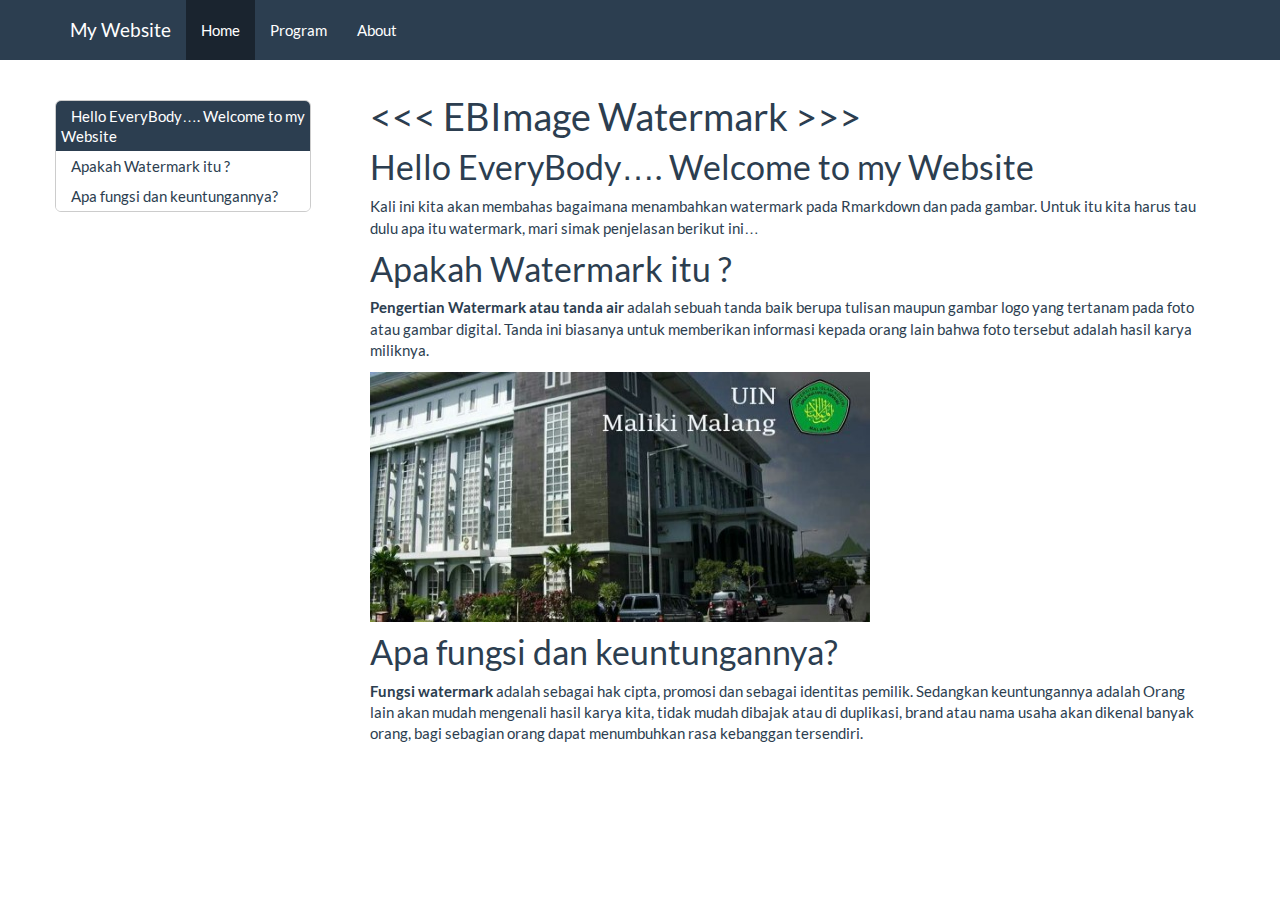
<file: index.html>
<!DOCTYPE html>

<html>

<head>

<meta charset="utf-8" />
<meta name="generator" content="pandoc" />
<meta http-equiv="X-UA-Compatible" content="IE=EDGE" />




<title>&lt;&lt;&lt; EBImage Watermark &gt;&gt;&gt;</title>

<script src="site_libs/header-attrs-2.7/header-attrs.js"></script>
<script src="site_libs/jquery-1.11.3/jquery.min.js"></script>
<meta name="viewport" content="width=device-width, initial-scale=1" />
<link href="site_libs/bootstrap-3.3.5/css/flatly.min.css" rel="stylesheet" />
<script src="site_libs/bootstrap-3.3.5/js/bootstrap.min.js"></script>
<script src="site_libs/bootstrap-3.3.5/shim/html5shiv.min.js"></script>
<script src="site_libs/bootstrap-3.3.5/shim/respond.min.js"></script>
<style>h1 {font-size: 34px;}
       h1.title {font-size: 38px;}
       h2 {font-size: 30px;}
       h3 {font-size: 24px;}
       h4 {font-size: 18px;}
       h5 {font-size: 16px;}
       h6 {font-size: 12px;}
       code {color: inherit; background-color: rgba(0, 0, 0, 0.04);}
       pre:not([class]) { background-color: white }</style>
<script src="site_libs/jqueryui-1.11.4/jquery-ui.min.js"></script>
<link href="site_libs/tocify-1.9.1/jquery.tocify.css" rel="stylesheet" />
<script src="site_libs/tocify-1.9.1/jquery.tocify.js"></script>
<script src="site_libs/navigation-1.1/tabsets.js"></script>
<link href="site_libs/highlightjs-9.12.0/default.css" rel="stylesheet" />
<script src="site_libs/highlightjs-9.12.0/highlight.js"></script>

<style type="text/css">
  code{white-space: pre-wrap;}
  span.smallcaps{font-variant: small-caps;}
  span.underline{text-decoration: underline;}
  div.column{display: inline-block; vertical-align: top; width: 50%;}
  div.hanging-indent{margin-left: 1.5em; text-indent: -1.5em;}
  ul.task-list{list-style: none;}
    </style>

<style type="text/css">code{white-space: pre;}</style>
<script type="text/javascript">
if (window.hljs) {
  hljs.configure({languages: []});
  hljs.initHighlightingOnLoad();
  if (document.readyState && document.readyState === "complete") {
    window.setTimeout(function() { hljs.initHighlighting(); }, 0);
  }
}
</script>








<style type = "text/css">
.main-container {
  max-width: 940px;
  margin-left: auto;
  margin-right: auto;
}
img {
  max-width:100%;
}
.tabbed-pane {
  padding-top: 12px;
}
.html-widget {
  margin-bottom: 20px;
}
button.code-folding-btn:focus {
  outline: none;
}
summary {
  display: list-item;
}
pre code {
  padding: 0;
}
</style>


<style type="text/css">
.dropdown-submenu {
  position: relative;
}
.dropdown-submenu>.dropdown-menu {
  top: 0;
  left: 100%;
  margin-top: -6px;
  margin-left: -1px;
  border-radius: 0 6px 6px 6px;
}
.dropdown-submenu:hover>.dropdown-menu {
  display: block;
}
.dropdown-submenu>a:after {
  display: block;
  content: " ";
  float: right;
  width: 0;
  height: 0;
  border-color: transparent;
  border-style: solid;
  border-width: 5px 0 5px 5px;
  border-left-color: #cccccc;
  margin-top: 5px;
  margin-right: -10px;
}
.dropdown-submenu:hover>a:after {
  border-left-color: #adb5bd;
}
.dropdown-submenu.pull-left {
  float: none;
}
.dropdown-submenu.pull-left>.dropdown-menu {
  left: -100%;
  margin-left: 10px;
  border-radius: 6px 0 6px 6px;
}
</style>

<script type="text/javascript">
// manage active state of menu based on current page
$(document).ready(function () {
  // active menu anchor
  href = window.location.pathname
  href = href.substr(href.lastIndexOf('/') + 1)
  if (href === "")
    href = "index.html";
  var menuAnchor = $('a[href="' + href + '"]');

  // mark it active
  menuAnchor.tab('show');

  // if it's got a parent navbar menu mark it active as well
  menuAnchor.closest('li.dropdown').addClass('active');

  // Navbar adjustments
  var navHeight = $(".navbar").first().height() + 15;
  var style = document.createElement('style');
  var pt = "padding-top: " + navHeight + "px; ";
  var mt = "margin-top: -" + navHeight + "px; ";
  var css = "";
  // offset scroll position for anchor links (for fixed navbar)
  for (var i = 1; i <= 6; i++) {
    css += ".section h" + i + "{ " + pt + mt + "}\n";
  }
  style.innerHTML = "body {" + pt + "padding-bottom: 40px; }\n" + css;
  document.head.appendChild(style);
});
</script>

<!-- tabsets -->

<style type="text/css">
.tabset-dropdown > .nav-tabs {
  display: inline-table;
  max-height: 500px;
  min-height: 44px;
  overflow-y: auto;
  border: 1px solid #ddd;
  border-radius: 4px;
}

.tabset-dropdown > .nav-tabs > li.active:before {
  content: "";
  font-family: 'Glyphicons Halflings';
  display: inline-block;
  padding: 10px;
  border-right: 1px solid #ddd;
}

.tabset-dropdown > .nav-tabs.nav-tabs-open > li.active:before {
  content: "&#xe258;";
  border: none;
}

.tabset-dropdown > .nav-tabs.nav-tabs-open:before {
  content: "";
  font-family: 'Glyphicons Halflings';
  display: inline-block;
  padding: 10px;
  border-right: 1px solid #ddd;
}

.tabset-dropdown > .nav-tabs > li.active {
  display: block;
}

.tabset-dropdown > .nav-tabs > li > a,
.tabset-dropdown > .nav-tabs > li > a:focus,
.tabset-dropdown > .nav-tabs > li > a:hover {
  border: none;
  display: inline-block;
  border-radius: 4px;
  background-color: transparent;
}

.tabset-dropdown > .nav-tabs.nav-tabs-open > li {
  display: block;
  float: none;
}

.tabset-dropdown > .nav-tabs > li {
  display: none;
}
</style>

<!-- code folding -->



<style type="text/css">

#TOC {
  margin: 25px 0px 20px 0px;
}
@media (max-width: 768px) {
#TOC {
  position: relative;
  width: 100%;
}
}

@media print {
.toc-content {
  /* see https://github.com/w3c/csswg-drafts/issues/4434 */
  float: right;
}
}

.toc-content {
  padding-left: 30px;
  padding-right: 40px;
}

div.main-container {
  max-width: 1200px;
}

div.tocify {
  width: 20%;
  max-width: 260px;
  max-height: 85%;
}

@media (min-width: 768px) and (max-width: 991px) {
  div.tocify {
    width: 25%;
  }
}

@media (max-width: 767px) {
  div.tocify {
    width: 100%;
    max-width: none;
  }
}

.tocify ul, .tocify li {
  line-height: 20px;
}

.tocify-subheader .tocify-item {
  font-size: 0.90em;
}

.tocify .list-group-item {
  border-radius: 0px;
}


</style>



</head>

<body>


<div class="container-fluid main-container">


<!-- setup 3col/9col grid for toc_float and main content  -->
<div class="row">
<div class="col-sm-12 col-md-4 col-lg-3">
<div id="TOC" class="tocify">
</div>
</div>

<div class="toc-content col-sm-12 col-md-8 col-lg-9">




<div class="navbar navbar-default  navbar-fixed-top" role="navigation">
  <div class="container">
    <div class="navbar-header">
      <button type="button" class="navbar-toggle collapsed" data-toggle="collapse" data-target="#navbar">
        <span class="icon-bar"></span>
        <span class="icon-bar"></span>
        <span class="icon-bar"></span>
      </button>
      <a class="navbar-brand" href="index.html">My Website</a>
    </div>
    <div id="navbar" class="navbar-collapse collapse">
      <ul class="nav navbar-nav">
        <li>
  <a href="index.html">Home</a>
</li>
<li>
  <a href="program.html">Program</a>
</li>
<li>
  <a href="about.html">About</a>
</li>
      </ul>
      <ul class="nav navbar-nav navbar-right">
        
      </ul>
    </div><!--/.nav-collapse -->
  </div><!--/.container -->
</div><!--/.navbar -->

<div id="header">



<h1 class="title toc-ignore">&lt;&lt;&lt; EBImage Watermark &gt;&gt;&gt;</h1>

</div>


<div id="hello-everybody.-welcome-to-my-website" class="section level1">
<h1>Hello EveryBody…. Welcome to my Website</h1>
<p>
Kali ini kita akan membahas bagaimana menambahkan watermark pada Rmarkdown dan pada gambar. Untuk itu kita harus tau dulu apa itu watermark, mari simak penjelasan berikut ini…
</p>
</div>
<div id="apakah-watermark-itu" class="section level1">
<h1>Apakah Watermark itu ?</h1>
<p>
<strong>Pengertian Watermark atau tanda air</strong> adalah sebuah tanda baik berupa tulisan maupun gambar logo yang tertanam pada foto atau gambar digital. Tanda ini biasanya untuk memberikan informasi kepada orang lain bahwa foto tersebut adalah hasil karya miliknya.
</p>
<p>
<img src="sd.jpg"
     alt="Markdown Monster icon"
     style="width:500px;height:250px; " />
</p>
</div>
<div id="apa-fungsi-dan-keuntungannya" class="section level1">
<h1>Apa fungsi dan keuntungannya?</h1>
<p>
<strong>Fungsi watermark</strong> adalah sebagai hak cipta, promosi dan sebagai identitas pemilik. Sedangkan keuntungannya adalah Orang lain akan mudah mengenali hasil karya kita, tidak mudah dibajak atau di duplikasi, brand atau nama usaha akan dikenal banyak orang, bagi sebagian orang dapat menumbuhkan rasa kebanggan tersendiri.
</p>
</div>



</div>
</div>

</div>

<script>

// add bootstrap table styles to pandoc tables
function bootstrapStylePandocTables() {
  $('tr.odd').parent('tbody').parent('table').addClass('table table-condensed');
}
$(document).ready(function () {
  bootstrapStylePandocTables();
});


</script>

<!-- tabsets -->

<script>
$(document).ready(function () {
  window.buildTabsets("TOC");
});

$(document).ready(function () {
  $('.tabset-dropdown > .nav-tabs > li').click(function () {
    $(this).parent().toggleClass('nav-tabs-open');
  });
});
</script>

<!-- code folding -->

<script>
$(document).ready(function ()  {

    // move toc-ignore selectors from section div to header
    $('div.section.toc-ignore')
        .removeClass('toc-ignore')
        .children('h1,h2,h3,h4,h5').addClass('toc-ignore');

    // establish options
    var options = {
      selectors: "h1,h2,h3",
      theme: "bootstrap3",
      context: '.toc-content',
      hashGenerator: function (text) {
        return text.replace(/[.\\/?&!#<>]/g, '').replace(/\s/g, '_');
      },
      ignoreSelector: ".toc-ignore",
      scrollTo: 0
    };
    options.showAndHide = true;
    options.smoothScroll = true;

    // tocify
    var toc = $("#TOC").tocify(options).data("toc-tocify");
});
</script>

<!-- dynamically load mathjax for compatibility with self-contained -->
<script>
  (function () {
    var script = document.createElement("script");
    script.type = "text/javascript";
    script.src  = "https://mathjax.rstudio.com/latest/MathJax.js?config=TeX-AMS-MML_HTMLorMML";
    document.getElementsByTagName("head")[0].appendChild(script);
  })();
</script>

</body>
</html>
</file>
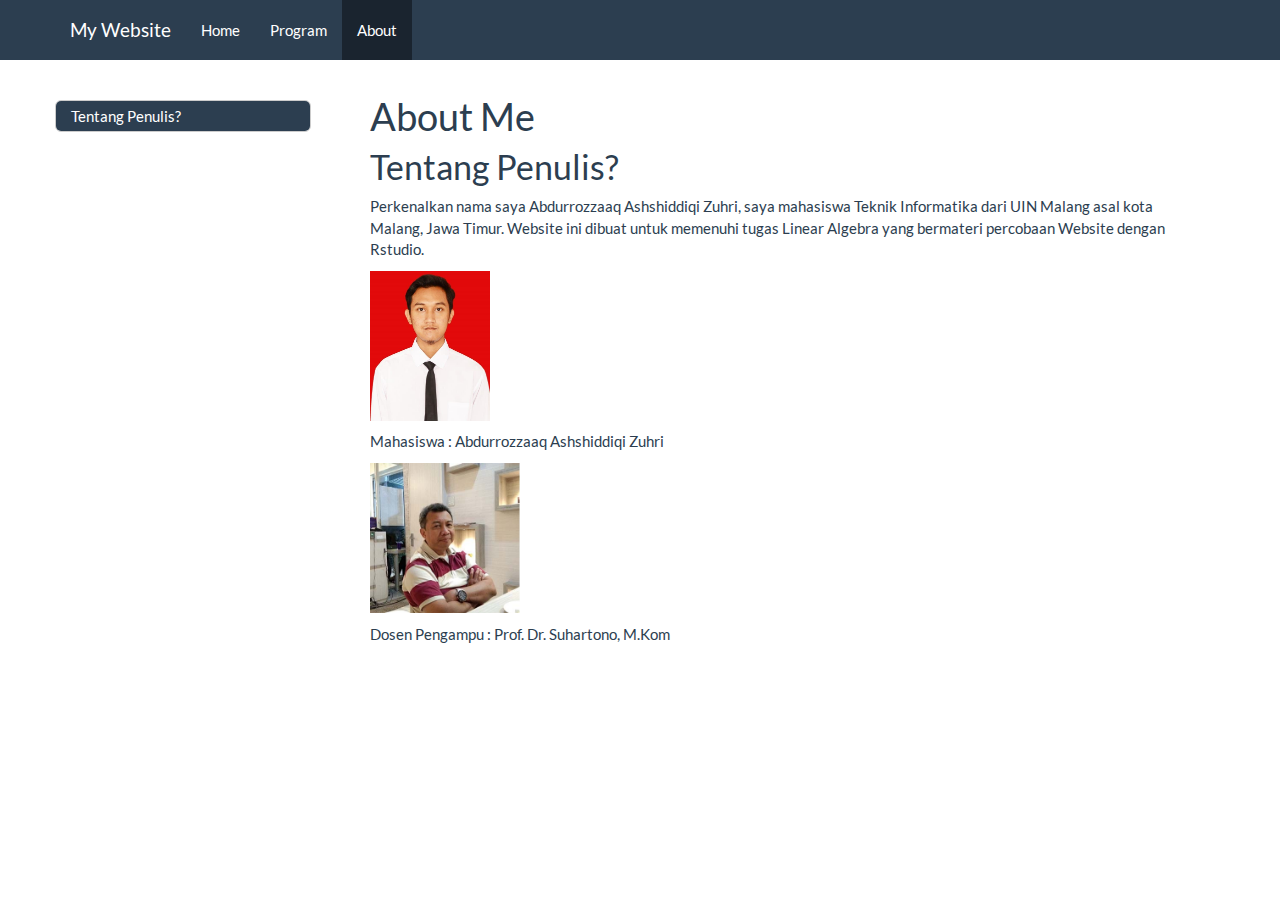
<file: about.html>
<!DOCTYPE html>

<html>

<head>

<meta charset="utf-8" />
<meta name="generator" content="pandoc" />
<meta http-equiv="X-UA-Compatible" content="IE=EDGE" />




<title>About Me</title>

<script src="site_libs/header-attrs-2.7/header-attrs.js"></script>
<script src="site_libs/jquery-1.11.3/jquery.min.js"></script>
<meta name="viewport" content="width=device-width, initial-scale=1" />
<link href="site_libs/bootstrap-3.3.5/css/flatly.min.css" rel="stylesheet" />
<script src="site_libs/bootstrap-3.3.5/js/bootstrap.min.js"></script>
<script src="site_libs/bootstrap-3.3.5/shim/html5shiv.min.js"></script>
<script src="site_libs/bootstrap-3.3.5/shim/respond.min.js"></script>
<style>h1 {font-size: 34px;}
       h1.title {font-size: 38px;}
       h2 {font-size: 30px;}
       h3 {font-size: 24px;}
       h4 {font-size: 18px;}
       h5 {font-size: 16px;}
       h6 {font-size: 12px;}
       code {color: inherit; background-color: rgba(0, 0, 0, 0.04);}
       pre:not([class]) { background-color: white }</style>
<script src="site_libs/jqueryui-1.11.4/jquery-ui.min.js"></script>
<link href="site_libs/tocify-1.9.1/jquery.tocify.css" rel="stylesheet" />
<script src="site_libs/tocify-1.9.1/jquery.tocify.js"></script>
<script src="site_libs/navigation-1.1/tabsets.js"></script>
<link href="site_libs/highlightjs-9.12.0/default.css" rel="stylesheet" />
<script src="site_libs/highlightjs-9.12.0/highlight.js"></script>

<style type="text/css">
  code{white-space: pre-wrap;}
  span.smallcaps{font-variant: small-caps;}
  span.underline{text-decoration: underline;}
  div.column{display: inline-block; vertical-align: top; width: 50%;}
  div.hanging-indent{margin-left: 1.5em; text-indent: -1.5em;}
  ul.task-list{list-style: none;}
    </style>

<style type="text/css">code{white-space: pre;}</style>
<script type="text/javascript">
if (window.hljs) {
  hljs.configure({languages: []});
  hljs.initHighlightingOnLoad();
  if (document.readyState && document.readyState === "complete") {
    window.setTimeout(function() { hljs.initHighlighting(); }, 0);
  }
}
</script>








<style type = "text/css">
.main-container {
  max-width: 940px;
  margin-left: auto;
  margin-right: auto;
}
img {
  max-width:100%;
}
.tabbed-pane {
  padding-top: 12px;
}
.html-widget {
  margin-bottom: 20px;
}
button.code-folding-btn:focus {
  outline: none;
}
summary {
  display: list-item;
}
pre code {
  padding: 0;
}
</style>


<style type="text/css">
.dropdown-submenu {
  position: relative;
}
.dropdown-submenu>.dropdown-menu {
  top: 0;
  left: 100%;
  margin-top: -6px;
  margin-left: -1px;
  border-radius: 0 6px 6px 6px;
}
.dropdown-submenu:hover>.dropdown-menu {
  display: block;
}
.dropdown-submenu>a:after {
  display: block;
  content: " ";
  float: right;
  width: 0;
  height: 0;
  border-color: transparent;
  border-style: solid;
  border-width: 5px 0 5px 5px;
  border-left-color: #cccccc;
  margin-top: 5px;
  margin-right: -10px;
}
.dropdown-submenu:hover>a:after {
  border-left-color: #adb5bd;
}
.dropdown-submenu.pull-left {
  float: none;
}
.dropdown-submenu.pull-left>.dropdown-menu {
  left: -100%;
  margin-left: 10px;
  border-radius: 6px 0 6px 6px;
}
</style>

<script type="text/javascript">
// manage active state of menu based on current page
$(document).ready(function () {
  // active menu anchor
  href = window.location.pathname
  href = href.substr(href.lastIndexOf('/') + 1)
  if (href === "")
    href = "index.html";
  var menuAnchor = $('a[href="' + href + '"]');

  // mark it active
  menuAnchor.tab('show');

  // if it's got a parent navbar menu mark it active as well
  menuAnchor.closest('li.dropdown').addClass('active');

  // Navbar adjustments
  var navHeight = $(".navbar").first().height() + 15;
  var style = document.createElement('style');
  var pt = "padding-top: " + navHeight + "px; ";
  var mt = "margin-top: -" + navHeight + "px; ";
  var css = "";
  // offset scroll position for anchor links (for fixed navbar)
  for (var i = 1; i <= 6; i++) {
    css += ".section h" + i + "{ " + pt + mt + "}\n";
  }
  style.innerHTML = "body {" + pt + "padding-bottom: 40px; }\n" + css;
  document.head.appendChild(style);
});
</script>

<!-- tabsets -->

<style type="text/css">
.tabset-dropdown > .nav-tabs {
  display: inline-table;
  max-height: 500px;
  min-height: 44px;
  overflow-y: auto;
  border: 1px solid #ddd;
  border-radius: 4px;
}

.tabset-dropdown > .nav-tabs > li.active:before {
  content: "";
  font-family: 'Glyphicons Halflings';
  display: inline-block;
  padding: 10px;
  border-right: 1px solid #ddd;
}

.tabset-dropdown > .nav-tabs.nav-tabs-open > li.active:before {
  content: "&#xe258;";
  border: none;
}

.tabset-dropdown > .nav-tabs.nav-tabs-open:before {
  content: "";
  font-family: 'Glyphicons Halflings';
  display: inline-block;
  padding: 10px;
  border-right: 1px solid #ddd;
}

.tabset-dropdown > .nav-tabs > li.active {
  display: block;
}

.tabset-dropdown > .nav-tabs > li > a,
.tabset-dropdown > .nav-tabs > li > a:focus,
.tabset-dropdown > .nav-tabs > li > a:hover {
  border: none;
  display: inline-block;
  border-radius: 4px;
  background-color: transparent;
}

.tabset-dropdown > .nav-tabs.nav-tabs-open > li {
  display: block;
  float: none;
}

.tabset-dropdown > .nav-tabs > li {
  display: none;
}
</style>

<!-- code folding -->



<style type="text/css">

#TOC {
  margin: 25px 0px 20px 0px;
}
@media (max-width: 768px) {
#TOC {
  position: relative;
  width: 100%;
}
}

@media print {
.toc-content {
  /* see https://github.com/w3c/csswg-drafts/issues/4434 */
  float: right;
}
}

.toc-content {
  padding-left: 30px;
  padding-right: 40px;
}

div.main-container {
  max-width: 1200px;
}

div.tocify {
  width: 20%;
  max-width: 260px;
  max-height: 85%;
}

@media (min-width: 768px) and (max-width: 991px) {
  div.tocify {
    width: 25%;
  }
}

@media (max-width: 767px) {
  div.tocify {
    width: 100%;
    max-width: none;
  }
}

.tocify ul, .tocify li {
  line-height: 20px;
}

.tocify-subheader .tocify-item {
  font-size: 0.90em;
}

.tocify .list-group-item {
  border-radius: 0px;
}


</style>



</head>

<body>


<div class="container-fluid main-container">


<!-- setup 3col/9col grid for toc_float and main content  -->
<div class="row">
<div class="col-sm-12 col-md-4 col-lg-3">
<div id="TOC" class="tocify">
</div>
</div>

<div class="toc-content col-sm-12 col-md-8 col-lg-9">




<div class="navbar navbar-default  navbar-fixed-top" role="navigation">
  <div class="container">
    <div class="navbar-header">
      <button type="button" class="navbar-toggle collapsed" data-toggle="collapse" data-target="#navbar">
        <span class="icon-bar"></span>
        <span class="icon-bar"></span>
        <span class="icon-bar"></span>
      </button>
      <a class="navbar-brand" href="index.html">My Website</a>
    </div>
    <div id="navbar" class="navbar-collapse collapse">
      <ul class="nav navbar-nav">
        <li>
  <a href="index.html">Home</a>
</li>
<li>
  <a href="program.html">Program</a>
</li>
<li>
  <a href="about.html">About</a>
</li>
      </ul>
      <ul class="nav navbar-nav navbar-right">
        
      </ul>
    </div><!--/.nav-collapse -->
  </div><!--/.container -->
</div><!--/.navbar -->

<div id="header">



<h1 class="title toc-ignore">About Me</h1>

</div>


<div id="tentang-penulis" class="section level1">
<h1>Tentang Penulis?</h1>
<p>
Perkenalkan nama saya Abdurrozzaaq Ashshiddiqi Zuhri, saya mahasiswa Teknik Informatika dari UIN Malang asal kota Malang, Jawa Timur. Website ini dibuat untuk memenuhi tugas Linear Algebra yang bermateri percobaan Website dengan Rstudio.
</p>
<p>
<img src="fotoku.jpg"
     alt="Markdown Monster icon"
     style="width:120px;height:150px; " />
</p>
<p align="justify">
Mahasiswa : Abdurrozzaaq Ashshiddiqi Zuhri
</p>
<p>
<img src="paksuhar.jpg"
     alt="Markdown Monster icon"
     style="width:150px;height:150px; " />
</p>
<p align="justify">
Dosen Pengampu : Prof. Dr. Suhartono, M.Kom
</p>
</div>



</div>
</div>

</div>

<script>

// add bootstrap table styles to pandoc tables
function bootstrapStylePandocTables() {
  $('tr.odd').parent('tbody').parent('table').addClass('table table-condensed');
}
$(document).ready(function () {
  bootstrapStylePandocTables();
});


</script>

<!-- tabsets -->

<script>
$(document).ready(function () {
  window.buildTabsets("TOC");
});

$(document).ready(function () {
  $('.tabset-dropdown > .nav-tabs > li').click(function () {
    $(this).parent().toggleClass('nav-tabs-open');
  });
});
</script>

<!-- code folding -->

<script>
$(document).ready(function ()  {

    // move toc-ignore selectors from section div to header
    $('div.section.toc-ignore')
        .removeClass('toc-ignore')
        .children('h1,h2,h3,h4,h5').addClass('toc-ignore');

    // establish options
    var options = {
      selectors: "h1,h2,h3",
      theme: "bootstrap3",
      context: '.toc-content',
      hashGenerator: function (text) {
        return text.replace(/[.\\/?&!#<>]/g, '').replace(/\s/g, '_');
      },
      ignoreSelector: ".toc-ignore",
      scrollTo: 0
    };
    options.showAndHide = true;
    options.smoothScroll = true;

    // tocify
    var toc = $("#TOC").tocify(options).data("toc-tocify");
});
</script>

<!-- dynamically load mathjax for compatibility with self-contained -->
<script>
  (function () {
    var script = document.createElement("script");
    script.type = "text/javascript";
    script.src  = "https://mathjax.rstudio.com/latest/MathJax.js?config=TeX-AMS-MML_HTMLorMML";
    document.getElementsByTagName("head")[0].appendChild(script);
  })();
</script>

</body>
</html>
</file>
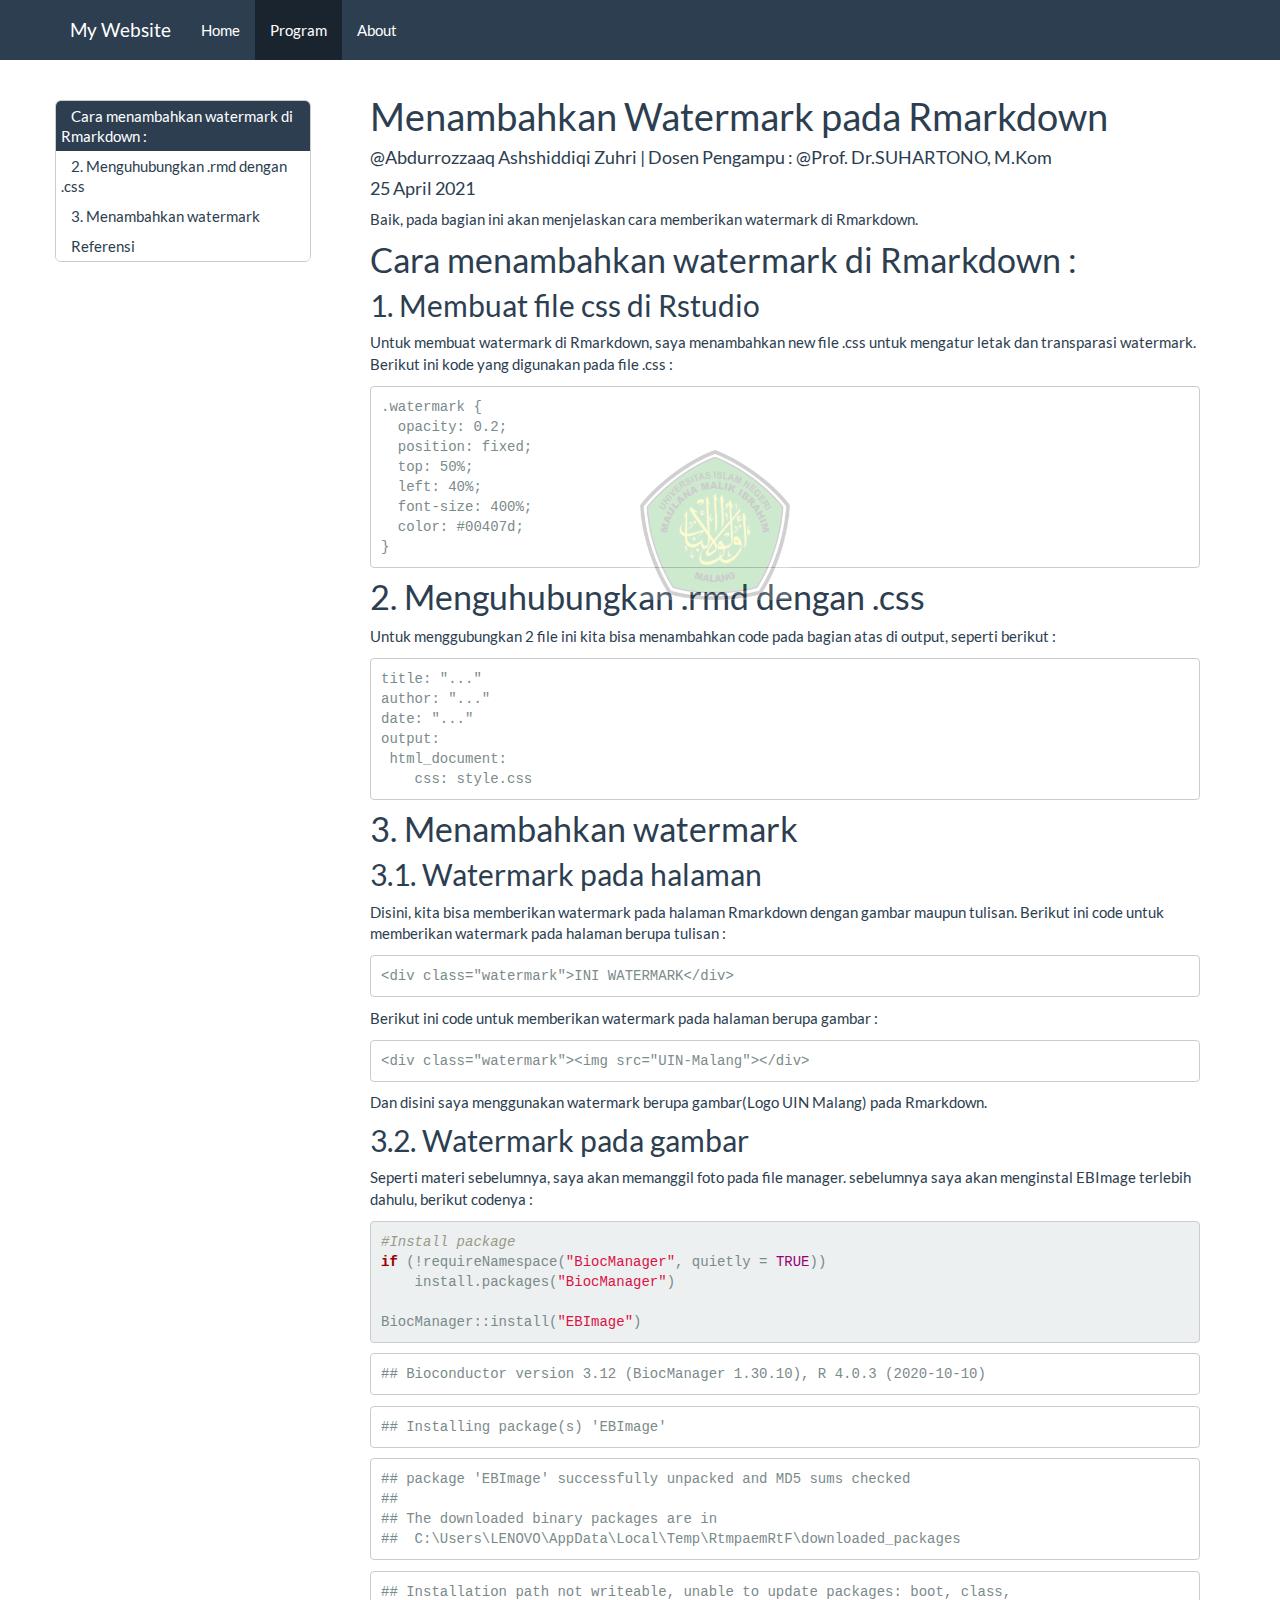
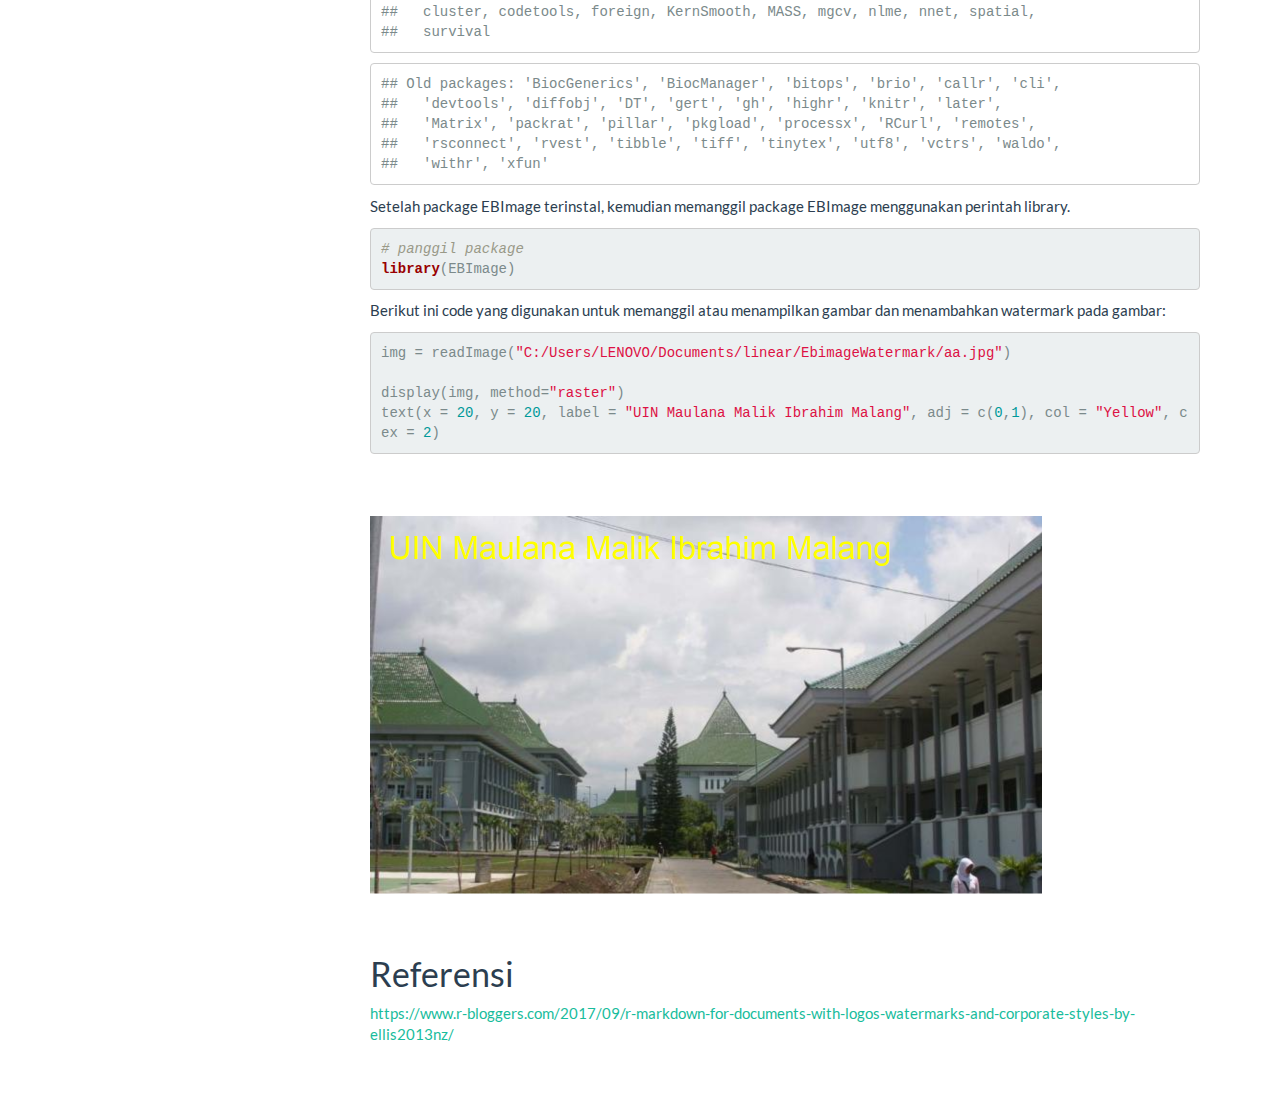
<file: program.html>
<!DOCTYPE html>

<html>

<head>

<meta charset="utf-8" />
<meta name="generator" content="pandoc" />
<meta http-equiv="X-UA-Compatible" content="IE=EDGE" />


<meta name="author" content="@Abdurrozzaaq Ashshiddiqi Zuhri | Dosen Pengampu : @Prof. Dr.SUHARTONO, M.Kom" />

<meta name="date" content="2021-04-25" />

<title>Menambahkan Watermark pada Rmarkdown</title>

<script src="site_libs/header-attrs-2.7/header-attrs.js"></script>
<script src="site_libs/jquery-1.11.3/jquery.min.js"></script>
<meta name="viewport" content="width=device-width, initial-scale=1" />
<link href="site_libs/bootstrap-3.3.5/css/flatly.min.css" rel="stylesheet" />
<script src="site_libs/bootstrap-3.3.5/js/bootstrap.min.js"></script>
<script src="site_libs/bootstrap-3.3.5/shim/html5shiv.min.js"></script>
<script src="site_libs/bootstrap-3.3.5/shim/respond.min.js"></script>
<style>h1 {font-size: 34px;}
       h1.title {font-size: 38px;}
       h2 {font-size: 30px;}
       h3 {font-size: 24px;}
       h4 {font-size: 18px;}
       h5 {font-size: 16px;}
       h6 {font-size: 12px;}
       code {color: inherit; background-color: rgba(0, 0, 0, 0.04);}
       pre:not([class]) { background-color: white }</style>
<script src="site_libs/jqueryui-1.11.4/jquery-ui.min.js"></script>
<link href="site_libs/tocify-1.9.1/jquery.tocify.css" rel="stylesheet" />
<script src="site_libs/tocify-1.9.1/jquery.tocify.js"></script>
<script src="site_libs/navigation-1.1/tabsets.js"></script>
<link href="site_libs/highlightjs-9.12.0/default.css" rel="stylesheet" />
<script src="site_libs/highlightjs-9.12.0/highlight.js"></script>

<style type="text/css">
  code{white-space: pre-wrap;}
  span.smallcaps{font-variant: small-caps;}
  span.underline{text-decoration: underline;}
  div.column{display: inline-block; vertical-align: top; width: 50%;}
  div.hanging-indent{margin-left: 1.5em; text-indent: -1.5em;}
  ul.task-list{list-style: none;}
    </style>

<style type="text/css">code{white-space: pre;}</style>
<script type="text/javascript">
if (window.hljs) {
  hljs.configure({languages: []});
  hljs.initHighlightingOnLoad();
  if (document.readyState && document.readyState === "complete") {
    window.setTimeout(function() { hljs.initHighlighting(); }, 0);
  }
}
</script>





<link rel="stylesheet" href="style.css" type="text/css" />



<style type = "text/css">
.main-container {
  max-width: 940px;
  margin-left: auto;
  margin-right: auto;
}
img {
  max-width:100%;
}
.tabbed-pane {
  padding-top: 12px;
}
.html-widget {
  margin-bottom: 20px;
}
button.code-folding-btn:focus {
  outline: none;
}
summary {
  display: list-item;
}
pre code {
  padding: 0;
}
</style>


<style type="text/css">
.dropdown-submenu {
  position: relative;
}
.dropdown-submenu>.dropdown-menu {
  top: 0;
  left: 100%;
  margin-top: -6px;
  margin-left: -1px;
  border-radius: 0 6px 6px 6px;
}
.dropdown-submenu:hover>.dropdown-menu {
  display: block;
}
.dropdown-submenu>a:after {
  display: block;
  content: " ";
  float: right;
  width: 0;
  height: 0;
  border-color: transparent;
  border-style: solid;
  border-width: 5px 0 5px 5px;
  border-left-color: #cccccc;
  margin-top: 5px;
  margin-right: -10px;
}
.dropdown-submenu:hover>a:after {
  border-left-color: #adb5bd;
}
.dropdown-submenu.pull-left {
  float: none;
}
.dropdown-submenu.pull-left>.dropdown-menu {
  left: -100%;
  margin-left: 10px;
  border-radius: 6px 0 6px 6px;
}
</style>

<script type="text/javascript">
// manage active state of menu based on current page
$(document).ready(function () {
  // active menu anchor
  href = window.location.pathname
  href = href.substr(href.lastIndexOf('/') + 1)
  if (href === "")
    href = "index.html";
  var menuAnchor = $('a[href="' + href + '"]');

  // mark it active
  menuAnchor.tab('show');

  // if it's got a parent navbar menu mark it active as well
  menuAnchor.closest('li.dropdown').addClass('active');

  // Navbar adjustments
  var navHeight = $(".navbar").first().height() + 15;
  var style = document.createElement('style');
  var pt = "padding-top: " + navHeight + "px; ";
  var mt = "margin-top: -" + navHeight + "px; ";
  var css = "";
  // offset scroll position for anchor links (for fixed navbar)
  for (var i = 1; i <= 6; i++) {
    css += ".section h" + i + "{ " + pt + mt + "}\n";
  }
  style.innerHTML = "body {" + pt + "padding-bottom: 40px; }\n" + css;
  document.head.appendChild(style);
});
</script>

<!-- tabsets -->

<style type="text/css">
.tabset-dropdown > .nav-tabs {
  display: inline-table;
  max-height: 500px;
  min-height: 44px;
  overflow-y: auto;
  border: 1px solid #ddd;
  border-radius: 4px;
}

.tabset-dropdown > .nav-tabs > li.active:before {
  content: "";
  font-family: 'Glyphicons Halflings';
  display: inline-block;
  padding: 10px;
  border-right: 1px solid #ddd;
}

.tabset-dropdown > .nav-tabs.nav-tabs-open > li.active:before {
  content: "&#xe258;";
  border: none;
}

.tabset-dropdown > .nav-tabs.nav-tabs-open:before {
  content: "";
  font-family: 'Glyphicons Halflings';
  display: inline-block;
  padding: 10px;
  border-right: 1px solid #ddd;
}

.tabset-dropdown > .nav-tabs > li.active {
  display: block;
}

.tabset-dropdown > .nav-tabs > li > a,
.tabset-dropdown > .nav-tabs > li > a:focus,
.tabset-dropdown > .nav-tabs > li > a:hover {
  border: none;
  display: inline-block;
  border-radius: 4px;
  background-color: transparent;
}

.tabset-dropdown > .nav-tabs.nav-tabs-open > li {
  display: block;
  float: none;
}

.tabset-dropdown > .nav-tabs > li {
  display: none;
}
</style>

<!-- code folding -->



<style type="text/css">

#TOC {
  margin: 25px 0px 20px 0px;
}
@media (max-width: 768px) {
#TOC {
  position: relative;
  width: 100%;
}
}

@media print {
.toc-content {
  /* see https://github.com/w3c/csswg-drafts/issues/4434 */
  float: right;
}
}

.toc-content {
  padding-left: 30px;
  padding-right: 40px;
}

div.main-container {
  max-width: 1200px;
}

div.tocify {
  width: 20%;
  max-width: 260px;
  max-height: 85%;
}

@media (min-width: 768px) and (max-width: 991px) {
  div.tocify {
    width: 25%;
  }
}

@media (max-width: 767px) {
  div.tocify {
    width: 100%;
    max-width: none;
  }
}

.tocify ul, .tocify li {
  line-height: 20px;
}

.tocify-subheader .tocify-item {
  font-size: 0.90em;
}

.tocify .list-group-item {
  border-radius: 0px;
}


</style>



</head>

<body>


<div class="container-fluid main-container">


<!-- setup 3col/9col grid for toc_float and main content  -->
<div class="row">
<div class="col-sm-12 col-md-4 col-lg-3">
<div id="TOC" class="tocify">
</div>
</div>

<div class="toc-content col-sm-12 col-md-8 col-lg-9">




<div class="navbar navbar-default  navbar-fixed-top" role="navigation">
  <div class="container">
    <div class="navbar-header">
      <button type="button" class="navbar-toggle collapsed" data-toggle="collapse" data-target="#navbar">
        <span class="icon-bar"></span>
        <span class="icon-bar"></span>
        <span class="icon-bar"></span>
      </button>
      <a class="navbar-brand" href="index.html">My Website</a>
    </div>
    <div id="navbar" class="navbar-collapse collapse">
      <ul class="nav navbar-nav">
        <li>
  <a href="index.html">Home</a>
</li>
<li>
  <a href="program.html">Program</a>
</li>
<li>
  <a href="about.html">About</a>
</li>
      </ul>
      <ul class="nav navbar-nav navbar-right">
        
      </ul>
    </div><!--/.nav-collapse -->
  </div><!--/.container -->
</div><!--/.navbar -->

<div id="header">



<h1 class="title toc-ignore">Menambahkan Watermark pada Rmarkdown</h1>
<h4 class="author"><span class="citation">@Abdurrozzaaq</span> Ashshiddiqi Zuhri | Dosen Pengampu : <span class="citation">@Prof</span>. Dr.SUHARTONO, M.Kom</h4>
<h4 class="date">25 April 2021</h4>

</div>


<p>
Baik, pada bagian ini akan menjelaskan cara memberikan watermark di Rmarkdown.
</p>
<div class="watermark">
<img src="UIN-Malang.jpg"
     alt="Markdown Monster icon"
     style="width:150px;height:150px; " />
</div>
<div id="cara-menambahkan-watermark-di-rmarkdown" class="section level1">
<h1>Cara menambahkan watermark di Rmarkdown :</h1>
<div id="membuat-file-css-di-rstudio" class="section level2">
<h2>1. Membuat file css di Rstudio</h2>
<p>
Untuk membuat watermark di Rmarkdown, saya menambahkan new file .css untuk mengatur letak dan transparasi watermark. Berikut ini kode yang digunakan pada file .css :
</p>
<pre><code>.watermark {
  opacity: 0.2;
  position: fixed;
  top: 50%;
  left: 40%;
  font-size: 400%;
  color: #00407d;
}</code></pre>
</div>
</div>
<div id="menguhubungkan-.rmd-dengan-.css" class="section level1">
<h1>2. Menguhubungkan .rmd dengan .css</h1>
<p>
Untuk menggubungkan 2 file ini kita bisa menambahkan code pada bagian atas di output, seperti berikut :
</p>
<pre><code>title: &quot;...&quot;
author: &quot;...&quot;
date: &quot;...&quot;
output: 
 html_document:
    css: style.css</code></pre>
</div>
<div id="menambahkan-watermark" class="section level1">
<h1>3. Menambahkan watermark</h1>
<div id="watermark-pada-halaman" class="section level2">
<h2>3.1. Watermark pada halaman</h2>
<p>
Disini, kita bisa memberikan watermark pada halaman Rmarkdown dengan gambar maupun tulisan. Berikut ini code untuk memberikan watermark pada halaman berupa tulisan :
</p>
<pre><code>&lt;div class=&quot;watermark&quot;&gt;INI WATERMARK&lt;/div&gt;</code></pre>
<p>
Berikut ini code untuk memberikan watermark pada halaman berupa gambar :
</p>
<pre><code>&lt;div class=&quot;watermark&quot;&gt;&lt;img src=&quot;UIN-Malang&quot;&gt;&lt;/div&gt;</code></pre>
<p>
Dan disini saya menggunakan watermark berupa gambar(Logo UIN Malang) pada Rmarkdown.
</p>
</div>
<div id="watermark-pada-gambar" class="section level2">
<h2>3.2. Watermark pada gambar</h2>
<p>
Seperti materi sebelumnya, saya akan memanggil foto pada file manager. sebelumnya saya akan menginstal EBImage terlebih dahulu, berikut codenya :
</p>
<pre class="r"><code>#Install package
if (!requireNamespace(&quot;BiocManager&quot;, quietly = TRUE))
    install.packages(&quot;BiocManager&quot;)

BiocManager::install(&quot;EBImage&quot;)</code></pre>
<pre><code>## Bioconductor version 3.12 (BiocManager 1.30.10), R 4.0.3 (2020-10-10)</code></pre>
<pre><code>## Installing package(s) &#39;EBImage&#39;</code></pre>
<pre><code>## package &#39;EBImage&#39; successfully unpacked and MD5 sums checked
## 
## The downloaded binary packages are in
##  C:\Users\LENOVO\AppData\Local\Temp\RtmpaemRtF\downloaded_packages</code></pre>
<pre><code>## Installation path not writeable, unable to update packages: boot, class,
##   cluster, codetools, foreign, KernSmooth, MASS, mgcv, nlme, nnet, spatial,
##   survival</code></pre>
<pre><code>## Old packages: &#39;BiocGenerics&#39;, &#39;BiocManager&#39;, &#39;bitops&#39;, &#39;brio&#39;, &#39;callr&#39;, &#39;cli&#39;,
##   &#39;devtools&#39;, &#39;diffobj&#39;, &#39;DT&#39;, &#39;gert&#39;, &#39;gh&#39;, &#39;highr&#39;, &#39;knitr&#39;, &#39;later&#39;,
##   &#39;Matrix&#39;, &#39;packrat&#39;, &#39;pillar&#39;, &#39;pkgload&#39;, &#39;processx&#39;, &#39;RCurl&#39;, &#39;remotes&#39;,
##   &#39;rsconnect&#39;, &#39;rvest&#39;, &#39;tibble&#39;, &#39;tiff&#39;, &#39;tinytex&#39;, &#39;utf8&#39;, &#39;vctrs&#39;, &#39;waldo&#39;,
##   &#39;withr&#39;, &#39;xfun&#39;</code></pre>
<p>
Setelah package EBImage terinstal, kemudian memanggil package EBImage menggunakan perintah library.
</p>
<pre class="r"><code># panggil package
library(EBImage)</code></pre>
<p>
Berikut ini code yang digunakan untuk memanggil atau menampilkan gambar dan menambahkan watermark pada gambar:
</p>
<pre class="r"><code>img = readImage(&quot;C:/Users/LENOVO/Documents/linear/EbimageWatermark/aa.jpg&quot;)
                
display(img, method=&quot;raster&quot;)
text(x = 20, y = 20, label = &quot;UIN Maulana Malik Ibrahim Malang&quot;, adj = c(0,1), col = &quot;Yellow&quot;, cex = 2)</code></pre>
<p><img src="program_files/figure-html/unnamed-chunk-3-1.png" width="672" /></p>
</div>
</div>
<div id="referensi" class="section level1">
<h1>Referensi</h1>
<p>
<a href="https://www.r-bloggers.com/2017/09/r-markdown-for-documents-with-logos-watermarks-and-corporate-styles-by-ellis2013nz/" class="uri">https://www.r-bloggers.com/2017/09/r-markdown-for-documents-with-logos-watermarks-and-corporate-styles-by-ellis2013nz/</a>
</p>
</div>



</div>
</div>

</div>

<script>

// add bootstrap table styles to pandoc tables
function bootstrapStylePandocTables() {
  $('tr.odd').parent('tbody').parent('table').addClass('table table-condensed');
}
$(document).ready(function () {
  bootstrapStylePandocTables();
});


</script>

<!-- tabsets -->

<script>
$(document).ready(function () {
  window.buildTabsets("TOC");
});

$(document).ready(function () {
  $('.tabset-dropdown > .nav-tabs > li').click(function () {
    $(this).parent().toggleClass('nav-tabs-open');
  });
});
</script>

<!-- code folding -->

<script>
$(document).ready(function ()  {

    // move toc-ignore selectors from section div to header
    $('div.section.toc-ignore')
        .removeClass('toc-ignore')
        .children('h1,h2,h3,h4,h5').addClass('toc-ignore');

    // establish options
    var options = {
      selectors: "h1,h2,h3",
      theme: "bootstrap3",
      context: '.toc-content',
      hashGenerator: function (text) {
        return text.replace(/[.\\/?&!#<>]/g, '').replace(/\s/g, '_');
      },
      ignoreSelector: ".toc-ignore",
      scrollTo: 0
    };
    options.showAndHide = true;
    options.smoothScroll = true;

    // tocify
    var toc = $("#TOC").tocify(options).data("toc-tocify");
});
</script>

<!-- dynamically load mathjax for compatibility with self-contained -->
<script>
  (function () {
    var script = document.createElement("script");
    script.type = "text/javascript";
    script.src  = "https://mathjax.rstudio.com/latest/MathJax.js?config=TeX-AMS-MML_HTMLorMML";
    document.getElementsByTagName("head")[0].appendChild(script);
  })();
</script>

</body>
</html>
</file>
<file: site_libs/highlightjs-9.12.0/default.css>
.hljs-literal {
  color: #990073;
}

.hljs-number {
  color: #099;
}

.hljs-comment {
  color: #998;
  font-style: italic;
}

.hljs-keyword {
  color: #900;
  font-weight: bold;
}

.hljs-string {
  color: #d14;
}
</file>
<file: style.css>
.watermark{
  opacity: 0.2;
  position: fixed;
  top: 50%;
  left: 50%;
  font-size: 500%;
  color: #00407d;
}
</file>
<file: site_libs/bootstrap-3.3.5/css/flatly.min.css>
@font-face {
  font-family: 'Lato';
  font-style: normal;
  font-weight: 400;
  src: url(fonts/Lato.ttf) format('truetype');
}
@font-face {
  font-family: 'Lato';
  font-style: normal;
  font-weight: 700;
  src: url(fonts/LatoBold.ttf) format('truetype');
}
@font-face {
  font-family: 'Lato';
  font-style: italic;
  font-weight: 400;
  src: url(fonts/LatoItalic.ttf) format('truetype');
}

/*!
 * bootswatch v3.3.6
 * Homepage: http://bootswatch.com
 * Copyright 2012-2015 Thomas Park
 * Licensed under MIT
 * Based on Bootstrap
*//*!
 * Bootstrap v3.3.6 (http://getbootstrap.com)
 * Copyright 2011-2015 Twitter, Inc.
 * Licensed under MIT (https://github.com/twbs/bootstrap/blob/master/LICENSE)
 *//*! normalize.css v3.0.3 | MIT License | github.com/necolas/normalize.css */html{font-family:sans-serif;-ms-text-size-adjust:100%;-webkit-text-size-adjust:100%}body{margin:0}article,aside,details,figcaption,figure,footer,header,hgroup,main,menu,nav,section,summary{display:block}audio,canvas,progress,video{display:inline-block;vertical-align:baseline}audio:not([controls]){display:none;height:0}[hidden],template{display:none}a{background-color:transparent}a:active,a:hover{outline:0}abbr[title]{border-bottom:1px dotted}b,strong{font-weight:bold}dfn{font-style:italic}h1{font-size:2em;margin:0.67em 0}mark{background:#ff0;color:#000}small{font-size:80%}sub,sup{font-size:75%;line-height:0;position:relative;vertical-align:baseline}sup{top:-0.5em}sub{bottom:-0.25em}img{border:0}svg:not(:root){overflow:hidden}figure{margin:1em 40px}hr{-webkit-box-sizing:content-box;-moz-box-sizing:content-box;box-sizing:content-box;height:0}pre{overflow:auto}code,kbd,pre,samp{font-family:monospace, monospace;font-size:1em}button,input,optgroup,select,textarea{color:inherit;font:inherit;margin:0}button{overflow:visible}button,select{text-transform:none}button,html input[type="button"],input[type="reset"],input[type="submit"]{-webkit-appearance:button;cursor:pointer}button[disabled],html input[disabled]{cursor:default}button::-moz-focus-inner,input::-moz-focus-inner{border:0;padding:0}input{line-height:normal}input[type="checkbox"],input[type="radio"]{-webkit-box-sizing:border-box;-moz-box-sizing:border-box;box-sizing:border-box;padding:0}input[type="number"]::-webkit-inner-spin-button,input[type="number"]::-webkit-outer-spin-button{height:auto}input[type="search"]{-webkit-appearance:textfield;-webkit-box-sizing:content-box;-moz-box-sizing:content-box;box-sizing:content-box}input[type="search"]::-webkit-search-cancel-button,input[type="search"]::-webkit-search-decoration{-webkit-appearance:none}fieldset{border:1px solid #c0c0c0;margin:0 2px;padding:0.35em 0.625em 0.75em}legend{border:0;padding:0}textarea{overflow:auto}optgroup{font-weight:bold}table{border-collapse:collapse;border-spacing:0}td,th{padding:0}/*! Source: https://github.com/h5bp/html5-boilerplate/blob/master/src/css/main.css */@media print{*,*:before,*:after{background:transparent !important;color:#000 !important;-webkit-box-shadow:none !important;box-shadow:none !important;text-shadow:none !important}a,a:visited{text-decoration:underline}a[href]:after{content:" (" attr(href) ")"}abbr[title]:after{content:" (" attr(title) ")"}a[href^="#"]:after,a[href^="javascript:"]:after{content:""}pre,blockquote{border:1px solid #999;page-break-inside:avoid}thead{display:table-header-group}tr,img{page-break-inside:avoid}img{max-width:100% !important}p,h2,h3{orphans:3;widows:3}h2,h3{page-break-after:avoid}.navbar{display:none}.btn>.caret,.dropup>.btn>.caret{border-top-color:#000 !important}.label{border:1px solid #000}.table{border-collapse:collapse !important}.table td,.table th{background-color:#fff !important}.table-bordered th,.table-bordered td{border:1px solid #ddd !important}}@font-face{font-family:'Glyphicons Halflings';src:url('../fonts/glyphicons-halflings-regular.eot');src:url('../fonts/glyphicons-halflings-regular.eot?#iefix') format('embedded-opentype'),url('../fonts/glyphicons-halflings-regular.woff') format('woff'),url('../fonts/glyphicons-halflings-regular.ttf') format('truetype'),url('../fonts/glyphicons-halflings-regular.svg#glyphicons_halflingsregular') format('svg')}.glyphicon{position:relative;top:1px;display:inline-block;font-family:'Glyphicons Halflings';font-style:normal;font-weight:normal;line-height:1;-webkit-font-smoothing:antialiased;-moz-osx-font-smoothing:grayscale}.glyphicon-asterisk:before{content:"\002a"}.glyphicon-plus:before{content:"\002b"}.glyphicon-euro:before,.glyphicon-eur:before{content:"\20ac"}.glyphicon-minus:before{content:"\2212"}.glyphicon-cloud:before{content:"\2601"}.glyphicon-envelope:before{content:"\2709"}.glyphicon-pencil:before{content:"\270f"}.glyphicon-glass:before{content:"\e001"}.glyphicon-music:before{content:"\e002"}.glyphicon-search:before{content:"\e003"}.glyphicon-heart:before{content:"\e005"}.glyphicon-star:before{content:"\e006"}.glyphicon-star-empty:before{content:"\e007"}.glyphicon-user:before{content:"\e008"}.glyphicon-film:before{content:"\e009"}.glyphicon-th-large:before{content:"\e010"}.glyphicon-th:before{content:"\e011"}.glyphicon-th-list:before{content:"\e012"}.glyphicon-ok:before{content:"\e013"}.glyphicon-remove:before{content:"\e014"}.glyphicon-zoom-in:before{content:"\e015"}.glyphicon-zoom-out:before{content:"\e016"}.glyphicon-off:before{content:"\e017"}.glyphicon-signal:before{content:"\e018"}.glyphicon-cog:before{content:"\e019"}.glyphicon-trash:before{content:"\e020"}.glyphicon-home:before{content:"\e021"}.glyphicon-file:before{content:"\e022"}.glyphicon-time:before{content:"\e023"}.glyphicon-road:before{content:"\e024"}.glyphicon-download-alt:before{content:"\e025"}.glyphicon-download:before{content:"\e026"}.glyphicon-upload:before{content:"\e027"}.glyphicon-inbox:before{content:"\e028"}.glyphicon-play-circle:before{content:"\e029"}.glyphicon-repeat:before{content:"\e030"}.glyphicon-refresh:before{content:"\e031"}.glyphicon-list-alt:before{content:"\e032"}.glyphicon-lock:before{content:"\e033"}.glyphicon-flag:before{content:"\e034"}.glyphicon-headphones:before{content:"\e035"}.glyphicon-volume-off:before{content:"\e036"}.glyphicon-volume-down:before{content:"\e037"}.glyphicon-volume-up:before{content:"\e038"}.glyphicon-qrcode:before{content:"\e039"}.glyphicon-barcode:before{content:"\e040"}.glyphicon-tag:before{content:"\e041"}.glyphicon-tags:before{content:"\e042"}.glyphicon-book:before{content:"\e043"}.glyphicon-bookmark:before{content:"\e044"}.glyphicon-print:before{content:"\e045"}.glyphicon-camera:before{content:"\e046"}.glyphicon-font:before{content:"\e047"}.glyphicon-bold:before{content:"\e048"}.glyphicon-italic:before{content:"\e049"}.glyphicon-text-height:before{content:"\e050"}.glyphicon-text-width:before{content:"\e051"}.glyphicon-align-left:before{content:"\e052"}.glyphicon-align-center:before{content:"\e053"}.glyphicon-align-right:before{content:"\e054"}.glyphicon-align-justify:before{content:"\e055"}.glyphicon-list:before{content:"\e056"}.glyphicon-indent-left:before{content:"\e057"}.glyphicon-indent-right:before{content:"\e058"}.glyphicon-facetime-video:before{content:"\e059"}.glyphicon-picture:before{content:"\e060"}.glyphicon-map-marker:before{content:"\e062"}.glyphicon-adjust:before{content:"\e063"}.glyphicon-tint:before{content:"\e064"}.glyphicon-edit:before{content:"\e065"}.glyphicon-share:before{content:"\e066"}.glyphicon-check:before{content:"\e067"}.glyphicon-move:before{content:"\e068"}.glyphicon-step-backward:before{content:"\e069"}.glyphicon-fast-backward:before{content:"\e070"}.glyphicon-backward:before{content:"\e071"}.glyphicon-play:before{content:"\e072"}.glyphicon-pause:before{content:"\e073"}.glyphicon-stop:before{content:"\e074"}.glyphicon-forward:before{content:"\e075"}.glyphicon-fast-forward:before{content:"\e076"}.glyphicon-step-forward:before{content:"\e077"}.glyphicon-eject:before{content:"\e078"}.glyphicon-chevron-left:before{content:"\e079"}.glyphicon-chevron-right:before{content:"\e080"}.glyphicon-plus-sign:before{content:"\e081"}.glyphicon-minus-sign:before{content:"\e082"}.glyphicon-remove-sign:before{content:"\e083"}.glyphicon-ok-sign:before{content:"\e084"}.glyphicon-question-sign:before{content:"\e085"}.glyphicon-info-sign:before{content:"\e086"}.glyphicon-screenshot:before{content:"\e087"}.glyphicon-remove-circle:before{content:"\e088"}.glyphicon-ok-circle:before{content:"\e089"}.glyphicon-ban-circle:before{content:"\e090"}.glyphicon-arrow-left:before{content:"\e091"}.glyphicon-arrow-right:before{content:"\e092"}.glyphicon-arrow-up:before{content:"\e093"}.glyphicon-arrow-down:before{content:"\e094"}.glyphicon-share-alt:before{content:"\e095"}.glyphicon-resize-full:before{content:"\e096"}.glyphicon-resize-small:before{content:"\e097"}.glyphicon-exclamation-sign:before{content:"\e101"}.glyphicon-gift:before{content:"\e102"}.glyphicon-leaf:before{content:"\e103"}.glyphicon-fire:before{content:"\e104"}.glyphicon-eye-open:before{content:"\e105"}.glyphicon-eye-close:before{content:"\e106"}.glyphicon-warning-sign:before{content:"\e107"}.glyphicon-plane:before{content:"\e108"}.glyphicon-calendar:before{content:"\e109"}.glyphicon-random:before{content:"\e110"}.glyphicon-comment:before{content:"\e111"}.glyphicon-magnet:before{content:"\e112"}.glyphicon-chevron-up:before{content:"\e113"}.glyphicon-chevron-down:before{content:"\e114"}.glyphicon-retweet:before{content:"\e115"}.glyphicon-shopping-cart:before{content:"\e116"}.glyphicon-folder-close:before{content:"\e117"}.glyphicon-folder-open:before{content:"\e118"}.glyphicon-resize-vertical:before{content:"\e119"}.glyphicon-resize-horizontal:before{content:"\e120"}.glyphicon-hdd:before{content:"\e121"}.glyphicon-bullhorn:before{content:"\e122"}.glyphicon-bell:before{content:"\e123"}.glyphicon-certificate:before{content:"\e124"}.glyphicon-thumbs-up:before{content:"\e125"}.glyphicon-thumbs-down:before{content:"\e126"}.glyphicon-hand-right:before{content:"\e127"}.glyphicon-hand-left:before{content:"\e128"}.glyphicon-hand-up:before{content:"\e129"}.glyphicon-hand-down:before{content:"\e130"}.glyphicon-circle-arrow-right:before{content:"\e131"}.glyphicon-circle-arrow-left:before{content:"\e132"}.glyphicon-circle-arrow-up:before{content:"\e133"}.glyphicon-circle-arrow-down:before{content:"\e134"}.glyphicon-globe:before{content:"\e135"}.glyphicon-wrench:before{content:"\e136"}.glyphicon-tasks:before{content:"\e137"}.glyphicon-filter:before{content:"\e138"}.glyphicon-briefcase:before{content:"\e139"}.glyphicon-fullscreen:before{content:"\e140"}.glyphicon-dashboard:before{content:"\e141"}.glyphicon-paperclip:before{content:"\e142"}.glyphicon-heart-empty:before{content:"\e143"}.glyphicon-link:before{content:"\e144"}.glyphicon-phone:before{content:"\e145"}.glyphicon-pushpin:before{content:"\e146"}.glyphicon-usd:before{content:"\e148"}.glyphicon-gbp:before{content:"\e149"}.glyphicon-sort:before{content:"\e150"}.glyphicon-sort-by-alphabet:before{content:"\e151"}.glyphicon-sort-by-alphabet-alt:before{content:"\e152"}.glyphicon-sort-by-order:before{content:"\e153"}.glyphicon-sort-by-order-alt:before{content:"\e154"}.glyphicon-sort-by-attributes:before{content:"\e155"}.glyphicon-sort-by-attributes-alt:before{content:"\e156"}.glyphicon-unchecked:before{content:"\e157"}.glyphicon-expand:before{content:"\e158"}.glyphicon-collapse-down:before{content:"\e159"}.glyphicon-collapse-up:before{content:"\e160"}.glyphicon-log-in:before{content:"\e161"}.glyphicon-flash:before{content:"\e162"}.glyphicon-log-out:before{content:"\e163"}.glyphicon-new-window:before{content:"\e164"}.glyphicon-record:before{content:"\e165"}.glyphicon-save:before{content:"\e166"}.glyphicon-open:before{content:"\e167"}.glyphicon-saved:before{content:"\e168"}.glyphicon-import:before{content:"\e169"}.glyphicon-export:before{content:"\e170"}.glyphicon-send:before{content:"\e171"}.glyphicon-floppy-disk:before{content:"\e172"}.glyphicon-floppy-saved:before{content:"\e173"}.glyphicon-floppy-remove:before{content:"\e174"}.glyphicon-floppy-save:before{content:"\e175"}.glyphicon-floppy-open:before{content:"\e176"}.glyphicon-credit-card:before{content:"\e177"}.glyphicon-transfer:before{content:"\e178"}.glyphicon-cutlery:before{content:"\e179"}.glyphicon-header:before{content:"\e180"}.glyphicon-compressed:before{content:"\e181"}.glyphicon-earphone:before{content:"\e182"}.glyphicon-phone-alt:before{content:"\e183"}.glyphicon-tower:before{content:"\e184"}.glyphicon-stats:before{content:"\e185"}.glyphicon-sd-video:before{content:"\e186"}.glyphicon-hd-video:before{content:"\e187"}.glyphicon-subtitles:before{content:"\e188"}.glyphicon-sound-stereo:before{content:"\e189"}.glyphicon-sound-dolby:before{content:"\e190"}.glyphicon-sound-5-1:before{content:"\e191"}.glyphicon-sound-6-1:before{content:"\e192"}.glyphicon-sound-7-1:before{content:"\e193"}.glyphicon-copyright-mark:before{content:"\e194"}.glyphicon-registration-mark:before{content:"\e195"}.glyphicon-cloud-download:before{content:"\e197"}.glyphicon-cloud-upload:before{content:"\e198"}.glyphicon-tree-conifer:before{content:"\e199"}.glyphicon-tree-deciduous:before{content:"\e200"}.glyphicon-cd:before{content:"\e201"}.glyphicon-save-file:before{content:"\e202"}.glyphicon-open-file:before{content:"\e203"}.glyphicon-level-up:before{content:"\e204"}.glyphicon-copy:before{content:"\e205"}.glyphicon-paste:before{content:"\e206"}.glyphicon-alert:before{content:"\e209"}.glyphicon-equalizer:before{content:"\e210"}.glyphicon-king:before{content:"\e211"}.glyphicon-queen:before{content:"\e212"}.glyphicon-pawn:before{content:"\e213"}.glyphicon-bishop:before{content:"\e214"}.glyphicon-knight:before{content:"\e215"}.glyphicon-baby-formula:before{content:"\e216"}.glyphicon-tent:before{content:"\26fa"}.glyphicon-blackboard:before{content:"\e218"}.glyphicon-bed:before{content:"\e219"}.glyphicon-apple:before{content:"\f8ff"}.glyphicon-erase:before{content:"\e221"}.glyphicon-hourglass:before{content:"\231b"}.glyphicon-lamp:before{content:"\e223"}.glyphicon-duplicate:before{content:"\e224"}.glyphicon-piggy-bank:before{content:"\e225"}.glyphicon-scissors:before{content:"\e226"}.glyphicon-bitcoin:before{content:"\e227"}.glyphicon-btc:before{content:"\e227"}.glyphicon-xbt:before{content:"\e227"}.glyphicon-yen:before{content:"\00a5"}.glyphicon-jpy:before{content:"\00a5"}.glyphicon-ruble:before{content:"\20bd"}.glyphicon-rub:before{content:"\20bd"}.glyphicon-scale:before{content:"\e230"}.glyphicon-ice-lolly:before{content:"\e231"}.glyphicon-ice-lolly-tasted:before{content:"\e232"}.glyphicon-education:before{content:"\e233"}.glyphicon-option-horizontal:before{content:"\e234"}.glyphicon-option-vertical:before{content:"\e235"}.glyphicon-menu-hamburger:before{content:"\e236"}.glyphicon-modal-window:before{content:"\e237"}.glyphicon-oil:before{content:"\e238"}.glyphicon-grain:before{content:"\e239"}.glyphicon-sunglasses:before{content:"\e240"}.glyphicon-text-size:before{content:"\e241"}.glyphicon-text-color:before{content:"\e242"}.glyphicon-text-background:before{content:"\e243"}.glyphicon-object-align-top:before{content:"\e244"}.glyphicon-object-align-bottom:before{content:"\e245"}.glyphicon-object-align-horizontal:before{content:"\e246"}.glyphicon-object-align-left:before{content:"\e247"}.glyphicon-object-align-vertical:before{content:"\e248"}.glyphicon-object-align-right:before{content:"\e249"}.glyphicon-triangle-right:before{content:"\e250"}.glyphicon-triangle-left:before{content:"\e251"}.glyphicon-triangle-bottom:before{content:"\e252"}.glyphicon-triangle-top:before{content:"\e253"}.glyphicon-console:before{content:"\e254"}.glyphicon-superscript:before{content:"\e255"}.glyphicon-subscript:before{content:"\e256"}.glyphicon-menu-left:before{content:"\e257"}.glyphicon-menu-right:before{content:"\e258"}.glyphicon-menu-down:before{content:"\e259"}.glyphicon-menu-up:before{content:"\e260"}*{-webkit-box-sizing:border-box;-moz-box-sizing:border-box;box-sizing:border-box}*:before,*:after{-webkit-box-sizing:border-box;-moz-box-sizing:border-box;box-sizing:border-box}html{font-size:10px;-webkit-tap-highlight-color:rgba(0,0,0,0)}body{font-family:"Lato","Helvetica Neue",Helvetica,Arial,sans-serif;font-size:15px;line-height:1.42857143;color:#2c3e50;background-color:#ffffff}input,button,select,textarea{font-family:inherit;font-size:inherit;line-height:inherit}a{color:#18bc9c;text-decoration:none}a:hover,a:focus{color:#18bc9c;text-decoration:underline}a:focus{outline:thin dotted;outline:5px auto -webkit-focus-ring-color;outline-offset:-2px}figure{margin:0}img{vertical-align:middle}.img-responsive,.thumbnail>img,.thumbnail a>img,.carousel-inner>.item>img,.carousel-inner>.item>a>img{display:block;max-width:100%;height:auto}.img-rounded{border-radius:6px}.img-thumbnail{padding:4px;line-height:1.42857143;background-color:#ffffff;border:1px solid #ecf0f1;border-radius:4px;-webkit-transition:all .2s ease-in-out;-o-transition:all .2s ease-in-out;transition:all .2s ease-in-out;display:inline-block;max-width:100%;height:auto}.img-circle{border-radius:50%}hr{margin-top:21px;margin-bottom:21px;border:0;border-top:1px solid #ecf0f1}.sr-only{position:absolute;width:1px;height:1px;margin:-1px;padding:0;overflow:hidden;clip:rect(0, 0, 0, 0);border:0}.sr-only-focusable:active,.sr-only-focusable:focus{position:static;width:auto;height:auto;margin:0;overflow:visible;clip:auto}[role="button"]{cursor:pointer}h1,h2,h3,h4,h5,h6,.h1,.h2,.h3,.h4,.h5,.h6{font-family:"Lato","Helvetica Neue",Helvetica,Arial,sans-serif;font-weight:400;line-height:1.1;color:inherit}h1 small,h2 small,h3 small,h4 small,h5 small,h6 small,.h1 small,.h2 small,.h3 small,.h4 small,.h5 small,.h6 small,h1 .small,h2 .small,h3 .small,h4 .small,h5 .small,h6 .small,.h1 .small,.h2 .small,.h3 .small,.h4 .small,.h5 .small,.h6 .small{font-weight:normal;line-height:1;color:#b4bcc2}h1,.h1,h2,.h2,h3,.h3{margin-top:21px;margin-bottom:10.5px}h1 small,.h1 small,h2 small,.h2 small,h3 small,.h3 small,h1 .small,.h1 .small,h2 .small,.h2 .small,h3 .small,.h3 .small{font-size:65%}h4,.h4,h5,.h5,h6,.h6{margin-top:10.5px;margin-bottom:10.5px}h4 small,.h4 small,h5 small,.h5 small,h6 small,.h6 small,h4 .small,.h4 .small,h5 .small,.h5 .small,h6 .small,.h6 .small{font-size:75%}h1,.h1{font-size:39px}h2,.h2{font-size:32px}h3,.h3{font-size:26px}h4,.h4{font-size:19px}h5,.h5{font-size:15px}h6,.h6{font-size:13px}p{margin:0 0 10.5px}.lead{margin-bottom:21px;font-size:17px;font-weight:300;line-height:1.4}@media (min-width:768px){.lead{font-size:22.5px}}small,.small{font-size:86%}mark,.mark{background-color:#f39c12;padding:.2em}.text-left{text-align:left}.text-right{text-align:right}.text-center{text-align:center}.text-justify{text-align:justify}.text-nowrap{white-space:nowrap}.text-lowercase{text-transform:lowercase}.text-uppercase{text-transform:uppercase}.text-capitalize{text-transform:capitalize}.text-muted{color:#b4bcc2}.text-primary{color:#2c3e50}a.text-primary:hover,a.text-primary:focus{color:#1a242f}.text-success{color:#ffffff}a.text-success:hover,a.text-success:focus{color:#e6e6e6}.text-info{color:#ffffff}a.text-info:hover,a.text-info:focus{color:#e6e6e6}.text-warning{color:#ffffff}a.text-warning:hover,a.text-warning:focus{color:#e6e6e6}.text-danger{color:#ffffff}a.text-danger:hover,a.text-danger:focus{color:#e6e6e6}.bg-primary{color:#fff;background-color:#2c3e50}a.bg-primary:hover,a.bg-primary:focus{background-color:#1a242f}.bg-success{background-color:#18bc9c}a.bg-success:hover,a.bg-success:focus{background-color:#128f76}.bg-info{background-color:#3498db}a.bg-info:hover,a.bg-info:focus{background-color:#217dbb}.bg-warning{background-color:#f39c12}a.bg-warning:hover,a.bg-warning:focus{background-color:#c87f0a}.bg-danger{background-color:#e74c3c}a.bg-danger:hover,a.bg-danger:focus{background-color:#d62c1a}.page-header{padding-bottom:9.5px;margin:42px 0 21px;border-bottom:1px solid transparent}ul,ol{margin-top:0;margin-bottom:10.5px}ul ul,ol ul,ul ol,ol ol{margin-bottom:0}.list-unstyled{padding-left:0;list-style:none}.list-inline{padding-left:0;list-style:none;margin-left:-5px}.list-inline>li{display:inline-block;padding-left:5px;padding-right:5px}dl{margin-top:0;margin-bottom:21px}dt,dd{line-height:1.42857143}dt{font-weight:bold}dd{margin-left:0}@media (min-width:768px){.dl-horizontal dt{float:left;width:160px;clear:left;text-align:right;overflow:hidden;text-overflow:ellipsis;white-space:nowrap}.dl-horizontal dd{margin-left:180px}}abbr[title],abbr[data-original-title]{cursor:help;border-bottom:1px dotted #b4bcc2}.initialism{font-size:90%;text-transform:uppercase}blockquote{padding:10.5px 21px;margin:0 0 21px;font-size:18.75px;border-left:5px solid #ecf0f1}blockquote p:last-child,blockquote ul:last-child,blockquote ol:last-child{margin-bottom:0}blockquote footer,blockquote small,blockquote .small{display:block;font-size:80%;line-height:1.42857143;color:#b4bcc2}blockquote footer:before,blockquote small:before,blockquote .small:before{content:'\2014 \00A0'}.blockquote-reverse,blockquote.pull-right{padding-right:15px;padding-left:0;border-right:5px solid #ecf0f1;border-left:0;text-align:right}.blockquote-reverse footer:before,blockquote.pull-right footer:before,.blockquote-reverse small:before,blockquote.pull-right small:before,.blockquote-reverse .small:before,blockquote.pull-right .small:before{content:''}.blockquote-reverse footer:after,blockquote.pull-right footer:after,.blockquote-reverse small:after,blockquote.pull-right small:after,.blockquote-reverse .small:after,blockquote.pull-right .small:after{content:'\00A0 \2014'}address{margin-bottom:21px;font-style:normal;line-height:1.42857143}code,kbd,pre,samp{font-family:monospace}code{padding:2px 4px;font-size:90%;color:#c7254e;background-color:#f9f2f4;border-radius:4px}kbd{padding:2px 4px;font-size:90%;color:#ffffff;background-color:#333333;border-radius:3px;-webkit-box-shadow:inset 0 -1px 0 rgba(0,0,0,0.25);box-shadow:inset 0 -1px 0 rgba(0,0,0,0.25)}kbd kbd{padding:0;font-size:100%;font-weight:bold;-webkit-box-shadow:none;box-shadow:none}pre{display:block;padding:10px;margin:0 0 10.5px;font-size:14px;line-height:1.42857143;word-break:break-all;word-wrap:break-word;color:#7b8a8b;background-color:#ecf0f1;border:1px solid #cccccc;border-radius:4px}pre code{padding:0;font-size:inherit;color:inherit;white-space:pre-wrap;background-color:transparent;border-radius:0}.pre-scrollable{max-height:340px;overflow-y:scroll}.container{margin-right:auto;margin-left:auto;padding-left:15px;padding-right:15px}@media (min-width:768px){.container{width:750px}}@media (min-width:992px){.container{width:970px}}@media (min-width:1200px){.container{width:1170px}}.container-fluid{margin-right:auto;margin-left:auto;padding-left:15px;padding-right:15px}.row{margin-left:-15px;margin-right:-15px}.col-xs-1,.col-sm-1,.col-md-1,.col-lg-1,.col-xs-2,.col-sm-2,.col-md-2,.col-lg-2,.col-xs-3,.col-sm-3,.col-md-3,.col-lg-3,.col-xs-4,.col-sm-4,.col-md-4,.col-lg-4,.col-xs-5,.col-sm-5,.col-md-5,.col-lg-5,.col-xs-6,.col-sm-6,.col-md-6,.col-lg-6,.col-xs-7,.col-sm-7,.col-md-7,.col-lg-7,.col-xs-8,.col-sm-8,.col-md-8,.col-lg-8,.col-xs-9,.col-sm-9,.col-md-9,.col-lg-9,.col-xs-10,.col-sm-10,.col-md-10,.col-lg-10,.col-xs-11,.col-sm-11,.col-md-11,.col-lg-11,.col-xs-12,.col-sm-12,.col-md-12,.col-lg-12{position:relative;min-height:1px;padding-left:15px;padding-right:15px}.col-xs-1,.col-xs-2,.col-xs-3,.col-xs-4,.col-xs-5,.col-xs-6,.col-xs-7,.col-xs-8,.col-xs-9,.col-xs-10,.col-xs-11,.col-xs-12{float:left}.col-xs-12{width:100%}.col-xs-11{width:91.66666667%}.col-xs-10{width:83.33333333%}.col-xs-9{width:75%}.col-xs-8{width:66.66666667%}.col-xs-7{width:58.33333333%}.col-xs-6{width:50%}.col-xs-5{width:41.66666667%}.col-xs-4{width:33.33333333%}.col-xs-3{width:25%}.col-xs-2{width:16.66666667%}.col-xs-1{width:8.33333333%}.col-xs-pull-12{right:100%}.col-xs-pull-11{right:91.66666667%}.col-xs-pull-10{right:83.33333333%}.col-xs-pull-9{right:75%}.col-xs-pull-8{right:66.66666667%}.col-xs-pull-7{right:58.33333333%}.col-xs-pull-6{right:50%}.col-xs-pull-5{right:41.66666667%}.col-xs-pull-4{right:33.33333333%}.col-xs-pull-3{right:25%}.col-xs-pull-2{right:16.66666667%}.col-xs-pull-1{right:8.33333333%}.col-xs-pull-0{right:auto}.col-xs-push-12{left:100%}.col-xs-push-11{left:91.66666667%}.col-xs-push-10{left:83.33333333%}.col-xs-push-9{left:75%}.col-xs-push-8{left:66.66666667%}.col-xs-push-7{left:58.33333333%}.col-xs-push-6{left:50%}.col-xs-push-5{left:41.66666667%}.col-xs-push-4{left:33.33333333%}.col-xs-push-3{left:25%}.col-xs-push-2{left:16.66666667%}.col-xs-push-1{left:8.33333333%}.col-xs-push-0{left:auto}.col-xs-offset-12{margin-left:100%}.col-xs-offset-11{margin-left:91.66666667%}.col-xs-offset-10{margin-left:83.33333333%}.col-xs-offset-9{margin-left:75%}.col-xs-offset-8{margin-left:66.66666667%}.col-xs-offset-7{margin-left:58.33333333%}.col-xs-offset-6{margin-left:50%}.col-xs-offset-5{margin-left:41.66666667%}.col-xs-offset-4{margin-left:33.33333333%}.col-xs-offset-3{margin-left:25%}.col-xs-offset-2{margin-left:16.66666667%}.col-xs-offset-1{margin-left:8.33333333%}.col-xs-offset-0{margin-left:0%}@media (min-width:768px){.col-sm-1,.col-sm-2,.col-sm-3,.col-sm-4,.col-sm-5,.col-sm-6,.col-sm-7,.col-sm-8,.col-sm-9,.col-sm-10,.col-sm-11,.col-sm-12{float:left}.col-sm-12{width:100%}.col-sm-11{width:91.66666667%}.col-sm-10{width:83.33333333%}.col-sm-9{width:75%}.col-sm-8{width:66.66666667%}.col-sm-7{width:58.33333333%}.col-sm-6{width:50%}.col-sm-5{width:41.66666667%}.col-sm-4{width:33.33333333%}.col-sm-3{width:25%}.col-sm-2{width:16.66666667%}.col-sm-1{width:8.33333333%}.col-sm-pull-12{right:100%}.col-sm-pull-11{right:91.66666667%}.col-sm-pull-10{right:83.33333333%}.col-sm-pull-9{right:75%}.col-sm-pull-8{right:66.66666667%}.col-sm-pull-7{right:58.33333333%}.col-sm-pull-6{right:50%}.col-sm-pull-5{right:41.66666667%}.col-sm-pull-4{right:33.33333333%}.col-sm-pull-3{right:25%}.col-sm-pull-2{right:16.66666667%}.col-sm-pull-1{right:8.33333333%}.col-sm-pull-0{right:auto}.col-sm-push-12{left:100%}.col-sm-push-11{left:91.66666667%}.col-sm-push-10{left:83.33333333%}.col-sm-push-9{left:75%}.col-sm-push-8{left:66.66666667%}.col-sm-push-7{left:58.33333333%}.col-sm-push-6{left:50%}.col-sm-push-5{left:41.66666667%}.col-sm-push-4{left:33.33333333%}.col-sm-push-3{left:25%}.col-sm-push-2{left:16.66666667%}.col-sm-push-1{left:8.33333333%}.col-sm-push-0{left:auto}.col-sm-offset-12{margin-left:100%}.col-sm-offset-11{margin-left:91.66666667%}.col-sm-offset-10{margin-left:83.33333333%}.col-sm-offset-9{margin-left:75%}.col-sm-offset-8{margin-left:66.66666667%}.col-sm-offset-7{margin-left:58.33333333%}.col-sm-offset-6{margin-left:50%}.col-sm-offset-5{margin-left:41.66666667%}.col-sm-offset-4{margin-left:33.33333333%}.col-sm-offset-3{margin-left:25%}.col-sm-offset-2{margin-left:16.66666667%}.col-sm-offset-1{margin-left:8.33333333%}.col-sm-offset-0{margin-left:0%}}@media (min-width:992px){.col-md-1,.col-md-2,.col-md-3,.col-md-4,.col-md-5,.col-md-6,.col-md-7,.col-md-8,.col-md-9,.col-md-10,.col-md-11,.col-md-12{float:left}.col-md-12{width:100%}.col-md-11{width:91.66666667%}.col-md-10{width:83.33333333%}.col-md-9{width:75%}.col-md-8{width:66.66666667%}.col-md-7{width:58.33333333%}.col-md-6{width:50%}.col-md-5{width:41.66666667%}.col-md-4{width:33.33333333%}.col-md-3{width:25%}.col-md-2{width:16.66666667%}.col-md-1{width:8.33333333%}.col-md-pull-12{right:100%}.col-md-pull-11{right:91.66666667%}.col-md-pull-10{right:83.33333333%}.col-md-pull-9{right:75%}.col-md-pull-8{right:66.66666667%}.col-md-pull-7{right:58.33333333%}.col-md-pull-6{right:50%}.col-md-pull-5{right:41.66666667%}.col-md-pull-4{right:33.33333333%}.col-md-pull-3{right:25%}.col-md-pull-2{right:16.66666667%}.col-md-pull-1{right:8.33333333%}.col-md-pull-0{right:auto}.col-md-push-12{left:100%}.col-md-push-11{left:91.66666667%}.col-md-push-10{left:83.33333333%}.col-md-push-9{left:75%}.col-md-push-8{left:66.66666667%}.col-md-push-7{left:58.33333333%}.col-md-push-6{left:50%}.col-md-push-5{left:41.66666667%}.col-md-push-4{left:33.33333333%}.col-md-push-3{left:25%}.col-md-push-2{left:16.66666667%}.col-md-push-1{left:8.33333333%}.col-md-push-0{left:auto}.col-md-offset-12{margin-left:100%}.col-md-offset-11{margin-left:91.66666667%}.col-md-offset-10{margin-left:83.33333333%}.col-md-offset-9{margin-left:75%}.col-md-offset-8{margin-left:66.66666667%}.col-md-offset-7{margin-left:58.33333333%}.col-md-offset-6{margin-left:50%}.col-md-offset-5{margin-left:41.66666667%}.col-md-offset-4{margin-left:33.33333333%}.col-md-offset-3{margin-left:25%}.col-md-offset-2{margin-left:16.66666667%}.col-md-offset-1{margin-left:8.33333333%}.col-md-offset-0{margin-left:0%}}@media (min-width:1200px){.col-lg-1,.col-lg-2,.col-lg-3,.col-lg-4,.col-lg-5,.col-lg-6,.col-lg-7,.col-lg-8,.col-lg-9,.col-lg-10,.col-lg-11,.col-lg-12{float:left}.col-lg-12{width:100%}.col-lg-11{width:91.66666667%}.col-lg-10{width:83.33333333%}.col-lg-9{width:75%}.col-lg-8{width:66.66666667%}.col-lg-7{width:58.33333333%}.col-lg-6{width:50%}.col-lg-5{width:41.66666667%}.col-lg-4{width:33.33333333%}.col-lg-3{width:25%}.col-lg-2{width:16.66666667%}.col-lg-1{width:8.33333333%}.col-lg-pull-12{right:100%}.col-lg-pull-11{right:91.66666667%}.col-lg-pull-10{right:83.33333333%}.col-lg-pull-9{right:75%}.col-lg-pull-8{right:66.66666667%}.col-lg-pull-7{right:58.33333333%}.col-lg-pull-6{right:50%}.col-lg-pull-5{right:41.66666667%}.col-lg-pull-4{right:33.33333333%}.col-lg-pull-3{right:25%}.col-lg-pull-2{right:16.66666667%}.col-lg-pull-1{right:8.33333333%}.col-lg-pull-0{right:auto}.col-lg-push-12{left:100%}.col-lg-push-11{left:91.66666667%}.col-lg-push-10{left:83.33333333%}.col-lg-push-9{left:75%}.col-lg-push-8{left:66.66666667%}.col-lg-push-7{left:58.33333333%}.col-lg-push-6{left:50%}.col-lg-push-5{left:41.66666667%}.col-lg-push-4{left:33.33333333%}.col-lg-push-3{left:25%}.col-lg-push-2{left:16.66666667%}.col-lg-push-1{left:8.33333333%}.col-lg-push-0{left:auto}.col-lg-offset-12{margin-left:100%}.col-lg-offset-11{margin-left:91.66666667%}.col-lg-offset-10{margin-left:83.33333333%}.col-lg-offset-9{margin-left:75%}.col-lg-offset-8{margin-left:66.66666667%}.col-lg-offset-7{margin-left:58.33333333%}.col-lg-offset-6{margin-left:50%}.col-lg-offset-5{margin-left:41.66666667%}.col-lg-offset-4{margin-left:33.33333333%}.col-lg-offset-3{margin-left:25%}.col-lg-offset-2{margin-left:16.66666667%}.col-lg-offset-1{margin-left:8.33333333%}.col-lg-offset-0{margin-left:0%}}table{background-color:transparent}caption{padding-top:8px;padding-bottom:8px;color:#b4bcc2;text-align:left}th{}.table{width:100%;max-width:100%;margin-bottom:21px}.table>thead>tr>th,.table>tbody>tr>th,.table>tfoot>tr>th,.table>thead>tr>td,.table>tbody>tr>td,.table>tfoot>tr>td{padding:8px;line-height:1.42857143;vertical-align:top;border-top:1px solid #ecf0f1}.table>thead>tr>th{vertical-align:bottom;border-bottom:2px solid #ecf0f1}.table>caption+thead>tr:first-child>th,.table>colgroup+thead>tr:first-child>th,.table>thead:first-child>tr:first-child>th,.table>caption+thead>tr:first-child>td,.table>colgroup+thead>tr:first-child>td,.table>thead:first-child>tr:first-child>td{border-top:0}.table>tbody+tbody{border-top:2px solid #ecf0f1}.table .table{background-color:#ffffff}.table-condensed>thead>tr>th,.table-condensed>tbody>tr>th,.table-condensed>tfoot>tr>th,.table-condensed>thead>tr>td,.table-condensed>tbody>tr>td,.table-condensed>tfoot>tr>td{padding:5px}.table-bordered{border:1px solid #ecf0f1}.table-bordered>thead>tr>th,.table-bordered>tbody>tr>th,.table-bordered>tfoot>tr>th,.table-bordered>thead>tr>td,.table-bordered>tbody>tr>td,.table-bordered>tfoot>tr>td{border:1px solid #ecf0f1}.table-bordered>thead>tr>th,.table-bordered>thead>tr>td{border-bottom-width:2px}.table-striped>tbody>tr:nth-of-type(odd){background-color:#f9f9f9}.table-hover>tbody>tr:hover{background-color:#ecf0f1}table col[class*="col-"]{position:static;float:none;display:table-column}table td[class*="col-"],table th[class*="col-"]{position:static;float:none;display:table-cell}.table>thead>tr>td.active,.table>tbody>tr>td.active,.table>tfoot>tr>td.active,.table>thead>tr>th.active,.table>tbody>tr>th.active,.table>tfoot>tr>th.active,.table>thead>tr.active>td,.table>tbody>tr.active>td,.table>tfoot>tr.active>td,.table>thead>tr.active>th,.table>tbody>tr.active>th,.table>tfoot>tr.active>th{background-color:#ecf0f1}.table-hover>tbody>tr>td.active:hover,.table-hover>tbody>tr>th.active:hover,.table-hover>tbody>tr.active:hover>td,.table-hover>tbody>tr:hover>.active,.table-hover>tbody>tr.active:hover>th{background-color:#dde4e6}.table>thead>tr>td.success,.table>tbody>tr>td.success,.table>tfoot>tr>td.success,.table>thead>tr>th.success,.table>tbody>tr>th.success,.table>tfoot>tr>th.success,.table>thead>tr.success>td,.table>tbody>tr.success>td,.table>tfoot>tr.success>td,.table>thead>tr.success>th,.table>tbody>tr.success>th,.table>tfoot>tr.success>th{background-color:#18bc9c}.table-hover>tbody>tr>td.success:hover,.table-hover>tbody>tr>th.success:hover,.table-hover>tbody>tr.success:hover>td,.table-hover>tbody>tr:hover>.success,.table-hover>tbody>tr.success:hover>th{background-color:#15a589}.table>thead>tr>td.info,.table>tbody>tr>td.info,.table>tfoot>tr>td.info,.table>thead>tr>th.info,.table>tbody>tr>th.info,.table>tfoot>tr>th.info,.table>thead>tr.info>td,.table>tbody>tr.info>td,.table>tfoot>tr.info>td,.table>thead>tr.info>th,.table>tbody>tr.info>th,.table>tfoot>tr.info>th{background-color:#3498db}.table-hover>tbody>tr>td.info:hover,.table-hover>tbody>tr>th.info:hover,.table-hover>tbody>tr.info:hover>td,.table-hover>tbody>tr:hover>.info,.table-hover>tbody>tr.info:hover>th{background-color:#258cd1}.table>thead>tr>td.warning,.table>tbody>tr>td.warning,.table>tfoot>tr>td.warning,.table>thead>tr>th.warning,.table>tbody>tr>th.warning,.table>tfoot>tr>th.warning,.table>thead>tr.warning>td,.table>tbody>tr.warning>td,.table>tfoot>tr.warning>td,.table>thead>tr.warning>th,.table>tbody>tr.warning>th,.table>tfoot>tr.warning>th{background-color:#f39c12}.table-hover>tbody>tr>td.warning:hover,.table-hover>tbody>tr>th.warning:hover,.table-hover>tbody>tr.warning:hover>td,.table-hover>tbody>tr:hover>.warning,.table-hover>tbody>tr.warning:hover>th{background-color:#e08e0b}.table>thead>tr>td.danger,.table>tbody>tr>td.danger,.table>tfoot>tr>td.danger,.table>thead>tr>th.danger,.table>tbody>tr>th.danger,.table>tfoot>tr>th.danger,.table>thead>tr.danger>td,.table>tbody>tr.danger>td,.table>tfoot>tr.danger>td,.table>thead>tr.danger>th,.table>tbody>tr.danger>th,.table>tfoot>tr.danger>th{background-color:#e74c3c}.table-hover>tbody>tr>td.danger:hover,.table-hover>tbody>tr>th.danger:hover,.table-hover>tbody>tr.danger:hover>td,.table-hover>tbody>tr:hover>.danger,.table-hover>tbody>tr.danger:hover>th{background-color:#e43725}.table-responsive{overflow-x:auto;min-height:0.01%}@media screen and (max-width:767px){.table-responsive{width:100%;margin-bottom:15.75px;overflow-y:hidden;-ms-overflow-style:-ms-autohiding-scrollbar;border:1px solid #ecf0f1}.table-responsive>.table{margin-bottom:0}.table-responsive>.table>thead>tr>th,.table-responsive>.table>tbody>tr>th,.table-responsive>.table>tfoot>tr>th,.table-responsive>.table>thead>tr>td,.table-responsive>.table>tbody>tr>td,.table-responsive>.table>tfoot>tr>td{white-space:nowrap}.table-responsive>.table-bordered{border:0}.table-responsive>.table-bordered>thead>tr>th:first-child,.table-responsive>.table-bordered>tbody>tr>th:first-child,.table-responsive>.table-bordered>tfoot>tr>th:first-child,.table-responsive>.table-bordered>thead>tr>td:first-child,.table-responsive>.table-bordered>tbody>tr>td:first-child,.table-responsive>.table-bordered>tfoot>tr>td:first-child{border-left:0}.table-responsive>.table-bordered>thead>tr>th:last-child,.table-responsive>.table-bordered>tbody>tr>th:last-child,.table-responsive>.table-bordered>tfoot>tr>th:last-child,.table-responsive>.table-bordered>thead>tr>td:last-child,.table-responsive>.table-bordered>tbody>tr>td:last-child,.table-responsive>.table-bordered>tfoot>tr>td:last-child{border-right:0}.table-responsive>.table-bordered>tbody>tr:last-child>th,.table-responsive>.table-bordered>tfoot>tr:last-child>th,.table-responsive>.table-bordered>tbody>tr:last-child>td,.table-responsive>.table-bordered>tfoot>tr:last-child>td{border-bottom:0}}fieldset{padding:0;margin:0;border:0;min-width:0}legend{display:block;width:100%;padding:0;margin-bottom:21px;font-size:22.5px;line-height:inherit;color:#2c3e50;border:0;border-bottom:1px solid transparent}label{display:inline-block;max-width:100%;margin-bottom:5px;font-weight:bold}input[type="search"]{-webkit-box-sizing:border-box;-moz-box-sizing:border-box;box-sizing:border-box}input[type="radio"],input[type="checkbox"]{margin:4px 0 0;margin-top:1px \9;line-height:normal}input[type="file"]{display:block}input[type="range"]{display:block;width:100%}select[multiple],select[size]{height:auto}input[type="file"]:focus,input[type="radio"]:focus,input[type="checkbox"]:focus{outline:thin dotted;outline:5px auto -webkit-focus-ring-color;outline-offset:-2px}output{display:block;padding-top:11px;font-size:15px;line-height:1.42857143;color:#2c3e50}.form-control{display:block;width:100%;height:45px;padding:10px 15px;font-size:15px;line-height:1.42857143;color:#2c3e50;background-color:#ffffff;background-image:none;border:1px solid #dce4ec;border-radius:4px;-webkit-box-shadow:inset 0 1px 1px rgba(0,0,0,0.075);box-shadow:inset 0 1px 1px rgba(0,0,0,0.075);-webkit-transition:border-color ease-in-out .15s,-webkit-box-shadow ease-in-out .15s;-o-transition:border-color ease-in-out .15s,box-shadow ease-in-out .15s;transition:border-color ease-in-out .15s,box-shadow ease-in-out .15s}.form-control:focus{border-color:#2c3e50;outline:0;-webkit-box-shadow:inset 0 1px 1px rgba(0,0,0,0.075),0 0 8px rgba(44,62,80,0.6);box-shadow:inset 0 1px 1px rgba(0,0,0,0.075),0 0 8px rgba(44,62,80,0.6)}.form-control::-moz-placeholder{color:#acb6c0;opacity:1}.form-control:-ms-input-placeholder{color:#acb6c0}.form-control::-webkit-input-placeholder{color:#acb6c0}.form-control::-ms-expand{border:0;background-color:transparent}.form-control[disabled],.form-control[readonly],fieldset[disabled] .form-control{background-color:#ecf0f1;opacity:1}.form-control[disabled],fieldset[disabled] .form-control{cursor:not-allowed}textarea.form-control{height:auto}input[type="search"]{-webkit-appearance:none}@media screen and (-webkit-min-device-pixel-ratio:0){input[type="date"].form-control,input[type="time"].form-control,input[type="datetime-local"].form-control,input[type="month"].form-control{line-height:45px}input[type="date"].input-sm,input[type="time"].input-sm,input[type="datetime-local"].input-sm,input[type="month"].input-sm,.input-group-sm input[type="date"],.input-group-sm input[type="time"],.input-group-sm input[type="datetime-local"],.input-group-sm input[type="month"]{line-height:35px}input[type="date"].input-lg,input[type="time"].input-lg,input[type="datetime-local"].input-lg,input[type="month"].input-lg,.input-group-lg input[type="date"],.input-group-lg input[type="time"],.input-group-lg input[type="datetime-local"],.input-group-lg input[type="month"]{line-height:66px}}.form-group{margin-bottom:15px}.radio,.checkbox{position:relative;display:block;margin-top:10px;margin-bottom:10px}.radio label,.checkbox label{min-height:21px;padding-left:20px;margin-bottom:0;font-weight:normal;cursor:pointer}.radio input[type="radio"],.radio-inline input[type="radio"],.checkbox input[type="checkbox"],.checkbox-inline input[type="checkbox"]{position:absolute;margin-left:-20px;margin-top:4px \9}.radio+.radio,.checkbox+.checkbox{margin-top:-5px}.radio-inline,.checkbox-inline{position:relative;display:inline-block;padding-left:20px;margin-bottom:0;vertical-align:middle;font-weight:normal;cursor:pointer}.radio-inline+.radio-inline,.checkbox-inline+.checkbox-inline{margin-top:0;margin-left:10px}input[type="radio"][disabled],input[type="checkbox"][disabled],input[type="radio"].disabled,input[type="checkbox"].disabled,fieldset[disabled] input[type="radio"],fieldset[disabled] input[type="checkbox"]{cursor:not-allowed}.radio-inline.disabled,.checkbox-inline.disabled,fieldset[disabled] .radio-inline,fieldset[disabled] .checkbox-inline{cursor:not-allowed}.radio.disabled label,.checkbox.disabled label,fieldset[disabled] .radio label,fieldset[disabled] .checkbox label{cursor:not-allowed}.form-control-static{padding-top:11px;padding-bottom:11px;margin-bottom:0;min-height:36px}.form-control-static.input-lg,.form-control-static.input-sm{padding-left:0;padding-right:0}.input-sm{height:35px;padding:6px 9px;font-size:13px;line-height:1.5;border-radius:3px}select.input-sm{height:35px;line-height:35px}textarea.input-sm,select[multiple].input-sm{height:auto}.form-group-sm .form-control{height:35px;padding:6px 9px;font-size:13px;line-height:1.5;border-radius:3px}.form-group-sm select.form-control{height:35px;line-height:35px}.form-group-sm textarea.form-control,.form-group-sm select[multiple].form-control{height:auto}.form-group-sm .form-control-static{height:35px;min-height:34px;padding:7px 9px;font-size:13px;line-height:1.5}.input-lg{height:66px;padding:18px 27px;font-size:19px;line-height:1.3333333;border-radius:6px}select.input-lg{height:66px;line-height:66px}textarea.input-lg,select[multiple].input-lg{height:auto}.form-group-lg .form-control{height:66px;padding:18px 27px;font-size:19px;line-height:1.3333333;border-radius:6px}.form-group-lg select.form-control{height:66px;line-height:66px}.form-group-lg textarea.form-control,.form-group-lg select[multiple].form-control{height:auto}.form-group-lg .form-control-static{height:66px;min-height:40px;padding:19px 27px;font-size:19px;line-height:1.3333333}.has-feedback{position:relative}.has-feedback .form-control{padding-right:56.25px}.form-control-feedback{position:absolute;top:0;right:0;z-index:2;display:block;width:45px;height:45px;line-height:45px;text-align:center;pointer-events:none}.input-lg+.form-control-feedback,.input-group-lg+.form-control-feedback,.form-group-lg .form-control+.form-control-feedback{width:66px;height:66px;line-height:66px}.input-sm+.form-control-feedback,.input-group-sm+.form-control-feedback,.form-group-sm .form-control+.form-control-feedback{width:35px;height:35px;line-height:35px}.has-success .help-block,.has-success .control-label,.has-success .radio,.has-success .checkbox,.has-success .radio-inline,.has-success .checkbox-inline,.has-success.radio label,.has-success.checkbox label,.has-success.radio-inline label,.has-success.checkbox-inline label{color:#ffffff}.has-success .form-control{border-color:#ffffff;-webkit-box-shadow:inset 0 1px 1px rgba(0,0,0,0.075);box-shadow:inset 0 1px 1px rgba(0,0,0,0.075)}.has-success .form-control:focus{border-color:#e6e6e6;-webkit-box-shadow:inset 0 1px 1px rgba(0,0,0,0.075),0 0 6px #fff;box-shadow:inset 0 1px 1px rgba(0,0,0,0.075),0 0 6px #fff}.has-success .input-group-addon{color:#ffffff;border-color:#ffffff;background-color:#18bc9c}.has-success .form-control-feedback{color:#ffffff}.has-warning .help-block,.has-warning .control-label,.has-warning .radio,.has-warning .checkbox,.has-warning .radio-inline,.has-warning .checkbox-inline,.has-warning.radio label,.has-warning.checkbox label,.has-warning.radio-inline label,.has-warning.checkbox-inline label{color:#ffffff}.has-warning .form-control{border-color:#ffffff;-webkit-box-shadow:inset 0 1px 1px rgba(0,0,0,0.075);box-shadow:inset 0 1px 1px rgba(0,0,0,0.075)}.has-warning .form-control:focus{border-color:#e6e6e6;-webkit-box-shadow:inset 0 1px 1px rgba(0,0,0,0.075),0 0 6px #fff;box-shadow:inset 0 1px 1px rgba(0,0,0,0.075),0 0 6px #fff}.has-warning .input-group-addon{color:#ffffff;border-color:#ffffff;background-color:#f39c12}.has-warning .form-control-feedback{color:#ffffff}.has-error .help-block,.has-error .control-label,.has-error .radio,.has-error .checkbox,.has-error .radio-inline,.has-error .checkbox-inline,.has-error.radio label,.has-error.checkbox label,.has-error.radio-inline label,.has-error.checkbox-inline label{color:#ffffff}.has-error .form-control{border-color:#ffffff;-webkit-box-shadow:inset 0 1px 1px rgba(0,0,0,0.075);box-shadow:inset 0 1px 1px rgba(0,0,0,0.075)}.has-error .form-control:focus{border-color:#e6e6e6;-webkit-box-shadow:inset 0 1px 1px rgba(0,0,0,0.075),0 0 6px #fff;box-shadow:inset 0 1px 1px rgba(0,0,0,0.075),0 0 6px #fff}.has-error .input-group-addon{color:#ffffff;border-color:#ffffff;background-color:#e74c3c}.has-error .form-control-feedback{color:#ffffff}.has-feedback label~.form-control-feedback{top:26px}.has-feedback label.sr-only~.form-control-feedback{top:0}.help-block{display:block;margin-top:5px;margin-bottom:10px;color:#597ea2}@media (min-width:768px){.form-inline .form-group{display:inline-block;margin-bottom:0;vertical-align:middle}.form-inline .form-control{display:inline-block;width:auto;vertical-align:middle}.form-inline .form-control-static{display:inline-block}.form-inline .input-group{display:inline-table;vertical-align:middle}.form-inline .input-group .input-group-addon,.form-inline .input-group .input-group-btn,.form-inline .input-group .form-control{width:auto}.form-inline .input-group>.form-control{width:100%}.form-inline .control-label{margin-bottom:0;vertical-align:middle}.form-inline .radio,.form-inline .checkbox{display:inline-block;margin-top:0;margin-bottom:0;vertical-align:middle}.form-inline .radio label,.form-inline .checkbox label{padding-left:0}.form-inline .radio input[type="radio"],.form-inline .checkbox input[type="checkbox"]{position:relative;margin-left:0}.form-inline .has-feedback .form-control-feedback{top:0}}.form-horizontal .radio,.form-horizontal .checkbox,.form-horizontal .radio-inline,.form-horizontal .checkbox-inline{margin-top:0;margin-bottom:0;padding-top:11px}.form-horizontal .radio,.form-horizontal .checkbox{min-height:32px}.form-horizontal .form-group{margin-left:-15px;margin-right:-15px}@media (min-width:768px){.form-horizontal .control-label{text-align:right;margin-bottom:0;padding-top:11px}}.form-horizontal .has-feedback .form-control-feedback{right:15px}@media (min-width:768px){.form-horizontal .form-group-lg .control-label{padding-top:19px;font-size:19px}}@media (min-width:768px){.form-horizontal .form-group-sm .control-label{padding-top:7px;font-size:13px}}.btn{display:inline-block;margin-bottom:0;font-weight:normal;text-align:center;vertical-align:middle;-ms-touch-action:manipulation;touch-action:manipulation;cursor:pointer;background-image:none;border:1px solid transparent;white-space:nowrap;padding:10px 15px;font-size:15px;line-height:1.42857143;border-radius:4px;-webkit-user-select:none;-moz-user-select:none;-ms-user-select:none;user-select:none}.btn:focus,.btn:active:focus,.btn.active:focus,.btn.focus,.btn:active.focus,.btn.active.focus{outline:thin dotted;outline:5px auto -webkit-focus-ring-color;outline-offset:-2px}.btn:hover,.btn:focus,.btn.focus{color:#ffffff;text-decoration:none}.btn:active,.btn.active{outline:0;background-image:none;-webkit-box-shadow:inset 0 3px 5px rgba(0,0,0,0.125);box-shadow:inset 0 3px 5px rgba(0,0,0,0.125)}.btn.disabled,.btn[disabled],fieldset[disabled] .btn{cursor:not-allowed;opacity:0.65;filter:alpha(opacity=65);-webkit-box-shadow:none;box-shadow:none}a.btn.disabled,fieldset[disabled] a.btn{pointer-events:none}.btn-default{color:#ffffff;background-color:#95a5a6;border-color:#95a5a6}.btn-default:focus,.btn-default.focus{color:#ffffff;background-color:#798d8f;border-color:#566566}.btn-default:hover{color:#ffffff;background-color:#798d8f;border-color:#74898a}.btn-default:active,.btn-default.active,.open>.dropdown-toggle.btn-default{color:#ffffff;background-color:#798d8f;border-color:#74898a}.btn-default:active:hover,.btn-default.active:hover,.open>.dropdown-toggle.btn-default:hover,.btn-default:active:focus,.btn-default.active:focus,.open>.dropdown-toggle.btn-default:focus,.btn-default:active.focus,.btn-default.active.focus,.open>.dropdown-toggle.btn-default.focus{color:#ffffff;background-color:#687b7c;border-color:#566566}.btn-default:active,.btn-default.active,.open>.dropdown-toggle.btn-default{background-image:none}.btn-default.disabled:hover,.btn-default[disabled]:hover,fieldset[disabled] .btn-default:hover,.btn-default.disabled:focus,.btn-default[disabled]:focus,fieldset[disabled] .btn-default:focus,.btn-default.disabled.focus,.btn-default[disabled].focus,fieldset[disabled] .btn-default.focus{background-color:#95a5a6;border-color:#95a5a6}.btn-default .badge{color:#95a5a6;background-color:#ffffff}.btn-primary{color:#ffffff;background-color:#2c3e50;border-color:#2c3e50}.btn-primary:focus,.btn-primary.focus{color:#ffffff;background-color:#1a242f;border-color:#000000}.btn-primary:hover{color:#ffffff;background-color:#1a242f;border-color:#161f29}.btn-primary:active,.btn-primary.active,.open>.dropdown-toggle.btn-primary{color:#ffffff;background-color:#1a242f;border-color:#161f29}.btn-primary:active:hover,.btn-primary.active:hover,.open>.dropdown-toggle.btn-primary:hover,.btn-primary:active:focus,.btn-primary.active:focus,.open>.dropdown-toggle.btn-primary:focus,.btn-primary:active.focus,.btn-primary.active.focus,.open>.dropdown-toggle.btn-primary.focus{color:#ffffff;background-color:#0d1318;border-color:#000000}.btn-primary:active,.btn-primary.active,.open>.dropdown-toggle.btn-primary{background-image:none}.btn-primary.disabled:hover,.btn-primary[disabled]:hover,fieldset[disabled] .btn-primary:hover,.btn-primary.disabled:focus,.btn-primary[disabled]:focus,fieldset[disabled] .btn-primary:focus,.btn-primary.disabled.focus,.btn-primary[disabled].focus,fieldset[disabled] .btn-primary.focus{background-color:#2c3e50;border-color:#2c3e50}.btn-primary .badge{color:#2c3e50;background-color:#ffffff}.btn-success{color:#ffffff;background-color:#18bc9c;border-color:#18bc9c}.btn-success:focus,.btn-success.focus{color:#ffffff;background-color:#128f76;border-color:#0a4b3e}.btn-success:hover{color:#ffffff;background-color:#128f76;border-color:#11866f}.btn-success:active,.btn-success.active,.open>.dropdown-toggle.btn-success{color:#ffffff;background-color:#128f76;border-color:#11866f}.btn-success:active:hover,.btn-success.active:hover,.open>.dropdown-toggle.btn-success:hover,.btn-success:active:focus,.btn-success.active:focus,.open>.dropdown-toggle.btn-success:focus,.btn-success:active.focus,.btn-success.active.focus,.open>.dropdown-toggle.btn-success.focus{color:#ffffff;background-color:#0e6f5c;border-color:#0a4b3e}.btn-success:active,.btn-success.active,.open>.dropdown-toggle.btn-success{background-image:none}.btn-success.disabled:hover,.btn-success[disabled]:hover,fieldset[disabled] .btn-success:hover,.btn-success.disabled:focus,.btn-success[disabled]:focus,fieldset[disabled] .btn-success:focus,.btn-success.disabled.focus,.btn-success[disabled].focus,fieldset[disabled] .btn-success.focus{background-color:#18bc9c;border-color:#18bc9c}.btn-success .badge{color:#18bc9c;background-color:#ffffff}.btn-info{color:#ffffff;background-color:#3498db;border-color:#3498db}.btn-info:focus,.btn-info.focus{color:#ffffff;background-color:#217dbb;border-color:#16527a}.btn-info:hover{color:#ffffff;background-color:#217dbb;border-color:#2077b2}.btn-info:active,.btn-info.active,.open>.dropdown-toggle.btn-info{color:#ffffff;background-color:#217dbb;border-color:#2077b2}.btn-info:active:hover,.btn-info.active:hover,.open>.dropdown-toggle.btn-info:hover,.btn-info:active:focus,.btn-info.active:focus,.open>.dropdown-toggle.btn-info:focus,.btn-info:active.focus,.btn-info.active.focus,.open>.dropdown-toggle.btn-info.focus{color:#ffffff;background-color:#1c699d;border-color:#16527a}.btn-info:active,.btn-info.active,.open>.dropdown-toggle.btn-info{background-image:none}.btn-info.disabled:hover,.btn-info[disabled]:hover,fieldset[disabled] .btn-info:hover,.btn-info.disabled:focus,.btn-info[disabled]:focus,fieldset[disabled] .btn-info:focus,.btn-info.disabled.focus,.btn-info[disabled].focus,fieldset[disabled] .btn-info.focus{background-color:#3498db;border-color:#3498db}.btn-info .badge{color:#3498db;background-color:#ffffff}.btn-warning{color:#ffffff;background-color:#f39c12;border-color:#f39c12}.btn-warning:focus,.btn-warning.focus{color:#ffffff;background-color:#c87f0a;border-color:#7f5006}.btn-warning:hover{color:#ffffff;background-color:#c87f0a;border-color:#be780a}.btn-warning:active,.btn-warning.active,.open>.dropdown-toggle.btn-warning{color:#ffffff;background-color:#c87f0a;border-color:#be780a}.btn-warning:active:hover,.btn-warning.active:hover,.open>.dropdown-toggle.btn-warning:hover,.btn-warning:active:focus,.btn-warning.active:focus,.open>.dropdown-toggle.btn-warning:focus,.btn-warning:active.focus,.btn-warning.active.focus,.open>.dropdown-toggle.btn-warning.focus{color:#ffffff;background-color:#a66908;border-color:#7f5006}.btn-warning:active,.btn-warning.active,.open>.dropdown-toggle.btn-warning{background-image:none}.btn-warning.disabled:hover,.btn-warning[disabled]:hover,fieldset[disabled] .btn-warning:hover,.btn-warning.disabled:focus,.btn-warning[disabled]:focus,fieldset[disabled] .btn-warning:focus,.btn-warning.disabled.focus,.btn-warning[disabled].focus,fieldset[disabled] .btn-warning.focus{background-color:#f39c12;border-color:#f39c12}.btn-warning .badge{color:#f39c12;background-color:#ffffff}.btn-danger{color:#ffffff;background-color:#e74c3c;border-color:#e74c3c}.btn-danger:focus,.btn-danger.focus{color:#ffffff;background-color:#d62c1a;border-color:#921e12}.btn-danger:hover{color:#ffffff;background-color:#d62c1a;border-color:#cd2a19}.btn-danger:active,.btn-danger.active,.open>.dropdown-toggle.btn-danger{color:#ffffff;background-color:#d62c1a;border-color:#cd2a19}.btn-danger:active:hover,.btn-danger.active:hover,.open>.dropdown-toggle.btn-danger:hover,.btn-danger:active:focus,.btn-danger.active:focus,.open>.dropdown-toggle.btn-danger:focus,.btn-danger:active.focus,.btn-danger.active.focus,.open>.dropdown-toggle.btn-danger.focus{color:#ffffff;background-color:#b62516;border-color:#921e12}.btn-danger:active,.btn-danger.active,.open>.dropdown-toggle.btn-danger{background-image:none}.btn-danger.disabled:hover,.btn-danger[disabled]:hover,fieldset[disabled] .btn-danger:hover,.btn-danger.disabled:focus,.btn-danger[disabled]:focus,fieldset[disabled] .btn-danger:focus,.btn-danger.disabled.focus,.btn-danger[disabled].focus,fieldset[disabled] .btn-danger.focus{background-color:#e74c3c;border-color:#e74c3c}.btn-danger .badge{color:#e74c3c;background-color:#ffffff}.btn-link{color:#18bc9c;font-weight:normal;border-radius:0}.btn-link,.btn-link:active,.btn-link.active,.btn-link[disabled],fieldset[disabled] .btn-link{background-color:transparent;-webkit-box-shadow:none;box-shadow:none}.btn-link,.btn-link:hover,.btn-link:focus,.btn-link:active{border-color:transparent}.btn-link:hover,.btn-link:focus{color:#18bc9c;text-decoration:underline;background-color:transparent}.btn-link[disabled]:hover,fieldset[disabled] .btn-link:hover,.btn-link[disabled]:focus,fieldset[disabled] .btn-link:focus{color:#b4bcc2;text-decoration:none}.btn-lg,.btn-group-lg>.btn{padding:18px 27px;font-size:19px;line-height:1.3333333;border-radius:6px}.btn-sm,.btn-group-sm>.btn{padding:6px 9px;font-size:13px;line-height:1.5;border-radius:3px}.btn-xs,.btn-group-xs>.btn{padding:1px 5px;font-size:13px;line-height:1.5;border-radius:3px}.btn-block{display:block;width:100%}.btn-block+.btn-block{margin-top:5px}input[type="submit"].btn-block,input[type="reset"].btn-block,input[type="button"].btn-block{width:100%}.fade{opacity:0;-webkit-transition:opacity 0.15s linear;-o-transition:opacity 0.15s linear;transition:opacity 0.15s linear}.fade.in{opacity:1}.collapse{display:none}.collapse.in{display:block}tr.collapse.in{display:table-row}tbody.collapse.in{display:table-row-group}.collapsing{position:relative;height:0;overflow:hidden;-webkit-transition-property:height, visibility;-o-transition-property:height, visibility;transition-property:height, visibility;-webkit-transition-duration:0.35s;-o-transition-duration:0.35s;transition-duration:0.35s;-webkit-transition-timing-function:ease;-o-transition-timing-function:ease;transition-timing-function:ease}.caret{display:inline-block;width:0;height:0;margin-left:2px;vertical-align:middle;border-top:4px dashed;border-top:4px solid \9;border-right:4px solid transparent;border-left:4px solid transparent}.dropup,.dropdown{position:relative}.dropdown-toggle:focus{outline:0}.dropdown-menu{position:absolute;top:100%;left:0;z-index:1000;display:none;float:left;min-width:160px;padding:5px 0;margin:2px 0 0;list-style:none;font-size:15px;text-align:left;background-color:#ffffff;border:1px solid #cccccc;border:1px solid rgba(0,0,0,0.15);border-radius:4px;-webkit-box-shadow:0 6px 12px rgba(0,0,0,0.175);box-shadow:0 6px 12px rgba(0,0,0,0.175);-webkit-background-clip:padding-box;background-clip:padding-box}.dropdown-menu.pull-right{right:0;left:auto}.dropdown-menu .divider{height:1px;margin:9.5px 0;overflow:hidden;background-color:#e5e5e5}.dropdown-menu>li>a{display:block;padding:3px 20px;clear:both;font-weight:normal;line-height:1.42857143;color:#7b8a8b;white-space:nowrap}.dropdown-menu>li>a:hover,.dropdown-menu>li>a:focus{text-decoration:none;color:#ffffff;background-color:#2c3e50}.dropdown-menu>.active>a,.dropdown-menu>.active>a:hover,.dropdown-menu>.active>a:focus{color:#ffffff;text-decoration:none;outline:0;background-color:#2c3e50}.dropdown-menu>.disabled>a,.dropdown-menu>.disabled>a:hover,.dropdown-menu>.disabled>a:focus{color:#b4bcc2}.dropdown-menu>.disabled>a:hover,.dropdown-menu>.disabled>a:focus{text-decoration:none;background-color:transparent;background-image:none;filter:progid:DXImageTransform.Microsoft.gradient(enabled=false);cursor:not-allowed}.open>.dropdown-menu{display:block}.open>a{outline:0}.dropdown-menu-right{left:auto;right:0}.dropdown-menu-left{left:0;right:auto}.dropdown-header{display:block;padding:3px 20px;font-size:13px;line-height:1.42857143;color:#b4bcc2;white-space:nowrap}.dropdown-backdrop{position:fixed;left:0;right:0;bottom:0;top:0;z-index:990}.pull-right>.dropdown-menu{right:0;left:auto}.dropup .caret,.navbar-fixed-bottom .dropdown .caret{border-top:0;border-bottom:4px dashed;border-bottom:4px solid \9;content:""}.dropup .dropdown-menu,.navbar-fixed-bottom .dropdown .dropdown-menu{top:auto;bottom:100%;margin-bottom:2px}@media (min-width:768px){.navbar-right .dropdown-menu{left:auto;right:0}.navbar-right .dropdown-menu-left{left:0;right:auto}}.btn-group,.btn-group-vertical{position:relative;display:inline-block;vertical-align:middle}.btn-group>.btn,.btn-group-vertical>.btn{position:relative;float:left}.btn-group>.btn:hover,.btn-group-vertical>.btn:hover,.btn-group>.btn:focus,.btn-group-vertical>.btn:focus,.btn-group>.btn:active,.btn-group-vertical>.btn:active,.btn-group>.btn.active,.btn-group-vertical>.btn.active{z-index:2}.btn-group .btn+.btn,.btn-group .btn+.btn-group,.btn-group .btn-group+.btn,.btn-group .btn-group+.btn-group{margin-left:-1px}.btn-toolbar{margin-left:-5px}.btn-toolbar .btn,.btn-toolbar .btn-group,.btn-toolbar .input-group{float:left}.btn-toolbar>.btn,.btn-toolbar>.btn-group,.btn-toolbar>.input-group{margin-left:5px}.btn-group>.btn:not(:first-child):not(:last-child):not(.dropdown-toggle){border-radius:0}.btn-group>.btn:first-child{margin-left:0}.btn-group>.btn:first-child:not(:last-child):not(.dropdown-toggle){border-bottom-right-radius:0;border-top-right-radius:0}.btn-group>.btn:last-child:not(:first-child),.btn-group>.dropdown-toggle:not(:first-child){border-bottom-left-radius:0;border-top-left-radius:0}.btn-group>.btn-group{float:left}.btn-group>.btn-group:not(:first-child):not(:last-child)>.btn{border-radius:0}.btn-group>.btn-group:first-child:not(:last-child)>.btn:last-child,.btn-group>.btn-group:first-child:not(:last-child)>.dropdown-toggle{border-bottom-right-radius:0;border-top-right-radius:0}.btn-group>.btn-group:last-child:not(:first-child)>.btn:first-child{border-bottom-left-radius:0;border-top-left-radius:0}.btn-group .dropdown-toggle:active,.btn-group.open .dropdown-toggle{outline:0}.btn-group>.btn+.dropdown-toggle{padding-left:8px;padding-right:8px}.btn-group>.btn-lg+.dropdown-toggle{padding-left:12px;padding-right:12px}.btn-group.open .dropdown-toggle{-webkit-box-shadow:inset 0 3px 5px rgba(0,0,0,0.125);box-shadow:inset 0 3px 5px rgba(0,0,0,0.125)}.btn-group.open .dropdown-toggle.btn-link{-webkit-box-shadow:none;box-shadow:none}.btn .caret{margin-left:0}.btn-lg .caret{border-width:5px 5px 0;border-bottom-width:0}.dropup .btn-lg .caret{border-width:0 5px 5px}.btn-group-vertical>.btn,.btn-group-vertical>.btn-group,.btn-group-vertical>.btn-group>.btn{display:block;float:none;width:100%;max-width:100%}.btn-group-vertical>.btn-group>.btn{float:none}.btn-group-vertical>.btn+.btn,.btn-group-vertical>.btn+.btn-group,.btn-group-vertical>.btn-group+.btn,.btn-group-vertical>.btn-group+.btn-group{margin-top:-1px;margin-left:0}.btn-group-vertical>.btn:not(:first-child):not(:last-child){border-radius:0}.btn-group-vertical>.btn:first-child:not(:last-child){border-top-right-radius:4px;border-top-left-radius:4px;border-bottom-right-radius:0;border-bottom-left-radius:0}.btn-group-vertical>.btn:last-child:not(:first-child){border-top-right-radius:0;border-top-left-radius:0;border-bottom-right-radius:4px;border-bottom-left-radius:4px}.btn-group-vertical>.btn-group:not(:first-child):not(:last-child)>.btn{border-radius:0}.btn-group-vertical>.btn-group:first-child:not(:last-child)>.btn:last-child,.btn-group-vertical>.btn-group:first-child:not(:last-child)>.dropdown-toggle{border-bottom-right-radius:0;border-bottom-left-radius:0}.btn-group-vertical>.btn-group:last-child:not(:first-child)>.btn:first-child{border-top-right-radius:0;border-top-left-radius:0}.btn-group-justified{display:table;width:100%;table-layout:fixed;border-collapse:separate}.btn-group-justified>.btn,.btn-group-justified>.btn-group{float:none;display:table-cell;width:1%}.btn-group-justified>.btn-group .btn{width:100%}.btn-group-justified>.btn-group .dropdown-menu{left:auto}[data-toggle="buttons"]>.btn input[type="radio"],[data-toggle="buttons"]>.btn-group>.btn input[type="radio"],[data-toggle="buttons"]>.btn input[type="checkbox"],[data-toggle="buttons"]>.btn-group>.btn input[type="checkbox"]{position:absolute;clip:rect(0, 0, 0, 0);pointer-events:none}.input-group{position:relative;display:table;border-collapse:separate}.input-group[class*="col-"]{float:none;padding-left:0;padding-right:0}.input-group .form-control{position:relative;z-index:2;float:left;width:100%;margin-bottom:0}.input-group .form-control:focus{z-index:3}.input-group-lg>.form-control,.input-group-lg>.input-group-addon,.input-group-lg>.input-group-btn>.btn{height:66px;padding:18px 27px;font-size:19px;line-height:1.3333333;border-radius:6px}select.input-group-lg>.form-control,select.input-group-lg>.input-group-addon,select.input-group-lg>.input-group-btn>.btn{height:66px;line-height:66px}textarea.input-group-lg>.form-control,textarea.input-group-lg>.input-group-addon,textarea.input-group-lg>.input-group-btn>.btn,select[multiple].input-group-lg>.form-control,select[multiple].input-group-lg>.input-group-addon,select[multiple].input-group-lg>.input-group-btn>.btn{height:auto}.input-group-sm>.form-control,.input-group-sm>.input-group-addon,.input-group-sm>.input-group-btn>.btn{height:35px;padding:6px 9px;font-size:13px;line-height:1.5;border-radius:3px}select.input-group-sm>.form-control,select.input-group-sm>.input-group-addon,select.input-group-sm>.input-group-btn>.btn{height:35px;line-height:35px}textarea.input-group-sm>.form-control,textarea.input-group-sm>.input-group-addon,textarea.input-group-sm>.input-group-btn>.btn,select[multiple].input-group-sm>.form-control,select[multiple].input-group-sm>.input-group-addon,select[multiple].input-group-sm>.input-group-btn>.btn{height:auto}.input-group-addon,.input-group-btn,.input-group .form-control{display:table-cell}.input-group-addon:not(:first-child):not(:last-child),.input-group-btn:not(:first-child):not(:last-child),.input-group .form-control:not(:first-child):not(:last-child){border-radius:0}.input-group-addon,.input-group-btn{width:1%;white-space:nowrap;vertical-align:middle}.input-group-addon{padding:10px 15px;font-size:15px;font-weight:normal;line-height:1;color:#2c3e50;text-align:center;background-color:#ecf0f1;border:1px solid #dce4ec;border-radius:4px}.input-group-addon.input-sm{padding:6px 9px;font-size:13px;border-radius:3px}.input-group-addon.input-lg{padding:18px 27px;font-size:19px;border-radius:6px}.input-group-addon input[type="radio"],.input-group-addon input[type="checkbox"]{margin-top:0}.input-group .form-control:first-child,.input-group-addon:first-child,.input-group-btn:first-child>.btn,.input-group-btn:first-child>.btn-group>.btn,.input-group-btn:first-child>.dropdown-toggle,.input-group-btn:last-child>.btn:not(:last-child):not(.dropdown-toggle),.input-group-btn:last-child>.btn-group:not(:last-child)>.btn{border-bottom-right-radius:0;border-top-right-radius:0}.input-group-addon:first-child{border-right:0}.input-group .form-control:last-child,.input-group-addon:last-child,.input-group-btn:last-child>.btn,.input-group-btn:last-child>.btn-group>.btn,.input-group-btn:last-child>.dropdown-toggle,.input-group-btn:first-child>.btn:not(:first-child),.input-group-btn:first-child>.btn-group:not(:first-child)>.btn{border-bottom-left-radius:0;border-top-left-radius:0}.input-group-addon:last-child{border-left:0}.input-group-btn{position:relative;font-size:0;white-space:nowrap}.input-group-btn>.btn{position:relative}.input-group-btn>.btn+.btn{margin-left:-1px}.input-group-btn>.btn:hover,.input-group-btn>.btn:focus,.input-group-btn>.btn:active{z-index:2}.input-group-btn:first-child>.btn,.input-group-btn:first-child>.btn-group{margin-right:-1px}.input-group-btn:last-child>.btn,.input-group-btn:last-child>.btn-group{z-index:2;margin-left:-1px}.nav{margin-bottom:0;padding-left:0;list-style:none}.nav>li{position:relative;display:block}.nav>li>a{position:relative;display:block;padding:10px 15px}.nav>li>a:hover,.nav>li>a:focus{text-decoration:none;background-color:#ecf0f1}.nav>li.disabled>a{color:#b4bcc2}.nav>li.disabled>a:hover,.nav>li.disabled>a:focus{color:#b4bcc2;text-decoration:none;background-color:transparent;cursor:not-allowed}.nav .open>a,.nav .open>a:hover,.nav .open>a:focus{background-color:#ecf0f1;border-color:#18bc9c}.nav .nav-divider{height:1px;margin:9.5px 0;overflow:hidden;background-color:#e5e5e5}.nav>li>a>img{max-width:none}.nav-tabs{border-bottom:1px solid #ecf0f1}.nav-tabs>li{float:left;margin-bottom:-1px}.nav-tabs>li>a{margin-right:2px;line-height:1.42857143;border:1px solid transparent;border-radius:4px 4px 0 0}.nav-tabs>li>a:hover{border-color:#ecf0f1 #ecf0f1 #ecf0f1}.nav-tabs>li.active>a,.nav-tabs>li.active>a:hover,.nav-tabs>li.active>a:focus{color:#2c3e50;background-color:#ffffff;border:1px solid #ecf0f1;border-bottom-color:transparent;cursor:default}.nav-tabs.nav-justified{width:100%;border-bottom:0}.nav-tabs.nav-justified>li{float:none}.nav-tabs.nav-justified>li>a{text-align:center;margin-bottom:5px}.nav-tabs.nav-justified>.dropdown .dropdown-menu{top:auto;left:auto}@media (min-width:768px){.nav-tabs.nav-justified>li{display:table-cell;width:1%}.nav-tabs.nav-justified>li>a{margin-bottom:0}}.nav-tabs.nav-justified>li>a{margin-right:0;border-radius:4px}.nav-tabs.nav-justified>.active>a,.nav-tabs.nav-justified>.active>a:hover,.nav-tabs.nav-justified>.active>a:focus{border:1px solid #ecf0f1}@media (min-width:768px){.nav-tabs.nav-justified>li>a{border-bottom:1px solid #ecf0f1;border-radius:4px 4px 0 0}.nav-tabs.nav-justified>.active>a,.nav-tabs.nav-justified>.active>a:hover,.nav-tabs.nav-justified>.active>a:focus{border-bottom-color:#ffffff}}.nav-pills>li{float:left}.nav-pills>li>a{border-radius:4px}.nav-pills>li+li{margin-left:2px}.nav-pills>li.active>a,.nav-pills>li.active>a:hover,.nav-pills>li.active>a:focus{color:#ffffff;background-color:#2c3e50}.nav-stacked>li{float:none}.nav-stacked>li+li{margin-top:2px;margin-left:0}.nav-justified{width:100%}.nav-justified>li{float:none}.nav-justified>li>a{text-align:center;margin-bottom:5px}.nav-justified>.dropdown .dropdown-menu{top:auto;left:auto}@media (min-width:768px){.nav-justified>li{display:table-cell;width:1%}.nav-justified>li>a{margin-bottom:0}}.nav-tabs-justified{border-bottom:0}.nav-tabs-justified>li>a{margin-right:0;border-radius:4px}.nav-tabs-justified>.active>a,.nav-tabs-justified>.active>a:hover,.nav-tabs-justified>.active>a:focus{border:1px solid #ecf0f1}@media (min-width:768px){.nav-tabs-justified>li>a{border-bottom:1px solid #ecf0f1;border-radius:4px 4px 0 0}.nav-tabs-justified>.active>a,.nav-tabs-justified>.active>a:hover,.nav-tabs-justified>.active>a:focus{border-bottom-color:#ffffff}}.tab-content>.tab-pane{display:none}.tab-content>.active{display:block}.nav-tabs .dropdown-menu{margin-top:-1px;border-top-right-radius:0;border-top-left-radius:0}.navbar{position:relative;min-height:60px;margin-bottom:21px;border:1px solid transparent}@media (min-width:768px){.navbar{border-radius:4px}}@media (min-width:768px){.navbar-header{float:left}}.navbar-collapse{overflow-x:visible;padding-right:15px;padding-left:15px;border-top:1px solid transparent;-webkit-box-shadow:inset 0 1px 0 rgba(255,255,255,0.1);box-shadow:inset 0 1px 0 rgba(255,255,255,0.1);-webkit-overflow-scrolling:touch}.navbar-collapse.in{overflow-y:auto}@media (min-width:768px){.navbar-collapse{width:auto;border-top:0;-webkit-box-shadow:none;box-shadow:none}.navbar-collapse.collapse{display:block !important;height:auto !important;padding-bottom:0;overflow:visible !important}.navbar-collapse.in{overflow-y:visible}.navbar-fixed-top .navbar-collapse,.navbar-static-top .navbar-collapse,.navbar-fixed-bottom .navbar-collapse{padding-left:0;padding-right:0}}.navbar-fixed-top .navbar-collapse,.navbar-fixed-bottom .navbar-collapse{max-height:340px}@media (max-device-width:480px) and (orientation:landscape){.navbar-fixed-top .navbar-collapse,.navbar-fixed-bottom .navbar-collapse{max-height:200px}}.container>.navbar-header,.container-fluid>.navbar-header,.container>.navbar-collapse,.container-fluid>.navbar-collapse{margin-right:-15px;margin-left:-15px}@media (min-width:768px){.container>.navbar-header,.container-fluid>.navbar-header,.container>.navbar-collapse,.container-fluid>.navbar-collapse{margin-right:0;margin-left:0}}.navbar-static-top{z-index:1000;border-width:0 0 1px}@media (min-width:768px){.navbar-static-top{border-radius:0}}.navbar-fixed-top,.navbar-fixed-bottom{position:fixed;right:0;left:0;z-index:1030}@media (min-width:768px){.navbar-fixed-top,.navbar-fixed-bottom{border-radius:0}}.navbar-fixed-top{top:0;border-width:0 0 1px}.navbar-fixed-bottom{bottom:0;margin-bottom:0;border-width:1px 0 0}.navbar-brand{float:left;padding:19.5px 15px;font-size:19px;line-height:21px;height:60px}.navbar-brand:hover,.navbar-brand:focus{text-decoration:none}.navbar-brand>img{display:block}@media (min-width:768px){.navbar>.container .navbar-brand,.navbar>.container-fluid .navbar-brand{margin-left:-15px}}.navbar-toggle{position:relative;float:right;margin-right:15px;padding:9px 10px;margin-top:13px;margin-bottom:13px;background-color:transparent;background-image:none;border:1px solid transparent;border-radius:4px}.navbar-toggle:focus{outline:0}.navbar-toggle .icon-bar{display:block;width:22px;height:2px;border-radius:1px}.navbar-toggle .icon-bar+.icon-bar{margin-top:4px}@media (min-width:768px){.navbar-toggle{display:none}}.navbar-nav{margin:9.75px -15px}.navbar-nav>li>a{padding-top:10px;padding-bottom:10px;line-height:21px}@media (max-width:767px){.navbar-nav .open .dropdown-menu{position:static;float:none;width:auto;margin-top:0;background-color:transparent;border:0;-webkit-box-shadow:none;box-shadow:none}.navbar-nav .open .dropdown-menu>li>a,.navbar-nav .open .dropdown-menu .dropdown-header{padding:5px 15px 5px 25px}.navbar-nav .open .dropdown-menu>li>a{line-height:21px}.navbar-nav .open .dropdown-menu>li>a:hover,.navbar-nav .open .dropdown-menu>li>a:focus{background-image:none}}@media (min-width:768px){.navbar-nav{float:left;margin:0}.navbar-nav>li{float:left}.navbar-nav>li>a{padding-top:19.5px;padding-bottom:19.5px}}.navbar-form{margin-left:-15px;margin-right:-15px;padding:10px 15px;border-top:1px solid transparent;border-bottom:1px solid transparent;-webkit-box-shadow:inset 0 1px 0 rgba(255,255,255,0.1),0 1px 0 rgba(255,255,255,0.1);box-shadow:inset 0 1px 0 rgba(255,255,255,0.1),0 1px 0 rgba(255,255,255,0.1);margin-top:7.5px;margin-bottom:7.5px}@media (min-width:768px){.navbar-form .form-group{display:inline-block;margin-bottom:0;vertical-align:middle}.navbar-form .form-control{display:inline-block;width:auto;vertical-align:middle}.navbar-form .form-control-static{display:inline-block}.navbar-form .input-group{display:inline-table;vertical-align:middle}.navbar-form .input-group .input-group-addon,.navbar-form .input-group .input-group-btn,.navbar-form .input-group .form-control{width:auto}.navbar-form .input-group>.form-control{width:100%}.navbar-form .control-label{margin-bottom:0;vertical-align:middle}.navbar-form .radio,.navbar-form .checkbox{display:inline-block;margin-top:0;margin-bottom:0;vertical-align:middle}.navbar-form .radio label,.navbar-form .checkbox label{padding-left:0}.navbar-form .radio input[type="radio"],.navbar-form .checkbox input[type="checkbox"]{position:relative;margin-left:0}.navbar-form .has-feedback .form-control-feedback{top:0}}@media (max-width:767px){.navbar-form .form-group{margin-bottom:5px}.navbar-form .form-group:last-child{margin-bottom:0}}@media (min-width:768px){.navbar-form{width:auto;border:0;margin-left:0;margin-right:0;padding-top:0;padding-bottom:0;-webkit-box-shadow:none;box-shadow:none}}.navbar-nav>li>.dropdown-menu{margin-top:0;border-top-right-radius:0;border-top-left-radius:0}.navbar-fixed-bottom .navbar-nav>li>.dropdown-menu{margin-bottom:0;border-top-right-radius:4px;border-top-left-radius:4px;border-bottom-right-radius:0;border-bottom-left-radius:0}.navbar-btn{margin-top:7.5px;margin-bottom:7.5px}.navbar-btn.btn-sm{margin-top:12.5px;margin-bottom:12.5px}.navbar-btn.btn-xs{margin-top:19px;margin-bottom:19px}.navbar-text{margin-top:19.5px;margin-bottom:19.5px}@media (min-width:768px){.navbar-text{float:left;margin-left:15px;margin-right:15px}}@media (min-width:768px){.navbar-left{float:left !important}.navbar-right{float:right !important;margin-right:-15px}.navbar-right~.navbar-right{margin-right:0}}.navbar-default{background-color:#2c3e50;border-color:transparent}.navbar-default .navbar-brand{color:#ffffff}.navbar-default .navbar-brand:hover,.navbar-default .navbar-brand:focus{color:#18bc9c;background-color:transparent}.navbar-default .navbar-text{color:#777777}.navbar-default .navbar-nav>li>a{color:#ffffff}.navbar-default .navbar-nav>li>a:hover,.navbar-default .navbar-nav>li>a:focus{color:#18bc9c;background-color:transparent}.navbar-default .navbar-nav>.active>a,.navbar-default .navbar-nav>.active>a:hover,.navbar-default .navbar-nav>.active>a:focus{color:#ffffff;background-color:#1a242f}.navbar-default .navbar-nav>.disabled>a,.navbar-default .navbar-nav>.disabled>a:hover,.navbar-default .navbar-nav>.disabled>a:focus{color:#cccccc;background-color:transparent}.navbar-default .navbar-toggle{border-color:#1a242f}.navbar-default .navbar-toggle:hover,.navbar-default .navbar-toggle:focus{background-color:#1a242f}.navbar-default .navbar-toggle .icon-bar{background-color:#ffffff}.navbar-default .navbar-collapse,.navbar-default .navbar-form{border-color:transparent}.navbar-default .navbar-nav>.open>a,.navbar-default .navbar-nav>.open>a:hover,.navbar-default .navbar-nav>.open>a:focus{background-color:#1a242f;color:#ffffff}@media (max-width:767px){.navbar-default .navbar-nav .open .dropdown-menu>li>a{color:#ffffff}.navbar-default .navbar-nav .open .dropdown-menu>li>a:hover,.navbar-default .navbar-nav .open .dropdown-menu>li>a:focus{color:#18bc9c;background-color:transparent}.navbar-default .navbar-nav .open .dropdown-menu>.active>a,.navbar-default .navbar-nav .open .dropdown-menu>.active>a:hover,.navbar-default .navbar-nav .open .dropdown-menu>.active>a:focus{color:#ffffff;background-color:#1a242f}.navbar-default .navbar-nav .open .dropdown-menu>.disabled>a,.navbar-default .navbar-nav .open .dropdown-menu>.disabled>a:hover,.navbar-default .navbar-nav .open .dropdown-menu>.disabled>a:focus{color:#cccccc;background-color:transparent}}.navbar-default .navbar-link{color:#ffffff}.navbar-default .navbar-link:hover{color:#18bc9c}.navbar-default .btn-link{color:#ffffff}.navbar-default .btn-link:hover,.navbar-default .btn-link:focus{color:#18bc9c}.navbar-default .btn-link[disabled]:hover,fieldset[disabled] .navbar-default .btn-link:hover,.navbar-default .btn-link[disabled]:focus,fieldset[disabled] .navbar-default .btn-link:focus{color:#cccccc}.navbar-inverse{background-color:#18bc9c;border-color:transparent}.navbar-inverse .navbar-brand{color:#ffffff}.navbar-inverse .navbar-brand:hover,.navbar-inverse .navbar-brand:focus{color:#2c3e50;background-color:transparent}.navbar-inverse .navbar-text{color:#ffffff}.navbar-inverse .navbar-nav>li>a{color:#ffffff}.navbar-inverse .navbar-nav>li>a:hover,.navbar-inverse .navbar-nav>li>a:focus{color:#2c3e50;background-color:transparent}.navbar-inverse .navbar-nav>.active>a,.navbar-inverse .navbar-nav>.active>a:hover,.navbar-inverse .navbar-nav>.active>a:focus{color:#ffffff;background-color:#15a589}.navbar-inverse .navbar-nav>.disabled>a,.navbar-inverse .navbar-nav>.disabled>a:hover,.navbar-inverse .navbar-nav>.disabled>a:focus{color:#cccccc;background-color:transparent}.navbar-inverse .navbar-toggle{border-color:#128f76}.navbar-inverse .navbar-toggle:hover,.navbar-inverse .navbar-toggle:focus{background-color:#128f76}.navbar-inverse .navbar-toggle .icon-bar{background-color:#ffffff}.navbar-inverse .navbar-collapse,.navbar-inverse .navbar-form{border-color:#149c82}.navbar-inverse .navbar-nav>.open>a,.navbar-inverse .navbar-nav>.open>a:hover,.navbar-inverse .navbar-nav>.open>a:focus{background-color:#15a589;color:#ffffff}@media (max-width:767px){.navbar-inverse .navbar-nav .open .dropdown-menu>.dropdown-header{border-color:transparent}.navbar-inverse .navbar-nav .open .dropdown-menu .divider{background-color:transparent}.navbar-inverse .navbar-nav .open .dropdown-menu>li>a{color:#ffffff}.navbar-inverse .navbar-nav .open .dropdown-menu>li>a:hover,.navbar-inverse .navbar-nav .open .dropdown-menu>li>a:focus{color:#2c3e50;background-color:transparent}.navbar-inverse .navbar-nav .open .dropdown-menu>.active>a,.navbar-inverse .navbar-nav .open .dropdown-menu>.active>a:hover,.navbar-inverse .navbar-nav .open .dropdown-menu>.active>a:focus{color:#ffffff;background-color:#15a589}.navbar-inverse .navbar-nav .open .dropdown-menu>.disabled>a,.navbar-inverse .navbar-nav .open .dropdown-menu>.disabled>a:hover,.navbar-inverse .navbar-nav .open .dropdown-menu>.disabled>a:focus{color:#cccccc;background-color:transparent}}.navbar-inverse .navbar-link{color:#ffffff}.navbar-inverse .navbar-link:hover{color:#2c3e50}.navbar-inverse .btn-link{color:#ffffff}.navbar-inverse .btn-link:hover,.navbar-inverse .btn-link:focus{color:#2c3e50}.navbar-inverse .btn-link[disabled]:hover,fieldset[disabled] .navbar-inverse .btn-link:hover,.navbar-inverse .btn-link[disabled]:focus,fieldset[disabled] .navbar-inverse .btn-link:focus{color:#cccccc}.breadcrumb{padding:8px 15px;margin-bottom:21px;list-style:none;background-color:#ecf0f1;border-radius:4px}.breadcrumb>li{display:inline-block}.breadcrumb>li+li:before{content:"/\00a0";padding:0 5px;color:#cccccc}.breadcrumb>.active{color:#95a5a6}.pagination{display:inline-block;padding-left:0;margin:21px 0;border-radius:4px}.pagination>li{display:inline}.pagination>li>a,.pagination>li>span{position:relative;float:left;padding:10px 15px;line-height:1.42857143;text-decoration:none;color:#ffffff;background-color:#18bc9c;border:1px solid transparent;margin-left:-1px}.pagination>li:first-child>a,.pagination>li:first-child>span{margin-left:0;border-bottom-left-radius:4px;border-top-left-radius:4px}.pagination>li:last-child>a,.pagination>li:last-child>span{border-bottom-right-radius:4px;border-top-right-radius:4px}.pagination>li>a:hover,.pagination>li>span:hover,.pagination>li>a:focus,.pagination>li>span:focus{z-index:2;color:#ffffff;background-color:#0f7864;border-color:transparent}.pagination>.active>a,.pagination>.active>span,.pagination>.active>a:hover,.pagination>.active>span:hover,.pagination>.active>a:focus,.pagination>.active>span:focus{z-index:3;color:#ffffff;background-color:#0f7864;border-color:transparent;cursor:default}.pagination>.disabled>span,.pagination>.disabled>span:hover,.pagination>.disabled>span:focus,.pagination>.disabled>a,.pagination>.disabled>a:hover,.pagination>.disabled>a:focus{color:#ecf0f1;background-color:#3be6c4;border-color:transparent;cursor:not-allowed}.pagination-lg>li>a,.pagination-lg>li>span{padding:18px 27px;font-size:19px;line-height:1.3333333}.pagination-lg>li:first-child>a,.pagination-lg>li:first-child>span{border-bottom-left-radius:6px;border-top-left-radius:6px}.pagination-lg>li:last-child>a,.pagination-lg>li:last-child>span{border-bottom-right-radius:6px;border-top-right-radius:6px}.pagination-sm>li>a,.pagination-sm>li>span{padding:6px 9px;font-size:13px;line-height:1.5}.pagination-sm>li:first-child>a,.pagination-sm>li:first-child>span{border-bottom-left-radius:3px;border-top-left-radius:3px}.pagination-sm>li:last-child>a,.pagination-sm>li:last-child>span{border-bottom-right-radius:3px;border-top-right-radius:3px}.pager{padding-left:0;margin:21px 0;list-style:none;text-align:center}.pager li{display:inline}.pager li>a,.pager li>span{display:inline-block;padding:5px 14px;background-color:#18bc9c;border:1px solid transparent;border-radius:15px}.pager li>a:hover,.pager li>a:focus{text-decoration:none;background-color:#0f7864}.pager .next>a,.pager .next>span{float:right}.pager .previous>a,.pager .previous>span{float:left}.pager .disabled>a,.pager .disabled>a:hover,.pager .disabled>a:focus,.pager .disabled>span{color:#ffffff;background-color:#18bc9c;cursor:not-allowed}.label{display:inline;padding:.2em .6em .3em;font-size:75%;font-weight:bold;line-height:1;color:#ffffff;text-align:center;white-space:nowrap;vertical-align:baseline;border-radius:.25em}a.label:hover,a.label:focus{color:#ffffff;text-decoration:none;cursor:pointer}.label:empty{display:none}.btn .label{position:relative;top:-1px}.label-default{background-color:#95a5a6}.label-default[href]:hover,.label-default[href]:focus{background-color:#798d8f}.label-primary{background-color:#2c3e50}.label-primary[href]:hover,.label-primary[href]:focus{background-color:#1a242f}.label-success{background-color:#18bc9c}.label-success[href]:hover,.label-success[href]:focus{background-color:#128f76}.label-info{background-color:#3498db}.label-info[href]:hover,.label-info[href]:focus{background-color:#217dbb}.label-warning{background-color:#f39c12}.label-warning[href]:hover,.label-warning[href]:focus{background-color:#c87f0a}.label-danger{background-color:#e74c3c}.label-danger[href]:hover,.label-danger[href]:focus{background-color:#d62c1a}.badge{display:inline-block;min-width:10px;padding:3px 7px;font-size:13px;font-weight:bold;color:#ffffff;line-height:1;vertical-align:middle;white-space:nowrap;text-align:center;background-color:#2c3e50;border-radius:10px}.badge:empty{display:none}.btn .badge{position:relative;top:-1px}.btn-xs .badge,.btn-group-xs>.btn .badge{top:0;padding:1px 5px}a.badge:hover,a.badge:focus{color:#ffffff;text-decoration:none;cursor:pointer}.list-group-item.active>.badge,.nav-pills>.active>a>.badge{color:#2c3e50;background-color:#ffffff}.list-group-item>.badge{float:right}.list-group-item>.badge+.badge{margin-right:5px}.nav-pills>li>a>.badge{margin-left:3px}.jumbotron{padding-top:30px;padding-bottom:30px;margin-bottom:30px;color:inherit;background-color:#ecf0f1}.jumbotron h1,.jumbotron .h1{color:inherit}.jumbotron p{margin-bottom:15px;font-size:23px;font-weight:200}.jumbotron>hr{border-top-color:#cfd9db}.container .jumbotron,.container-fluid .jumbotron{border-radius:6px;padding-left:15px;padding-right:15px}.jumbotron .container{max-width:100%}@media screen and (min-width:768px){.jumbotron{padding-top:48px;padding-bottom:48px}.container .jumbotron,.container-fluid .jumbotron{padding-left:60px;padding-right:60px}.jumbotron h1,.jumbotron .h1{font-size:68px}}.thumbnail{display:block;padding:4px;margin-bottom:21px;line-height:1.42857143;background-color:#ffffff;border:1px solid #ecf0f1;border-radius:4px;-webkit-transition:border .2s ease-in-out;-o-transition:border .2s ease-in-out;transition:border .2s ease-in-out}.thumbnail>img,.thumbnail a>img{margin-left:auto;margin-right:auto}a.thumbnail:hover,a.thumbnail:focus,a.thumbnail.active{border-color:#18bc9c}.thumbnail .caption{padding:9px;color:#2c3e50}.alert{padding:15px;margin-bottom:21px;border:1px solid transparent;border-radius:4px}.alert h4{margin-top:0;color:inherit}.alert .alert-link{font-weight:bold}.alert>p,.alert>ul{margin-bottom:0}.alert>p+p{margin-top:5px}.alert-dismissable,.alert-dismissible{padding-right:35px}.alert-dismissable .close,.alert-dismissible .close{position:relative;top:-2px;right:-21px;color:inherit}.alert-success{background-color:#18bc9c;border-color:#18bc9c;color:#ffffff}.alert-success hr{border-top-color:#15a589}.alert-success .alert-link{color:#e6e6e6}.alert-info{background-color:#3498db;border-color:#3498db;color:#ffffff}.alert-info hr{border-top-color:#258cd1}.alert-info .alert-link{color:#e6e6e6}.alert-warning{background-color:#f39c12;border-color:#f39c12;color:#ffffff}.alert-warning hr{border-top-color:#e08e0b}.alert-warning .alert-link{color:#e6e6e6}.alert-danger{background-color:#e74c3c;border-color:#e74c3c;color:#ffffff}.alert-danger hr{border-top-color:#e43725}.alert-danger .alert-link{color:#e6e6e6}@-webkit-keyframes progress-bar-stripes{from{background-position:40px 0}to{background-position:0 0}}@-o-keyframes progress-bar-stripes{from{background-position:40px 0}to{background-position:0 0}}@keyframes progress-bar-stripes{from{background-position:40px 0}to{background-position:0 0}}.progress{overflow:hidden;height:21px;margin-bottom:21px;background-color:#ecf0f1;border-radius:4px;-webkit-box-shadow:inset 0 1px 2px rgba(0,0,0,0.1);box-shadow:inset 0 1px 2px rgba(0,0,0,0.1)}.progress-bar{float:left;width:0%;height:100%;font-size:13px;line-height:21px;color:#ffffff;text-align:center;background-color:#2c3e50;-webkit-box-shadow:inset 0 -1px 0 rgba(0,0,0,0.15);box-shadow:inset 0 -1px 0 rgba(0,0,0,0.15);-webkit-transition:width 0.6s ease;-o-transition:width 0.6s ease;transition:width 0.6s ease}.progress-striped .progress-bar,.progress-bar-striped{background-image:-webkit-linear-gradient(45deg, rgba(255,255,255,0.15) 25%, transparent 25%, transparent 50%, rgba(255,255,255,0.15) 50%, rgba(255,255,255,0.15) 75%, transparent 75%, transparent);background-image:-o-linear-gradient(45deg, rgba(255,255,255,0.15) 25%, transparent 25%, transparent 50%, rgba(255,255,255,0.15) 50%, rgba(255,255,255,0.15) 75%, transparent 75%, transparent);background-image:linear-gradient(45deg, rgba(255,255,255,0.15) 25%, transparent 25%, transparent 50%, rgba(255,255,255,0.15) 50%, rgba(255,255,255,0.15) 75%, transparent 75%, transparent);-webkit-background-size:40px 40px;background-size:40px 40px}.progress.active .progress-bar,.progress-bar.active{-webkit-animation:progress-bar-stripes 2s linear infinite;-o-animation:progress-bar-stripes 2s linear infinite;animation:progress-bar-stripes 2s linear infinite}.progress-bar-success{background-color:#18bc9c}.progress-striped .progress-bar-success{background-image:-webkit-linear-gradient(45deg, rgba(255,255,255,0.15) 25%, transparent 25%, transparent 50%, rgba(255,255,255,0.15) 50%, rgba(255,255,255,0.15) 75%, transparent 75%, transparent);background-image:-o-linear-gradient(45deg, rgba(255,255,255,0.15) 25%, transparent 25%, transparent 50%, rgba(255,255,255,0.15) 50%, rgba(255,255,255,0.15) 75%, transparent 75%, transparent);background-image:linear-gradient(45deg, rgba(255,255,255,0.15) 25%, transparent 25%, transparent 50%, rgba(255,255,255,0.15) 50%, rgba(255,255,255,0.15) 75%, transparent 75%, transparent)}.progress-bar-info{background-color:#3498db}.progress-striped .progress-bar-info{background-image:-webkit-linear-gradient(45deg, rgba(255,255,255,0.15) 25%, transparent 25%, transparent 50%, rgba(255,255,255,0.15) 50%, rgba(255,255,255,0.15) 75%, transparent 75%, transparent);background-image:-o-linear-gradient(45deg, rgba(255,255,255,0.15) 25%, transparent 25%, transparent 50%, rgba(255,255,255,0.15) 50%, rgba(255,255,255,0.15) 75%, transparent 75%, transparent);background-image:linear-gradient(45deg, rgba(255,255,255,0.15) 25%, transparent 25%, transparent 50%, rgba(255,255,255,0.15) 50%, rgba(255,255,255,0.15) 75%, transparent 75%, transparent)}.progress-bar-warning{background-color:#f39c12}.progress-striped .progress-bar-warning{background-image:-webkit-linear-gradient(45deg, rgba(255,255,255,0.15) 25%, transparent 25%, transparent 50%, rgba(255,255,255,0.15) 50%, rgba(255,255,255,0.15) 75%, transparent 75%, transparent);background-image:-o-linear-gradient(45deg, rgba(255,255,255,0.15) 25%, transparent 25%, transparent 50%, rgba(255,255,255,0.15) 50%, rgba(255,255,255,0.15) 75%, transparent 75%, transparent);background-image:linear-gradient(45deg, rgba(255,255,255,0.15) 25%, transparent 25%, transparent 50%, rgba(255,255,255,0.15) 50%, rgba(255,255,255,0.15) 75%, transparent 75%, transparent)}.progress-bar-danger{background-color:#e74c3c}.progress-striped .progress-bar-danger{background-image:-webkit-linear-gradient(45deg, rgba(255,255,255,0.15) 25%, transparent 25%, transparent 50%, rgba(255,255,255,0.15) 50%, rgba(255,255,255,0.15) 75%, transparent 75%, transparent);background-image:-o-linear-gradient(45deg, rgba(255,255,255,0.15) 25%, transparent 25%, transparent 50%, rgba(255,255,255,0.15) 50%, rgba(255,255,255,0.15) 75%, transparent 75%, transparent);background-image:linear-gradient(45deg, rgba(255,255,255,0.15) 25%, transparent 25%, transparent 50%, rgba(255,255,255,0.15) 50%, rgba(255,255,255,0.15) 75%, transparent 75%, transparent)}.media{margin-top:15px}.media:first-child{margin-top:0}.media,.media-body{zoom:1;overflow:hidden}.media-body{width:10000px}.media-object{display:block}.media-object.img-thumbnail{max-width:none}.media-right,.media>.pull-right{padding-left:10px}.media-left,.media>.pull-left{padding-right:10px}.media-left,.media-right,.media-body{display:table-cell;vertical-align:top}.media-middle{vertical-align:middle}.media-bottom{vertical-align:bottom}.media-heading{margin-top:0;margin-bottom:5px}.media-list{padding-left:0;list-style:none}.list-group{margin-bottom:20px;padding-left:0}.list-group-item{position:relative;display:block;padding:10px 15px;margin-bottom:-1px;background-color:#ffffff;border:1px solid #ecf0f1}.list-group-item:first-child{border-top-right-radius:4px;border-top-left-radius:4px}.list-group-item:last-child{margin-bottom:0;border-bottom-right-radius:4px;border-bottom-left-radius:4px}a.list-group-item,button.list-group-item{color:#555555}a.list-group-item .list-group-item-heading,button.list-group-item .list-group-item-heading{color:#333333}a.list-group-item:hover,button.list-group-item:hover,a.list-group-item:focus,button.list-group-item:focus{text-decoration:none;color:#555555;background-color:#ecf0f1}button.list-group-item{width:100%;text-align:left}.list-group-item.disabled,.list-group-item.disabled:hover,.list-group-item.disabled:focus{background-color:#ecf0f1;color:#b4bcc2;cursor:not-allowed}.list-group-item.disabled .list-group-item-heading,.list-group-item.disabled:hover .list-group-item-heading,.list-group-item.disabled:focus .list-group-item-heading{color:inherit}.list-group-item.disabled .list-group-item-text,.list-group-item.disabled:hover .list-group-item-text,.list-group-item.disabled:focus .list-group-item-text{color:#b4bcc2}.list-group-item.active,.list-group-item.active:hover,.list-group-item.active:focus{z-index:2;color:#ffffff;background-color:#2c3e50;border-color:#2c3e50}.list-group-item.active .list-group-item-heading,.list-group-item.active:hover .list-group-item-heading,.list-group-item.active:focus .list-group-item-heading,.list-group-item.active .list-group-item-heading>small,.list-group-item.active:hover .list-group-item-heading>small,.list-group-item.active:focus .list-group-item-heading>small,.list-group-item.active .list-group-item-heading>.small,.list-group-item.active:hover .list-group-item-heading>.small,.list-group-item.active:focus .list-group-item-heading>.small{color:inherit}.list-group-item.active .list-group-item-text,.list-group-item.active:hover .list-group-item-text,.list-group-item.active:focus .list-group-item-text{color:#8aa4be}.list-group-item-success{color:#ffffff;background-color:#18bc9c}a.list-group-item-success,button.list-group-item-success{color:#ffffff}a.list-group-item-success .list-group-item-heading,button.list-group-item-success .list-group-item-heading{color:inherit}a.list-group-item-success:hover,button.list-group-item-success:hover,a.list-group-item-success:focus,button.list-group-item-success:focus{color:#ffffff;background-color:#15a589}a.list-group-item-success.active,button.list-group-item-success.active,a.list-group-item-success.active:hover,button.list-group-item-success.active:hover,a.list-group-item-success.active:focus,button.list-group-item-success.active:focus{color:#fff;background-color:#ffffff;border-color:#ffffff}.list-group-item-info{color:#ffffff;background-color:#3498db}a.list-group-item-info,button.list-group-item-info{color:#ffffff}a.list-group-item-info .list-group-item-heading,button.list-group-item-info .list-group-item-heading{color:inherit}a.list-group-item-info:hover,button.list-group-item-info:hover,a.list-group-item-info:focus,button.list-group-item-info:focus{color:#ffffff;background-color:#258cd1}a.list-group-item-info.active,button.list-group-item-info.active,a.list-group-item-info.active:hover,button.list-group-item-info.active:hover,a.list-group-item-info.active:focus,button.list-group-item-info.active:focus{color:#fff;background-color:#ffffff;border-color:#ffffff}.list-group-item-warning{color:#ffffff;background-color:#f39c12}a.list-group-item-warning,button.list-group-item-warning{color:#ffffff}a.list-group-item-warning .list-group-item-heading,button.list-group-item-warning .list-group-item-heading{color:inherit}a.list-group-item-warning:hover,button.list-group-item-warning:hover,a.list-group-item-warning:focus,button.list-group-item-warning:focus{color:#ffffff;background-color:#e08e0b}a.list-group-item-warning.active,button.list-group-item-warning.active,a.list-group-item-warning.active:hover,button.list-group-item-warning.active:hover,a.list-group-item-warning.active:focus,button.list-group-item-warning.active:focus{color:#fff;background-color:#ffffff;border-color:#ffffff}.list-group-item-danger{color:#ffffff;background-color:#e74c3c}a.list-group-item-danger,button.list-group-item-danger{color:#ffffff}a.list-group-item-danger .list-group-item-heading,button.list-group-item-danger .list-group-item-heading{color:inherit}a.list-group-item-danger:hover,button.list-group-item-danger:hover,a.list-group-item-danger:focus,button.list-group-item-danger:focus{color:#ffffff;background-color:#e43725}a.list-group-item-danger.active,button.list-group-item-danger.active,a.list-group-item-danger.active:hover,button.list-group-item-danger.active:hover,a.list-group-item-danger.active:focus,button.list-group-item-danger.active:focus{color:#fff;background-color:#ffffff;border-color:#ffffff}.list-group-item-heading{margin-top:0;margin-bottom:5px}.list-group-item-text{margin-bottom:0;line-height:1.3}.panel{margin-bottom:21px;background-color:#ffffff;border:1px solid transparent;border-radius:4px;-webkit-box-shadow:0 1px 1px rgba(0,0,0,0.05);box-shadow:0 1px 1px rgba(0,0,0,0.05)}.panel-body{padding:15px}.panel-heading{padding:10px 15px;border-bottom:1px solid transparent;border-top-right-radius:3px;border-top-left-radius:3px}.panel-heading>.dropdown .dropdown-toggle{color:inherit}.panel-title{margin-top:0;margin-bottom:0;font-size:17px;color:inherit}.panel-title>a,.panel-title>small,.panel-title>.small,.panel-title>small>a,.panel-title>.small>a{color:inherit}.panel-footer{padding:10px 15px;background-color:#ecf0f1;border-top:1px solid #ecf0f1;border-bottom-right-radius:3px;border-bottom-left-radius:3px}.panel>.list-group,.panel>.panel-collapse>.list-group{margin-bottom:0}.panel>.list-group .list-group-item,.panel>.panel-collapse>.list-group .list-group-item{border-width:1px 0;border-radius:0}.panel>.list-group:first-child .list-group-item:first-child,.panel>.panel-collapse>.list-group:first-child .list-group-item:first-child{border-top:0;border-top-right-radius:3px;border-top-left-radius:3px}.panel>.list-group:last-child .list-group-item:last-child,.panel>.panel-collapse>.list-group:last-child .list-group-item:last-child{border-bottom:0;border-bottom-right-radius:3px;border-bottom-left-radius:3px}.panel>.panel-heading+.panel-collapse>.list-group .list-group-item:first-child{border-top-right-radius:0;border-top-left-radius:0}.panel-heading+.list-group .list-group-item:first-child{border-top-width:0}.list-group+.panel-footer{border-top-width:0}.panel>.table,.panel>.table-responsive>.table,.panel>.panel-collapse>.table{margin-bottom:0}.panel>.table caption,.panel>.table-responsive>.table caption,.panel>.panel-collapse>.table caption{padding-left:15px;padding-right:15px}.panel>.table:first-child,.panel>.table-responsive:first-child>.table:first-child{border-top-right-radius:3px;border-top-left-radius:3px}.panel>.table:first-child>thead:first-child>tr:first-child,.panel>.table-responsive:first-child>.table:first-child>thead:first-child>tr:first-child,.panel>.table:first-child>tbody:first-child>tr:first-child,.panel>.table-responsive:first-child>.table:first-child>tbody:first-child>tr:first-child{border-top-left-radius:3px;border-top-right-radius:3px}.panel>.table:first-child>thead:first-child>tr:first-child td:first-child,.panel>.table-responsive:first-child>.table:first-child>thead:first-child>tr:first-child td:first-child,.panel>.table:first-child>tbody:first-child>tr:first-child td:first-child,.panel>.table-responsive:first-child>.table:first-child>tbody:first-child>tr:first-child td:first-child,.panel>.table:first-child>thead:first-child>tr:first-child th:first-child,.panel>.table-responsive:first-child>.table:first-child>thead:first-child>tr:first-child th:first-child,.panel>.table:first-child>tbody:first-child>tr:first-child th:first-child,.panel>.table-responsive:first-child>.table:first-child>tbody:first-child>tr:first-child th:first-child{border-top-left-radius:3px}.panel>.table:first-child>thead:first-child>tr:first-child td:last-child,.panel>.table-responsive:first-child>.table:first-child>thead:first-child>tr:first-child td:last-child,.panel>.table:first-child>tbody:first-child>tr:first-child td:last-child,.panel>.table-responsive:first-child>.table:first-child>tbody:first-child>tr:first-child td:last-child,.panel>.table:first-child>thead:first-child>tr:first-child th:last-child,.panel>.table-responsive:first-child>.table:first-child>thead:first-child>tr:first-child th:last-child,.panel>.table:first-child>tbody:first-child>tr:first-child th:last-child,.panel>.table-responsive:first-child>.table:first-child>tbody:first-child>tr:first-child th:last-child{border-top-right-radius:3px}.panel>.table:last-child,.panel>.table-responsive:last-child>.table:last-child{border-bottom-right-radius:3px;border-bottom-left-radius:3px}.panel>.table:last-child>tbody:last-child>tr:last-child,.panel>.table-responsive:last-child>.table:last-child>tbody:last-child>tr:last-child,.panel>.table:last-child>tfoot:last-child>tr:last-child,.panel>.table-responsive:last-child>.table:last-child>tfoot:last-child>tr:last-child{border-bottom-left-radius:3px;border-bottom-right-radius:3px}.panel>.table:last-child>tbody:last-child>tr:last-child td:first-child,.panel>.table-responsive:last-child>.table:last-child>tbody:last-child>tr:last-child td:first-child,.panel>.table:last-child>tfoot:last-child>tr:last-child td:first-child,.panel>.table-responsive:last-child>.table:last-child>tfoot:last-child>tr:last-child td:first-child,.panel>.table:last-child>tbody:last-child>tr:last-child th:first-child,.panel>.table-responsive:last-child>.table:last-child>tbody:last-child>tr:last-child th:first-child,.panel>.table:last-child>tfoot:last-child>tr:last-child th:first-child,.panel>.table-responsive:last-child>.table:last-child>tfoot:last-child>tr:last-child th:first-child{border-bottom-left-radius:3px}.panel>.table:last-child>tbody:last-child>tr:last-child td:last-child,.panel>.table-responsive:last-child>.table:last-child>tbody:last-child>tr:last-child td:last-child,.panel>.table:last-child>tfoot:last-child>tr:last-child td:last-child,.panel>.table-responsive:last-child>.table:last-child>tfoot:last-child>tr:last-child td:last-child,.panel>.table:last-child>tbody:last-child>tr:last-child th:last-child,.panel>.table-responsive:last-child>.table:last-child>tbody:last-child>tr:last-child th:last-child,.panel>.table:last-child>tfoot:last-child>tr:last-child th:last-child,.panel>.table-responsive:last-child>.table:last-child>tfoot:last-child>tr:last-child th:last-child{border-bottom-right-radius:3px}.panel>.panel-body+.table,.panel>.panel-body+.table-responsive,.panel>.table+.panel-body,.panel>.table-responsive+.panel-body{border-top:1px solid #ecf0f1}.panel>.table>tbody:first-child>tr:first-child th,.panel>.table>tbody:first-child>tr:first-child td{border-top:0}.panel>.table-bordered,.panel>.table-responsive>.table-bordered{border:0}.panel>.table-bordered>thead>tr>th:first-child,.panel>.table-responsive>.table-bordered>thead>tr>th:first-child,.panel>.table-bordered>tbody>tr>th:first-child,.panel>.table-responsive>.table-bordered>tbody>tr>th:first-child,.panel>.table-bordered>tfoot>tr>th:first-child,.panel>.table-responsive>.table-bordered>tfoot>tr>th:first-child,.panel>.table-bordered>thead>tr>td:first-child,.panel>.table-responsive>.table-bordered>thead>tr>td:first-child,.panel>.table-bordered>tbody>tr>td:first-child,.panel>.table-responsive>.table-bordered>tbody>tr>td:first-child,.panel>.table-bordered>tfoot>tr>td:first-child,.panel>.table-responsive>.table-bordered>tfoot>tr>td:first-child{border-left:0}.panel>.table-bordered>thead>tr>th:last-child,.panel>.table-responsive>.table-bordered>thead>tr>th:last-child,.panel>.table-bordered>tbody>tr>th:last-child,.panel>.table-responsive>.table-bordered>tbody>tr>th:last-child,.panel>.table-bordered>tfoot>tr>th:last-child,.panel>.table-responsive>.table-bordered>tfoot>tr>th:last-child,.panel>.table-bordered>thead>tr>td:last-child,.panel>.table-responsive>.table-bordered>thead>tr>td:last-child,.panel>.table-bordered>tbody>tr>td:last-child,.panel>.table-responsive>.table-bordered>tbody>tr>td:last-child,.panel>.table-bordered>tfoot>tr>td:last-child,.panel>.table-responsive>.table-bordered>tfoot>tr>td:last-child{border-right:0}.panel>.table-bordered>thead>tr:first-child>td,.panel>.table-responsive>.table-bordered>thead>tr:first-child>td,.panel>.table-bordered>tbody>tr:first-child>td,.panel>.table-responsive>.table-bordered>tbody>tr:first-child>td,.panel>.table-bordered>thead>tr:first-child>th,.panel>.table-responsive>.table-bordered>thead>tr:first-child>th,.panel>.table-bordered>tbody>tr:first-child>th,.panel>.table-responsive>.table-bordered>tbody>tr:first-child>th{border-bottom:0}.panel>.table-bordered>tbody>tr:last-child>td,.panel>.table-responsive>.table-bordered>tbody>tr:last-child>td,.panel>.table-bordered>tfoot>tr:last-child>td,.panel>.table-responsive>.table-bordered>tfoot>tr:last-child>td,.panel>.table-bordered>tbody>tr:last-child>th,.panel>.table-responsive>.table-bordered>tbody>tr:last-child>th,.panel>.table-bordered>tfoot>tr:last-child>th,.panel>.table-responsive>.table-bordered>tfoot>tr:last-child>th{border-bottom:0}.panel>.table-responsive{border:0;margin-bottom:0}.panel-group{margin-bottom:21px}.panel-group .panel{margin-bottom:0;border-radius:4px}.panel-group .panel+.panel{margin-top:5px}.panel-group .panel-heading{border-bottom:0}.panel-group .panel-heading+.panel-collapse>.panel-body,.panel-group .panel-heading+.panel-collapse>.list-group{border-top:1px solid #ecf0f1}.panel-group .panel-footer{border-top:0}.panel-group .panel-footer+.panel-collapse .panel-body{border-bottom:1px solid #ecf0f1}.panel-default{border-color:#ecf0f1}.panel-default>.panel-heading{color:#2c3e50;background-color:#ecf0f1;border-color:#ecf0f1}.panel-default>.panel-heading+.panel-collapse>.panel-body{border-top-color:#ecf0f1}.panel-default>.panel-heading .badge{color:#ecf0f1;background-color:#2c3e50}.panel-default>.panel-footer+.panel-collapse>.panel-body{border-bottom-color:#ecf0f1}.panel-primary{border-color:#2c3e50}.panel-primary>.panel-heading{color:#ffffff;background-color:#2c3e50;border-color:#2c3e50}.panel-primary>.panel-heading+.panel-collapse>.panel-body{border-top-color:#2c3e50}.panel-primary>.panel-heading .badge{color:#2c3e50;background-color:#ffffff}.panel-primary>.panel-footer+.panel-collapse>.panel-body{border-bottom-color:#2c3e50}.panel-success{border-color:#18bc9c}.panel-success>.panel-heading{color:#ffffff;background-color:#18bc9c;border-color:#18bc9c}.panel-success>.panel-heading+.panel-collapse>.panel-body{border-top-color:#18bc9c}.panel-success>.panel-heading .badge{color:#18bc9c;background-color:#ffffff}.panel-success>.panel-footer+.panel-collapse>.panel-body{border-bottom-color:#18bc9c}.panel-info{border-color:#3498db}.panel-info>.panel-heading{color:#ffffff;background-color:#3498db;border-color:#3498db}.panel-info>.panel-heading+.panel-collapse>.panel-body{border-top-color:#3498db}.panel-info>.panel-heading .badge{color:#3498db;background-color:#ffffff}.panel-info>.panel-footer+.panel-collapse>.panel-body{border-bottom-color:#3498db}.panel-warning{border-color:#f39c12}.panel-warning>.panel-heading{color:#ffffff;background-color:#f39c12;border-color:#f39c12}.panel-warning>.panel-heading+.panel-collapse>.panel-body{border-top-color:#f39c12}.panel-warning>.panel-heading .badge{color:#f39c12;background-color:#ffffff}.panel-warning>.panel-footer+.panel-collapse>.panel-body{border-bottom-color:#f39c12}.panel-danger{border-color:#e74c3c}.panel-danger>.panel-heading{color:#ffffff;background-color:#e74c3c;border-color:#e74c3c}.panel-danger>.panel-heading+.panel-collapse>.panel-body{border-top-color:#e74c3c}.panel-danger>.panel-heading .badge{color:#e74c3c;background-color:#ffffff}.panel-danger>.panel-footer+.panel-collapse>.panel-body{border-bottom-color:#e74c3c}.embed-responsive{position:relative;display:block;height:0;padding:0;overflow:hidden}.embed-responsive .embed-responsive-item,.embed-responsive iframe,.embed-responsive embed,.embed-responsive object,.embed-responsive video{position:absolute;top:0;left:0;bottom:0;height:100%;width:100%;border:0}.embed-responsive-16by9{padding-bottom:56.25%}.embed-responsive-4by3{padding-bottom:75%}.well{min-height:20px;padding:19px;margin-bottom:20px;background-color:#ecf0f1;border:1px solid transparent;border-radius:4px;-webkit-box-shadow:inset 0 1px 1px rgba(0,0,0,0.05);box-shadow:inset 0 1px 1px rgba(0,0,0,0.05)}.well blockquote{border-color:#ddd;border-color:rgba(0,0,0,0.15)}.well-lg{padding:24px;border-radius:6px}.well-sm{padding:9px;border-radius:3px}.close{float:right;font-size:22.5px;font-weight:bold;line-height:1;color:#000000;text-shadow:none;opacity:0.2;filter:alpha(opacity=20)}.close:hover,.close:focus{color:#000000;text-decoration:none;cursor:pointer;opacity:0.5;filter:alpha(opacity=50)}button.close{padding:0;cursor:pointer;background:transparent;border:0;-webkit-appearance:none}.modal-open{overflow:hidden}.modal{display:none;overflow:hidden;position:fixed;top:0;right:0;bottom:0;left:0;z-index:1050;-webkit-overflow-scrolling:touch;outline:0}.modal.fade .modal-dialog{-webkit-transform:translate(0, -25%);-ms-transform:translate(0, -25%);-o-transform:translate(0, -25%);transform:translate(0, -25%);-webkit-transition:-webkit-transform .3s ease-out;-o-transition:-o-transform .3s ease-out;transition:transform .3s ease-out}.modal.in .modal-dialog{-webkit-transform:translate(0, 0);-ms-transform:translate(0, 0);-o-transform:translate(0, 0);transform:translate(0, 0)}.modal-open .modal{overflow-x:hidden;overflow-y:auto}.modal-dialog{position:relative;width:auto;margin:10px}.modal-content{position:relative;background-color:#ffffff;border:1px solid #999999;border:1px solid rgba(0,0,0,0.2);border-radius:6px;-webkit-box-shadow:0 3px 9px rgba(0,0,0,0.5);box-shadow:0 3px 9px rgba(0,0,0,0.5);-webkit-background-clip:padding-box;background-clip:padding-box;outline:0}.modal-backdrop{position:fixed;top:0;right:0;bottom:0;left:0;z-index:1040;background-color:#000000}.modal-backdrop.fade{opacity:0;filter:alpha(opacity=0)}.modal-backdrop.in{opacity:0.5;filter:alpha(opacity=50)}.modal-header{padding:15px;border-bottom:1px solid #e5e5e5}.modal-header .close{margin-top:-2px}.modal-title{margin:0;line-height:1.42857143}.modal-body{position:relative;padding:20px}.modal-footer{padding:20px;text-align:right;border-top:1px solid #e5e5e5}.modal-footer .btn+.btn{margin-left:5px;margin-bottom:0}.modal-footer .btn-group .btn+.btn{margin-left:-1px}.modal-footer .btn-block+.btn-block{margin-left:0}.modal-scrollbar-measure{position:absolute;top:-9999px;width:50px;height:50px;overflow:scroll}@media (min-width:768px){.modal-dialog{width:600px;margin:30px auto}.modal-content{-webkit-box-shadow:0 5px 15px rgba(0,0,0,0.5);box-shadow:0 5px 15px rgba(0,0,0,0.5)}.modal-sm{width:300px}}@media (min-width:992px){.modal-lg{width:900px}}.tooltip{position:absolute;z-index:1070;display:block;font-family:"Lato","Helvetica Neue",Helvetica,Arial,sans-serif;font-style:normal;font-weight:normal;letter-spacing:normal;line-break:auto;line-height:1.42857143;text-align:left;text-align:start;text-decoration:none;text-shadow:none;text-transform:none;white-space:normal;word-break:normal;word-spacing:normal;word-wrap:normal;font-size:13px;opacity:0;filter:alpha(opacity=0)}.tooltip.in{opacity:0.9;filter:alpha(opacity=90)}.tooltip.top{margin-top:-3px;padding:5px 0}.tooltip.right{margin-left:3px;padding:0 5px}.tooltip.bottom{margin-top:3px;padding:5px 0}.tooltip.left{margin-left:-3px;padding:0 5px}.tooltip-inner{max-width:200px;padding:3px 8px;color:#ffffff;text-align:center;background-color:#000000;border-radius:4px}.tooltip-arrow{position:absolute;width:0;height:0;border-color:transparent;border-style:solid}.tooltip.top .tooltip-arrow{bottom:0;left:50%;margin-left:-5px;border-width:5px 5px 0;border-top-color:#000000}.tooltip.top-left .tooltip-arrow{bottom:0;right:5px;margin-bottom:-5px;border-width:5px 5px 0;border-top-color:#000000}.tooltip.top-right .tooltip-arrow{bottom:0;left:5px;margin-bottom:-5px;border-width:5px 5px 0;border-top-color:#000000}.tooltip.right .tooltip-arrow{top:50%;left:0;margin-top:-5px;border-width:5px 5px 5px 0;border-right-color:#000000}.tooltip.left .tooltip-arrow{top:50%;right:0;margin-top:-5px;border-width:5px 0 5px 5px;border-left-color:#000000}.tooltip.bottom .tooltip-arrow{top:0;left:50%;margin-left:-5px;border-width:0 5px 5px;border-bottom-color:#000000}.tooltip.bottom-left .tooltip-arrow{top:0;right:5px;margin-top:-5px;border-width:0 5px 5px;border-bottom-color:#000000}.tooltip.bottom-right .tooltip-arrow{top:0;left:5px;margin-top:-5px;border-width:0 5px 5px;border-bottom-color:#000000}.popover{position:absolute;top:0;left:0;z-index:1060;display:none;max-width:276px;padding:1px;font-family:"Lato","Helvetica Neue",Helvetica,Arial,sans-serif;font-style:normal;font-weight:normal;letter-spacing:normal;line-break:auto;line-height:1.42857143;text-align:left;text-align:start;text-decoration:none;text-shadow:none;text-transform:none;white-space:normal;word-break:normal;word-spacing:normal;word-wrap:normal;font-size:15px;background-color:#ffffff;-webkit-background-clip:padding-box;background-clip:padding-box;border:1px solid #cccccc;border:1px solid rgba(0,0,0,0.2);border-radius:6px;-webkit-box-shadow:0 5px 10px rgba(0,0,0,0.2);box-shadow:0 5px 10px rgba(0,0,0,0.2)}.popover.top{margin-top:-10px}.popover.right{margin-left:10px}.popover.bottom{margin-top:10px}.popover.left{margin-left:-10px}.popover-title{margin:0;padding:8px 14px;font-size:15px;background-color:#f7f7f7;border-bottom:1px solid #ebebeb;border-radius:5px 5px 0 0}.popover-content{padding:9px 14px}.popover>.arrow,.popover>.arrow:after{position:absolute;display:block;width:0;height:0;border-color:transparent;border-style:solid}.popover>.arrow{border-width:11px}.popover>.arrow:after{border-width:10px;content:""}.popover.top>.arrow{left:50%;margin-left:-11px;border-bottom-width:0;border-top-color:#999999;border-top-color:rgba(0,0,0,0.25);bottom:-11px}.popover.top>.arrow:after{content:" ";bottom:1px;margin-left:-10px;border-bottom-width:0;border-top-color:#ffffff}.popover.right>.arrow{top:50%;left:-11px;margin-top:-11px;border-left-width:0;border-right-color:#999999;border-right-color:rgba(0,0,0,0.25)}.popover.right>.arrow:after{content:" ";left:1px;bottom:-10px;border-left-width:0;border-right-color:#ffffff}.popover.bottom>.arrow{left:50%;margin-left:-11px;border-top-width:0;border-bottom-color:#999999;border-bottom-color:rgba(0,0,0,0.25);top:-11px}.popover.bottom>.arrow:after{content:" ";top:1px;margin-left:-10px;border-top-width:0;border-bottom-color:#ffffff}.popover.left>.arrow{top:50%;right:-11px;margin-top:-11px;border-right-width:0;border-left-color:#999999;border-left-color:rgba(0,0,0,0.25)}.popover.left>.arrow:after{content:" ";right:1px;border-right-width:0;border-left-color:#ffffff;bottom:-10px}.carousel{position:relative}.carousel-inner{position:relative;overflow:hidden;width:100%}.carousel-inner>.item{display:none;position:relative;-webkit-transition:.6s ease-in-out left;-o-transition:.6s ease-in-out left;transition:.6s ease-in-out left}.carousel-inner>.item>img,.carousel-inner>.item>a>img{line-height:1}@media all and (transform-3d),(-webkit-transform-3d){.carousel-inner>.item{-webkit-transition:-webkit-transform .6s ease-in-out;-o-transition:-o-transform .6s ease-in-out;transition:transform .6s ease-in-out;-webkit-backface-visibility:hidden;backface-visibility:hidden;-webkit-perspective:1000px;perspective:1000px}.carousel-inner>.item.next,.carousel-inner>.item.active.right{-webkit-transform:translate3d(100%, 0, 0);transform:translate3d(100%, 0, 0);left:0}.carousel-inner>.item.prev,.carousel-inner>.item.active.left{-webkit-transform:translate3d(-100%, 0, 0);transform:translate3d(-100%, 0, 0);left:0}.carousel-inner>.item.next.left,.carousel-inner>.item.prev.right,.carousel-inner>.item.active{-webkit-transform:translate3d(0, 0, 0);transform:translate3d(0, 0, 0);left:0}}.carousel-inner>.active,.carousel-inner>.next,.carousel-inner>.prev{display:block}.carousel-inner>.active{left:0}.carousel-inner>.next,.carousel-inner>.prev{position:absolute;top:0;width:100%}.carousel-inner>.next{left:100%}.carousel-inner>.prev{left:-100%}.carousel-inner>.next.left,.carousel-inner>.prev.right{left:0}.carousel-inner>.active.left{left:-100%}.carousel-inner>.active.right{left:100%}.carousel-control{position:absolute;top:0;left:0;bottom:0;width:15%;opacity:0.5;filter:alpha(opacity=50);font-size:20px;color:#ffffff;text-align:center;text-shadow:0 1px 2px rgba(0,0,0,0.6);background-color:rgba(0,0,0,0)}.carousel-control.left{background-image:-webkit-linear-gradient(left, rgba(0,0,0,0.5) 0, rgba(0,0,0,0.0001) 100%);background-image:-o-linear-gradient(left, rgba(0,0,0,0.5) 0, rgba(0,0,0,0.0001) 100%);background-image:-webkit-gradient(linear, left top, right top, from(rgba(0,0,0,0.5)), to(rgba(0,0,0,0.0001)));background-image:linear-gradient(to right, rgba(0,0,0,0.5) 0, rgba(0,0,0,0.0001) 100%);background-repeat:repeat-x;filter:progid:DXImageTransform.Microsoft.gradient(startColorstr='#80000000', endColorstr='#00000000', GradientType=1)}.carousel-control.right{left:auto;right:0;background-image:-webkit-linear-gradient(left, rgba(0,0,0,0.0001) 0, rgba(0,0,0,0.5) 100%);background-image:-o-linear-gradient(left, rgba(0,0,0,0.0001) 0, rgba(0,0,0,0.5) 100%);background-image:-webkit-gradient(linear, left top, right top, from(rgba(0,0,0,0.0001)), to(rgba(0,0,0,0.5)));background-image:linear-gradient(to right, rgba(0,0,0,0.0001) 0, rgba(0,0,0,0.5) 100%);background-repeat:repeat-x;filter:progid:DXImageTransform.Microsoft.gradient(startColorstr='#00000000', endColorstr='#80000000', GradientType=1)}.carousel-control:hover,.carousel-control:focus{outline:0;color:#ffffff;text-decoration:none;opacity:0.9;filter:alpha(opacity=90)}.carousel-control .icon-prev,.carousel-control .icon-next,.carousel-control .glyphicon-chevron-left,.carousel-control .glyphicon-chevron-right{position:absolute;top:50%;margin-top:-10px;z-index:5;display:inline-block}.carousel-control .icon-prev,.carousel-control .glyphicon-chevron-left{left:50%;margin-left:-10px}.carousel-control .icon-next,.carousel-control .glyphicon-chevron-right{right:50%;margin-right:-10px}.carousel-control .icon-prev,.carousel-control .icon-next{width:20px;height:20px;line-height:1;font-family:serif}.carousel-control .icon-prev:before{content:'\2039'}.carousel-control .icon-next:before{content:'\203a'}.carousel-indicators{position:absolute;bottom:10px;left:50%;z-index:15;width:60%;margin-left:-30%;padding-left:0;list-style:none;text-align:center}.carousel-indicators li{display:inline-block;width:10px;height:10px;margin:1px;text-indent:-999px;border:1px solid #ffffff;border-radius:10px;cursor:pointer;background-color:#000 \9;background-color:rgba(0,0,0,0)}.carousel-indicators .active{margin:0;width:12px;height:12px;background-color:#ffffff}.carousel-caption{position:absolute;left:15%;right:15%;bottom:20px;z-index:10;padding-top:20px;padding-bottom:20px;color:#ffffff;text-align:center;text-shadow:0 1px 2px rgba(0,0,0,0.6)}.carousel-caption .btn{text-shadow:none}@media screen and (min-width:768px){.carousel-control .glyphicon-chevron-left,.carousel-control .glyphicon-chevron-right,.carousel-control .icon-prev,.carousel-control .icon-next{width:30px;height:30px;margin-top:-10px;font-size:30px}.carousel-control .glyphicon-chevron-left,.carousel-control .icon-prev{margin-left:-10px}.carousel-control .glyphicon-chevron-right,.carousel-control .icon-next{margin-right:-10px}.carousel-caption{left:20%;right:20%;padding-bottom:30px}.carousel-indicators{bottom:20px}}.clearfix:before,.clearfix:after,.dl-horizontal dd:before,.dl-horizontal dd:after,.container:before,.container:after,.container-fluid:before,.container-fluid:after,.row:before,.row:after,.form-horizontal .form-group:before,.form-horizontal .form-group:after,.btn-toolbar:before,.btn-toolbar:after,.btn-group-vertical>.btn-group:before,.btn-group-vertical>.btn-group:after,.nav:before,.nav:after,.navbar:before,.navbar:after,.navbar-header:before,.navbar-header:after,.navbar-collapse:before,.navbar-collapse:after,.pager:before,.pager:after,.panel-body:before,.panel-body:after,.modal-header:before,.modal-header:after,.modal-footer:before,.modal-footer:after{content:" ";display:table}.clearfix:after,.dl-horizontal dd:after,.container:after,.container-fluid:after,.row:after,.form-horizontal .form-group:after,.btn-toolbar:after,.btn-group-vertical>.btn-group:after,.nav:after,.navbar:after,.navbar-header:after,.navbar-collapse:after,.pager:after,.panel-body:after,.modal-header:after,.modal-footer:after{clear:both}.center-block{display:block;margin-left:auto;margin-right:auto}.pull-right{float:right !important}.pull-left{float:left !important}.hide{display:none !important}.show{display:block !important}.invisible{visibility:hidden}.text-hide{font:0/0 a;color:transparent;text-shadow:none;background-color:transparent;border:0}.hidden{display:none !important}.affix{position:fixed}@-ms-viewport{width:device-width}.visible-xs,.visible-sm,.visible-md,.visible-lg{display:none !important}.visible-xs-block,.visible-xs-inline,.visible-xs-inline-block,.visible-sm-block,.visible-sm-inline,.visible-sm-inline-block,.visible-md-block,.visible-md-inline,.visible-md-inline-block,.visible-lg-block,.visible-lg-inline,.visible-lg-inline-block{display:none !important}@media (max-width:767px){.visible-xs{display:block !important}table.visible-xs{display:table !important}tr.visible-xs{display:table-row !important}th.visible-xs,td.visible-xs{display:table-cell !important}}@media (max-width:767px){.visible-xs-block{display:block !important}}@media (max-width:767px){.visible-xs-inline{display:inline !important}}@media (max-width:767px){.visible-xs-inline-block{display:inline-block !important}}@media (min-width:768px) and (max-width:991px){.visible-sm{display:block !important}table.visible-sm{display:table !important}tr.visible-sm{display:table-row !important}th.visible-sm,td.visible-sm{display:table-cell !important}}@media (min-width:768px) and (max-width:991px){.visible-sm-block{display:block !important}}@media (min-width:768px) and (max-width:991px){.visible-sm-inline{display:inline !important}}@media (min-width:768px) and (max-width:991px){.visible-sm-inline-block{display:inline-block !important}}@media (min-width:992px) and (max-width:1199px){.visible-md{display:block !important}table.visible-md{display:table !important}tr.visible-md{display:table-row !important}th.visible-md,td.visible-md{display:table-cell !important}}@media (min-width:992px) and (max-width:1199px){.visible-md-block{display:block !important}}@media (min-width:992px) and (max-width:1199px){.visible-md-inline{display:inline !important}}@media (min-width:992px) and (max-width:1199px){.visible-md-inline-block{display:inline-block !important}}@media (min-width:1200px){.visible-lg{display:block !important}table.visible-lg{display:table !important}tr.visible-lg{display:table-row !important}th.visible-lg,td.visible-lg{display:table-cell !important}}@media (min-width:1200px){.visible-lg-block{display:block !important}}@media (min-width:1200px){.visible-lg-inline{display:inline !important}}@media (min-width:1200px){.visible-lg-inline-block{display:inline-block !important}}@media (max-width:767px){.hidden-xs{display:none !important}}@media (min-width:768px) and (max-width:991px){.hidden-sm{display:none !important}}@media (min-width:992px) and (max-width:1199px){.hidden-md{display:none !important}}@media (min-width:1200px){.hidden-lg{display:none !important}}.visible-print{display:none !important}@media print{.visible-print{display:block !important}table.visible-print{display:table !important}tr.visible-print{display:table-row !important}th.visible-print,td.visible-print{display:table-cell !important}}.visible-print-block{display:none !important}@media print{.visible-print-block{display:block !important}}.visible-print-inline{display:none !important}@media print{.visible-print-inline{display:inline !important}}.visible-print-inline-block{display:none !important}@media print{.visible-print-inline-block{display:inline-block !important}}@media print{.hidden-print{display:none !important}}.navbar{border-width:0}.navbar-default .badge{background-color:#fff;color:#2c3e50}.navbar-inverse .badge{background-color:#fff;color:#18bc9c}.navbar-brand{line-height:1}.btn{border-width:2px}.btn:active{-webkit-box-shadow:none;box-shadow:none}.btn-group.open .dropdown-toggle{-webkit-box-shadow:none;box-shadow:none}.text-primary,.text-primary:hover{color:#2c3e50}.text-success,.text-success:hover{color:#18bc9c}.text-danger,.text-danger:hover{color:#e74c3c}.text-warning,.text-warning:hover{color:#f39c12}.text-info,.text-info:hover{color:#3498db}table a:not(.btn),.table a:not(.btn){text-decoration:underline}table .dropdown-menu a,.table .dropdown-menu a{text-decoration:none}table .success,.table .success,table .warning,.table .warning,table .danger,.table .danger,table .info,.table .info{color:#fff}table .success>th>a,.table .success>th>a,table .warning>th>a,.table .warning>th>a,table .danger>th>a,.table .danger>th>a,table .info>th>a,.table .info>th>a,table .success>td>a,.table .success>td>a,table .warning>td>a,.table .warning>td>a,table .danger>td>a,.table .danger>td>a,table .info>td>a,.table .info>td>a,table .success>a,.table .success>a,table .warning>a,.table .warning>a,table .danger>a,.table .danger>a,table .info>a,.table .info>a{color:#fff}table>thead>tr>th,.table>thead>tr>th,table>tbody>tr>th,.table>tbody>tr>th,table>tfoot>tr>th,.table>tfoot>tr>th,table>thead>tr>td,.table>thead>tr>td,table>tbody>tr>td,.table>tbody>tr>td,table>tfoot>tr>td,.table>tfoot>tr>td{border:none}table-bordered>thead>tr>th,.table-bordered>thead>tr>th,table-bordered>tbody>tr>th,.table-bordered>tbody>tr>th,table-bordered>tfoot>tr>th,.table-bordered>tfoot>tr>th,table-bordered>thead>tr>td,.table-bordered>thead>tr>td,table-bordered>tbody>tr>td,.table-bordered>tbody>tr>td,table-bordered>tfoot>tr>td,.table-bordered>tfoot>tr>td{border:1px solid #ecf0f1}.form-control,input{border-width:2px;-webkit-box-shadow:none;box-shadow:none}.form-control:focus,input:focus{-webkit-box-shadow:none;box-shadow:none}.has-warning .help-block,.has-warning .control-label,.has-warning .radio,.has-warning .checkbox,.has-warning .radio-inline,.has-warning .checkbox-inline,.has-warning.radio label,.has-warning.checkbox label,.has-warning.radio-inline label,.has-warning.checkbox-inline label,.has-warning .form-control-feedback{color:#f39c12}.has-warning .form-control,.has-warning .form-control:focus{border:2px solid #f39c12}.has-warning .input-group-addon{border-color:#f39c12}.has-error .help-block,.has-error .control-label,.has-error .radio,.has-error .checkbox,.has-error .radio-inline,.has-error .checkbox-inline,.has-error.radio label,.has-error.checkbox label,.has-error.radio-inline label,.has-error.checkbox-inline label,.has-error .form-control-feedback{color:#e74c3c}.has-error .form-control,.has-error .form-control:focus{border:2px solid #e74c3c}.has-error .input-group-addon{border-color:#e74c3c}.has-success .help-block,.has-success .control-label,.has-success .radio,.has-success .checkbox,.has-success .radio-inline,.has-success .checkbox-inline,.has-success.radio label,.has-success.checkbox label,.has-success.radio-inline label,.has-success.checkbox-inline label,.has-success .form-control-feedback{color:#18bc9c}.has-success .form-control,.has-success .form-control:focus{border:2px solid #18bc9c}.has-success .input-group-addon{border-color:#18bc9c}.nav .open>a,.nav .open>a:hover,.nav .open>a:focus{border-color:transparent}.pager a,.pager a:hover{color:#fff}.pager .disabled>a,.pager .disabled>a:hover,.pager .disabled>a:focus,.pager .disabled>span{background-color:#3be6c4}.close{color:#fff;text-decoration:none;opacity:0.4}.close:hover,.close:focus{color:#fff;opacity:1}.alert .alert-link{color:#fff;text-decoration:underline}.progress{height:10px;-webkit-box-shadow:none;box-shadow:none}.progress .progress-bar{font-size:10px;line-height:10px}.well{-webkit-box-shadow:none;box-shadow:none}a.list-group-item.active,a.list-group-item.active:hover,a.list-group-item.active:focus{border-color:#ecf0f1}a.list-group-item-success.active{background-color:#18bc9c}a.list-group-item-success.active:hover,a.list-group-item-success.active:focus{background-color:#15a589}a.list-group-item-warning.active{background-color:#f39c12}a.list-group-item-warning.active:hover,a.list-group-item-warning.active:focus{background-color:#e08e0b}a.list-group-item-danger.active{background-color:#e74c3c}a.list-group-item-danger.active:hover,a.list-group-item-danger.active:focus{background-color:#e43725}.panel-default .close{color:#2c3e50}.modal .close{color:#2c3e50}.popover{color:#2c3e50}
</file>
